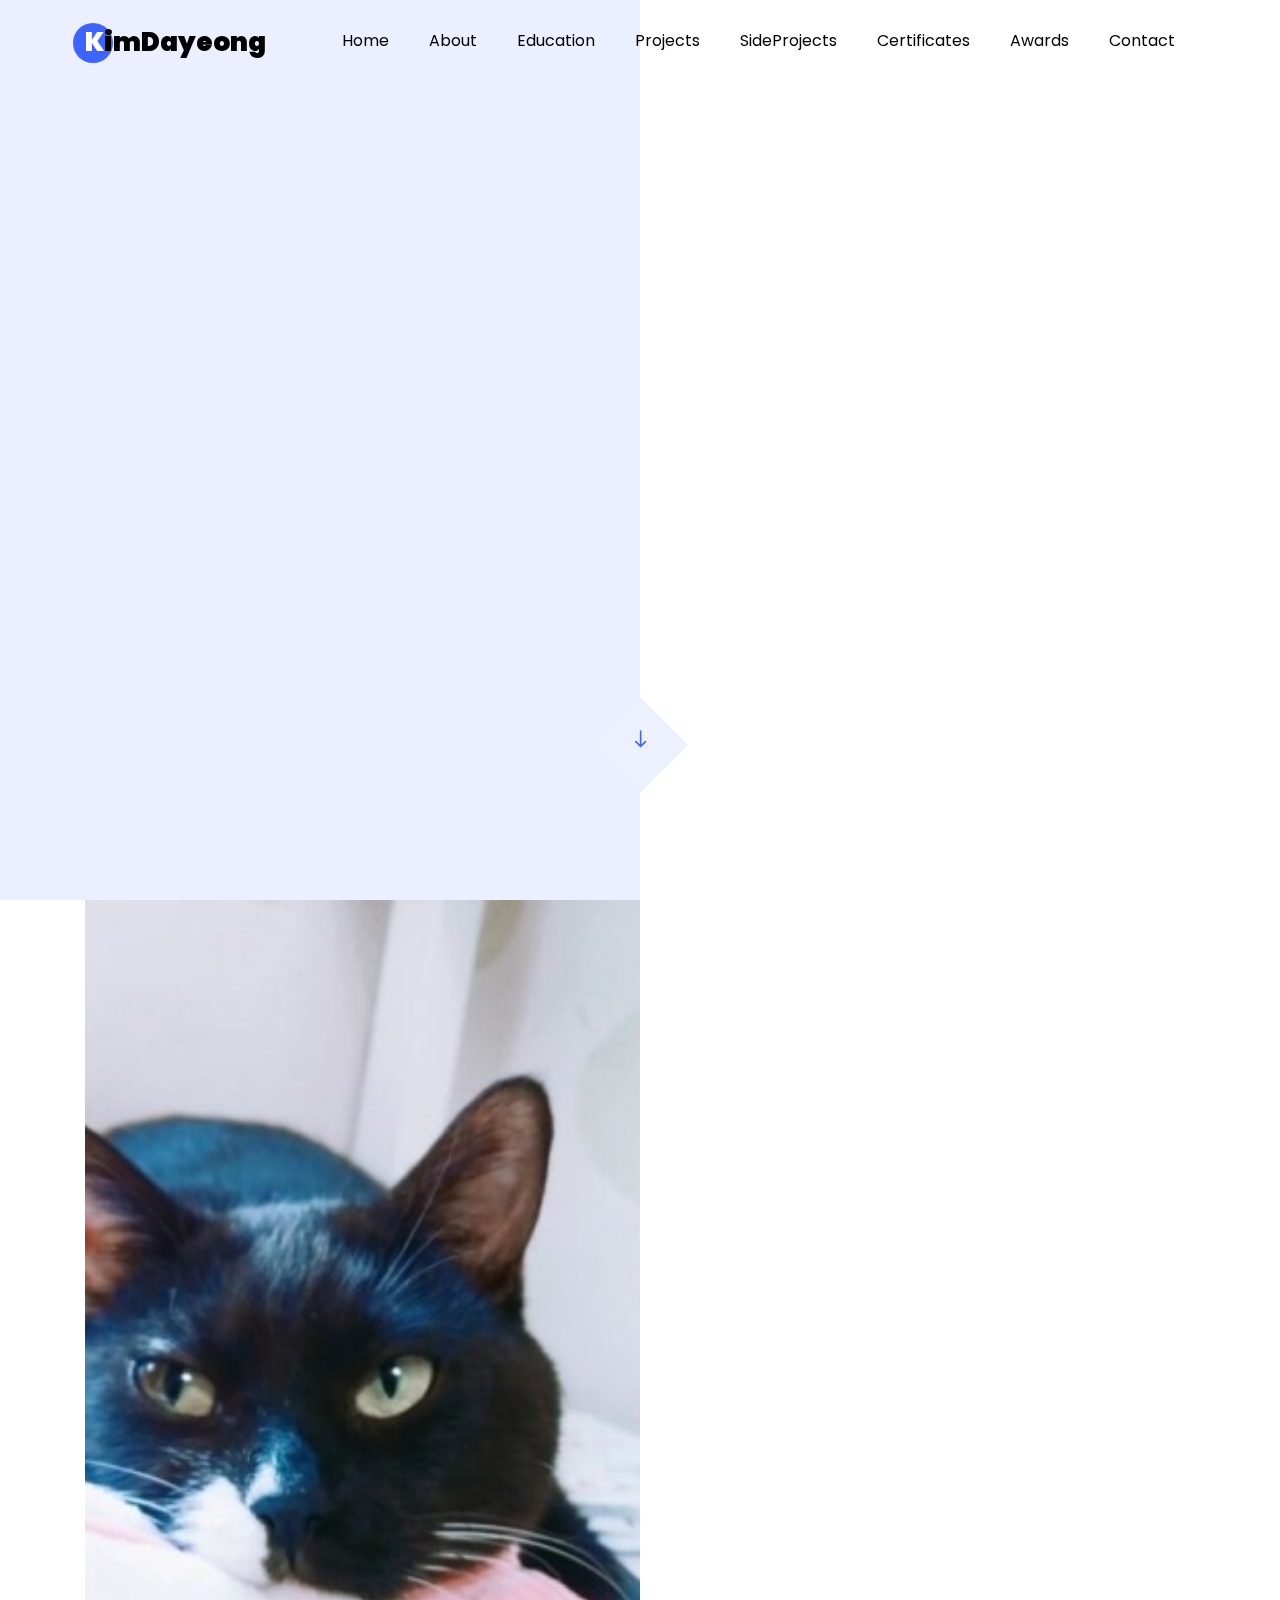
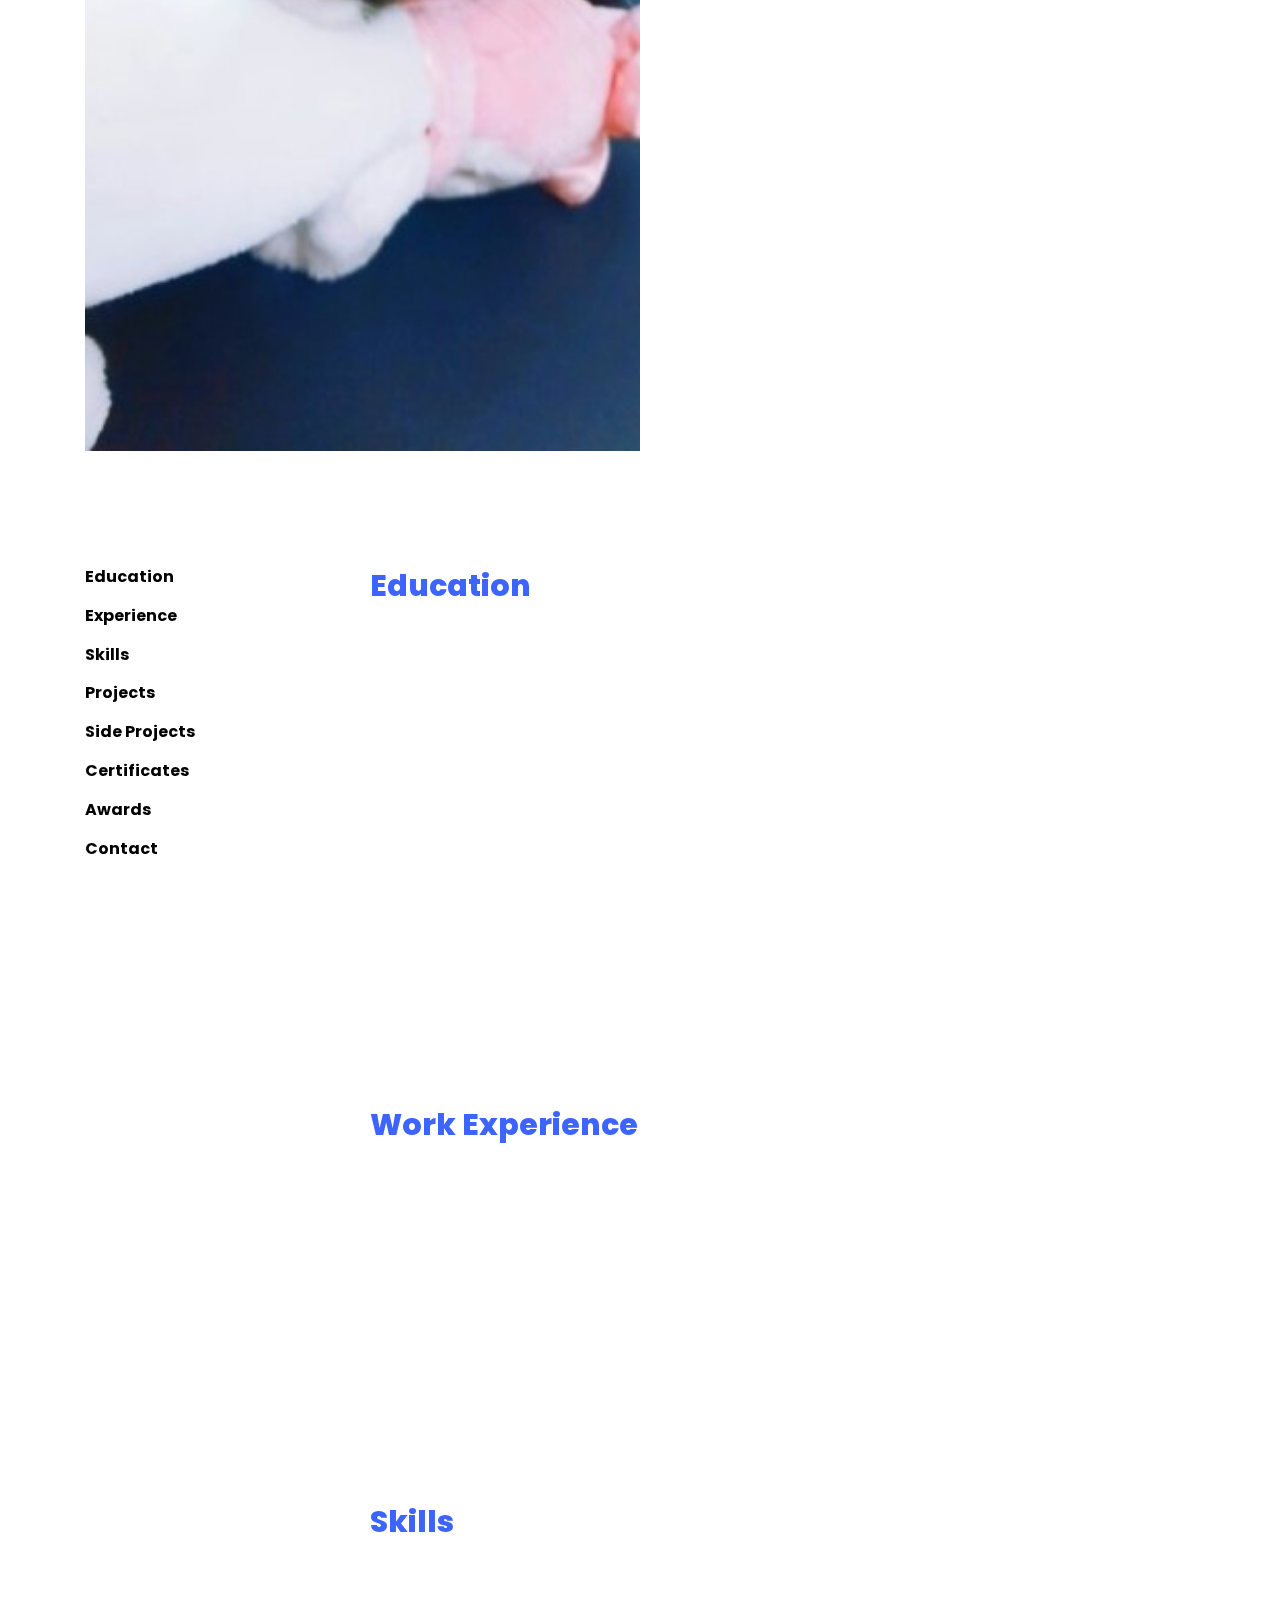
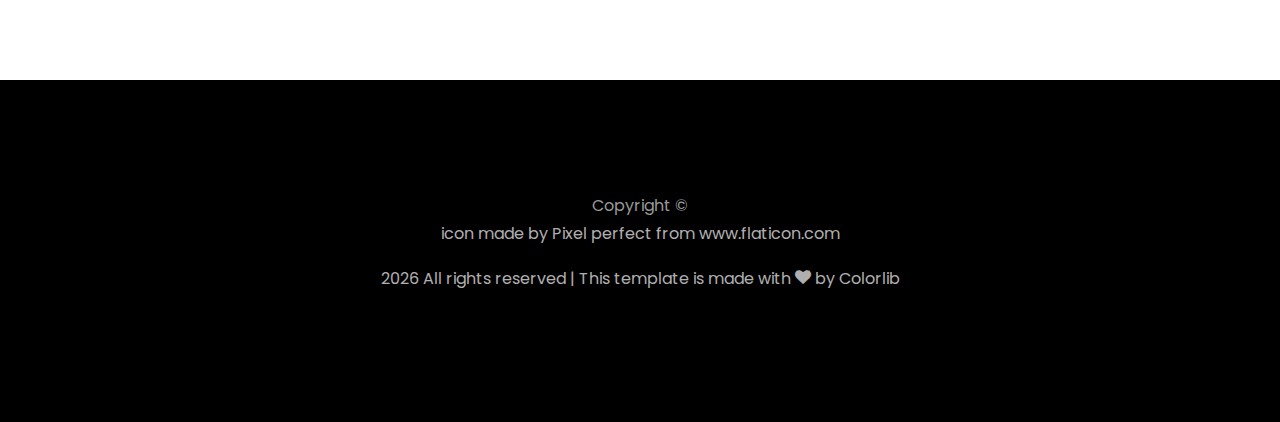
<file: index.html>
<!DOCTYPE html>
<html lang="en">

<head>
<title>金多英のポートフォリオ</title>
<meta charset="utf-8">
<meta name="viewport"
	content="width=device-width, initial-scale=1, shrink-to-fit=no">

<link
	href="https://fonts.googleapis.com/css?family=Poppins:100,200,300,400,500,600,700,800,900"
	rel="stylesheet">

<link rel="stylesheet" href="css/open-iconic-bootstrap.min.css">
<link rel="stylesheet" href="css/animate.css">

<link rel="stylesheet" href="css/owl.carousel.min.css">
<link rel="stylesheet" href="css/owl.theme.default.min.css">
<link rel="stylesheet" href="css/magnific-popup.css">

<link rel="stylesheet" href="css/aos.css">

<link rel="stylesheet" href="css/ionicons.min.css">

<link rel="stylesheet" href="css/flaticon.css">
<link rel="stylesheet" href="css/icomoon.css">
<link rel="stylesheet" href="css/style.css">
</head>

<body data-spy="scroll" data-target=".site-navbar-target"
	data-offset="300">


	<nav
		class="navbar navbar-expand-lg navbar-dark ftco_navbar ftco-navbar-light site-navbar-target"
		id="ftco-navbar">
		<div class="container">
			<a class="navbar-brand" href="index.html"><span>K</span>imDayeong</a>
			<button class="navbar-toggler js-fh5co-nav-toggle fh5co-nav-toggle"
				type="button" data-toggle="collapse" data-target="#ftco-nav"
				aria-controls="ftco-nav" aria-expanded="false"
				aria-label="Toggle navigation">
				<span class="oi oi-menu"></span> Menu
			</button>

			<div class="collapse navbar-collapse" id="ftco-nav">
				<ul class="navbar-nav nav ml-auto">
					<li class="nav-item"><a href="#home-section" class="nav-link"><span>Home</span></a></li>
					<li class="nav-item"><a href="#about-section" class="nav-link"><span>About</span></a></li>
					<li class="nav-item"><a href="#education-section"
						class="nav-link"><span>Education</span></a></li>
					<li class="nav-item"><a href="#projects-section"
						class="nav-link"><span>Projects</span></a></li>
					<li class="nav-item"><a href="#side-projects-section"
						class="nav-link"><span>SideProjects</span></a></li>
					<li class="nav-item"><a href="#certificates-section"
						class="nav-link"><span>Certificates</span></a></li>
					<li class="nav-item"><a href="#awards-section"
						class="nav-link"><span>Awards</span></a></li>
					<li class="nav-item"><a href="#contact-section"
						class="nav-link"><span>Contact</span></a></li>
				</ul>
			</div>
		</div>
	</nav>
	<section class="hero-wrap js-fullheight">
		<div class="overlay"></div>
		<div class="container">
			<div
				class="row no-gutters slider-text js-fullheight justify-content-center align-items-center">
				<div
					class="col-lg-8 col-md-6 ftco-animate d-flex align-items-center">
					<div class="text text-center">
						<span class="subheading">Welcome!</span>
						<h1>
							金多英's <b>ポートフォリオ</b>
						</h1>
						<h2>
							<span class="txt-rotate" data-period="500"
								data-rotate='["JAVA","JSP","PYTHON","JAVASCRIPT","SQL","HTML","CSS"]'></span>
						</h2>
					</div>
				</div>
			</div>
		</div>
		</div>
		<div class="mouse">
			<a href="#" class="mouse-icon">
				<div class="mouse-wheel">
					<span class="ion-ios-arrow-round-down"></span>
				</div>
			</a>
		</div>
	</section>

	<section class="ftco-about img ftco-section ftco-no-pt ftco-no-pb"
		id="about-section">
		<div class="container">
			<div class="row d-flex no-gutters">
				<div class="col-md-6 col-lg-6 d-flex">
					<div class="img-about img d-flex align-items-stretch">
						<div class="overlay"></div>
						<div class="img d-flex align-self-stretch align-items-center"
							style="background-image: url(images/about.jpg);"></div>
					</div>
				</div>
				<div class="col-md-6 col-lg-6 pl-md-5 py-5">
					<div class="row justify-content-start pb-3">
						<div class="col-md-12 heading-section ftco-animate">
							<h1 class="big">About</h1>
							<h2 class="mb-4">About Me</h2>
							<p>始めまして.現在韓国に位置する株式会社Globalinという学院で日本語とIT授業を受けながら日本への就職を準備しているキムダヨンと申します。
<br>&nbsp;&nbsp;&nbsp;日本語を勉強してから5ヶ月くらいになり、簡単なコミュニケーションが可能です。 毎日漢字を覚えて、日本語で制作されたYouTubeを見ながら勉強しています。 日本語がまだまだ足りないですが本当に一生懸命に勉強中ですのでよろしくお願いします！
<br>&nbsp;&nbsp;&nbsp;私はコンピュータ工学を専攻し、多数のチームプロジェクトを通じてさまざまなテクノロジースタックを経験しました。 プログラミングを通じてさまざまな問題を解決するのが好きです。 プログラマーとしての究極の目標は、人々が人間らしい仕事にもっと専念できるようにするプログラマーになりたいです。</p>
							<ul class="about-info mt-4 px-md-0 px-2">
								<li class="d-flex"><span>Name:</span> <span>金多英</span></li>
								<li class="d-flex"><span>Address:</span> <span>韓国
										ソウル特別市 道峰区</span></li>
								<li class="d-flex"><span>Email:</span> <span>da1599@naver.com</span></li>
								<li class="d-flex"><span>Hobby:</span> <span>ゲーム, 名探偵コナンを見る, ビールを飲みながらコーディングする</span></li>
								<li class="d-flex"><span>Interest:</span> <span>Recommender System, Data Analysis, Topic Modeling, Web/App Application develop</span></li>
								<li class="d-flex"><span>MBTI:</span> <span>ENTJ</span></li>
							</ul>
						</div>
					</div>
					<div class="counter-wrap ftco-animate d-flex mt-md-3">
						<div class="text">
							<p class="mb-4">
								<span class="number" data-number="7">0</span> <span>Projects
									completed</span>
							</p>
							<p class="mb-4">
								<span class="number" data-number="1">0</span> <span>Project
									is in progress</span>
							</p>
							<p class="mb-4">
								<span class="number" data-number="2">0</span> <span>Papers
									published</span>
							</p>
							<p>
								<a target="_blank" href="https://github.com/borikong"
									class="btn btn-primary py-3 px-3">GITHUB</a>
							</p>
						</div>
					</div>
				</div>
			</div>
		</div>
	</section>


	<section class="ftco-section ftco-no-pb goto-here" id="resume-section">
		<div class="container">
			<div class="row">
				<div class="col-md-3">
					<nav id="navi">
						<ul>
							<li><a href="#page-1">Education</a></li>
							<li><a href="#page-2">Experience</a></li>
							<li><a href="#page-3">Skills</a></li>
							<li><a href="#page-4">Projects</a></li>
							<li><a href="#page-5">Side Projects</a></li>
							<li><a href="#page-6">Certificates</a></li>
							<li><a href="#page-6">Awards</a></li>
							<li><a href="#page-7">Contact</a></li>
						</ul>
					</nav>
				</div>
				<!-- Education -->
				<div class="col-md-9" id="education-section">
					<div id="page-1" class="page one">
						<h2 class="heading">Education</h2>

						<div class="resume-wrap d-flex ftco-animate">
							<div
								class="icon d-flex align-items-center justify-content-center">
								<span class="flaticon-ideas"></span>
							</div>
							<div class="text pl-3">
								<span class="date">2015.3-2019.8</span>
								<h2>コンピュータ工学専攻</h2>
								<span class="position">德成女子大学校</span>
								<p>専攻深化, 教員資格取得課程履修(情報コンピュータ)</p>
							</div>
						</div>

						<!-- 						<div class="resume-wrap d-flex ftco-animate"> -->
						<!-- 							<div -->
						<!-- 								class="icon d-flex align-items-center justify-content-center"> -->
						<!-- 								<span class="flaticon-ideas"></span> -->
						<!-- 							</div> -->
						<!-- 							<div class="text pl-3"> -->
						<!-- 								<span class="date">2019.12-2019.12</span> -->
						<!-- 								<h2>セキュリティSW専門家コース</h2> -->
						<!-- 								<span class="position">韓国ITビジネス振興協会</span> -->
						<!-- 								<p>情報セキュリティに関する24時間教育課程修了</p> -->
						<!-- 							</div> -->
						<!-- 						</div> -->

						<div class="resume-wrap d-flex ftco-animate">
							<div
								class="icon d-flex align-items-center justify-content-center">
								<span class="flaticon-ideas"></span>
							</div>
							<div class="text pl-3">
								<span class="date">2022.10-2023.4</span>
								<h2>ITコース４期</h2>
								<span class="position">株式会社globalin 海外就職教育センター</span>
								<p>受講中</p>
							</div>
						</div>

					</div>

					<!-- Work Experience -->
					<div id="page-2" class="page two">
						<h2 class="heading">Work Experience</h2>
						<div class="resume-wrap d-flex ftco-animate">
							<div
								class="icon d-flex align-items-center justify-content-center">
								<span class="flaticon-flasks"></span>
							</div>
							<div class="text pl-3">
								<span class="date">2019.09-2021.12(2年4ヶ月)</span>
								<h2>德成女子大学校 産学協力団（研究所教育行政など）</h2>
								<span class="position">WISE CENTER 研究者</span>
								<p>
									<br />
								</p>
								<b class="text-primary">主な仕事 </b>
								<div>
									<div>- IT教育行政</div>
									<div>- 事業費管理</div>
									<div>- 教育プログラム研究/開発</div>
								</div>
								</p>
							</div>
						</div>
						<!--Skills-->
						<div id="page-3" class="page three">
							<h2 class="heading">Skills</h2>
							<div class="row">
								<div class="col-md-6 animate-box">
									<div class="progress-wrap ftco-animate">
										<h3>
											<img src="./images/python_logo.png" style="width: 20%">&nbsp;Python
										</h3>
										<div>
											<div></div>
										</div>
									</div>
								</div>
								<div class="col-md-6 animate-box">
									<div class="progress-wrap ftco-animate">
										<h3>
											<img src="./images/java.png" style="width: 20%">&nbsp;Java
										</h3>
										<div>
											<div>
												<span></span>
											</div>
										</div>
									</div>
								</div>
								<div class="col-md-6 animate-box">
									<div class="progress-wrap ftco-animate">
										<h3>
											<img src="./images/html.png" style="width: 20%">&nbsp;HTML
										</h3>
										<div>
											<div>
												<span></span>
											</div>
										</div>
									</div>
								</div>
								<div class="col-md-6 animate-box">
									<div class="progress-wrap ftco-animate">
										<h3>
											<img src="./images/css.png" style="width: 20%">&nbsp;css
										</h3>
										<div>
											<div>
												<span></span>
											</div>
										</div>
									</div>
								</div>
								<div class="col-md-6 animate-box">
									<div class="progress-wrap ftco-animate">
										<h3>
											<img src="./images/jsp.png" style="width: 20%">&nbsp;jsp
										</h3>
										<div>
											<div>
												<span></span>
											</div>
										</div>
									</div>
								</div>
								<div class="col-md-6 animate-box">
									<div class="progress-wrap ftco-animate">
										<h3>
											<img src="./images/javascript.png" style="width: 20%">&nbsp;javaxcript
										</h3>
										<div>
											<div>
												<span></span>
											</div>
										</div>
									</div>
								</div>
								<div class="col-md-6 animate-box">
									<div class="progress-wrap ftco-animate">
										<h3>
											<img src="./images/mysql.png" style="width: 20%">&nbsp;MySQL
										</h3>
										<div>
											<div>
												<span></span>
											</div>
										</div>
									</div>
								</div>

								<div class="col-md-6 animate-box">
									<div class="progress-wrap ftco-animate">
										<h3>
											<img src="./images/firebase.png" style="width: 15%">&nbsp;Firebase
										</h3>
										<div>
											<div>
												<span></span>
											</div>
										</div>
									</div>
								</div>

								<div class="col-md-6 animate-box">
									<div class="progress-wrap ftco-animate">
										<h3>
											<img src="./images/django.png" style="width: 15%">&nbsp;Django
										</h3>
										<div>
											<div>
												<span></span>
											</div>
										</div>
									</div>
								</div>

								<div class="col-md-6 animate-box">
									<div class="progress-wrap ftco-animate">
										<h3>
											<img src="./images/spring.png" style="width: 15%">&nbsp;Spring
											Framework
										</h3>
										<div>
											<div>
												<span></span>
											</div>
										</div>
									</div>
								</div>
							</div>
						</div>
						<!-- Projects -->
						<div id="page-4" class="page four">
							<h2 id="projects-section" class="heading">Projects</h2>

							<div class="resume-wrap d-flex ftco-animate">
								<div
									class="icon d-flex align-items-center justify-content-center">
									<span class="flaticon-ideas"></span>
								</div>
								<div class="text pl-3">
									<span class="date">2023.01-2023.03</span>
									<div class="d-flex">
										<h2>(進行中)旅行先レビュー分析による属性別評価予測ウェブサイト</h2>
									</div>
									<span class="position">
										<div>
											&nbsp;<a class="btn btn-outline-secondary" target="_blank"
												class="btn btn-outline-secondary"
												href="https://github.com/borikong/yogiproject">Github(WEB)</a>
											&nbsp;<a class="btn btn-outline-secondary" target="_blank"
												class="btn btn-outline-secondary"
												href="https://github.com/borikong/Analyze-reviews-to-predict-ratings-by-attribute">Github(Data
												Analysis)</a>
										</div>

									</span></br>
									<div>
										<b class="text-dark">Skills </b>: JAVA, JSP, Spring Framework,
										HTML, CSS, JavaScript, JQuery, Python, SQL
									</div>
									<div>
										<b class="text-dark">API/Tools </b>: Scikit-learn, Beautiful
										Soup, Octoparse, Tensorflow, Keras
									</div>
									<div>

										<b class="text-dark">主な機能</b> :
										trip.comでクローリングした旅行先のレビューを分析し、「費用」、「景色」、「面白さ」属性の項目別評点予測点数情報を提供,
										ユーザーベースのコラボレーションフィルタリング技術を活用して、おすすめの旅行先リストを提供, LDA(Latent
										Dirichlet Allocation)を活用してTopic Modeling後に自動的にタグを抽出,
										ユーザー掲示板、会員管理機能, 属性別の優先順位に応じて加重値を付け、旅行先を検索,
										コミュニティ掲示板、会員登録及びログイン
									</div>
									<div>
										<b class="text-dark">担当 </b>:
										チーム長、データクローリング、評点予測アルゴリズムの実装、優先順位検索機能の実装、推薦システムの実装
									</div>
								</div>
							</div>

							<div class="resume-wrap d-flex ftco-animate">
								<div
									class="icon d-flex align-items-center justify-content-center">
									<span class="flaticon-ideas"></span>
								</div>
								<div class="text pl-3">
									<span class="date">2018.04-2018.12</span>
									<div class="d-flex">
										<h2>チャットボットとルールベースの専門家システムを用いた愛犬健康管理システムの開発</h2>
									</div>
									<div>Development of Dog’s Health Care System Using
										Chatbot and Rule-based Expert System</div>
									<span class="position">
										<div>
											&nbsp;<a class="btn btn-outline-secondary" target="_blank"
												class="btn btn-outline-secondary"
												href="https://github.com/borikong/drmeong_web">Github(WEB)</a>
											<a class="btn btn-outline-secondary" target="_blank"
												class="btn btn-outline-secondary"
												href="https://github.com/borikong/drmeong_app">Github(APP)</a>&nbsp;
											<a class="btn btn-outline-secondary" target="_blank"
												href="https://www.kci.go.kr/kciportal/ci/sereArticleSearch/ciSereArtiView.kci?sereArticleSearchBean.artiId=ART002411734">論文</a>
											<a class="btn btn-outline-secondary" target="_blank"
												href="https://scienceon.kisti.re.kr/srch/selectPORSrchArticle.do?cn=NPAP12896838&dbt=NPAP">学術大会</a>
										</div>
									</span></br>
									<div>
										<b class="text-dark">Skills </b>: JAVA, JSP, HTML, CSS, C#,
										Python, Javascript MySQL, Firebase
									</div>
									<div>
										<b class="text-dark">API/Tools </b>: Microsoft Bot Framework,
										Microsoft LUIS, Microsoft Direct Line 3.0, Naver Clova Speech
										Recognition </b>
									</div>
									<div>
										<b class="text-dark">主な機能</b> : 専門家システム(Inference Engine,
										Knowledge Base, Explanation System),
										チャットボットによる自然言語入力後の疾患推論、犬種別のカスタマイズ情報を提供し、
										動物薬情報検索、ユーザーフィードバック、ユーザー情報検索ページ, webとappを同時に持つhybrid systemで実現
									</div>
									<div>
										<b class="text-dark">担当 </b>:
										チーム長、JSPウェブページ構築、データベース構築(mySQL、Firebase)、説明システム実装のための形態素分析アルゴリズム開発、MS
										Bot Frameworkを活用してチャットボット開発
									</div>
								</div>
							</div>
							<div class="resume-wrap d-flex ftco-animate">
								<div
									class="icon d-flex align-items-center justify-content-center">
									<span class="flaticon-ideas"></span>
								</div>
								<div class="text pl-3">
									<span class="date">2018.04-2018.11</span>
									<h2>面接を準備する就職準備生のための面接シミュレーションサービス(Android アプリベース）</h2>
									<span class="position">
										<div>
											&nbsp;<a class="btn btn-outline-secondary" target="_blank"
												class="btn btn-outline-secondary"
												href="https://github.com/borikong/hangyeol_app">Github</a>
										</div>
									</span></br>
									<div>
										<b class="text-dark">Skills </b>: JAVA, Firebase
									</div>
									<div>
										<b class="text-dark">API/Tools </b>: Naver Clova Speech
										Recognition, Microsoft Face Recognition </b>
									</div>
									<div>
										<b class="text-dark">主な機能</b> :
										デイリートレーニングによるスピーキングトレーニング、カメラの顔認識による感情分析
									</div>
									<div>
										<b class="text-dark">担当 </b>:
										チーム長、顔認識APIを利用して仮想面接機能の表情分析機能を実装、分析結果ページ実装、データベース構築
									</div>
								</div>
							</div>
							<div class="resume-wrap d-flex ftco-animate">
								<div
									class="icon d-flex align-items-center justify-content-center">
									<span class="flaticon-ideas"></span>
								</div>
								<div class="text pl-3">
									<span class="date">2017.03-2017.11</span>
									<h2>STT APIを活用した音声習慣分析アプリ（Android アプリベース）</h2>
									<span class="position">
										<div>
											&nbsp;<a class="btn btn-outline-secondary" target="_blank"
												class="btn btn-outline-secondary"
												href="https://github.com/borikong/Speech-Recognition">Github</a>
											<a class="btn btn-outline-secondary" target="_blank"
												href="https://www.koreascience.or.kr/article/CFKO201735553776388.view?orgId=anpor&hide=breadcrumb,journalinfo">学術大会</a>
										</div>
									</span></br>
									<div>
										<b class="text-dark">Skills : </b>JAVA
									</div>
									<div>
										<b class="text-dark">API/Tools </b>: Google Speech Recognition
									</div>
									<div>
										<b class="text-dark">主な機能</b> : 話す習慣分析
									</div>
									<div>
										<b class="text-dark">担当</b> : STT(Speech to Text)
										APIを利用してスピーキングスコア測定機能を実現
									</div>
								</div>
							</div>
							<div class="resume-wrap d-flex ftco-animate">
								<div
									class="icon d-flex align-items-center justify-content-center">
									<span class="flaticon-ideas"></span>
								</div>
								<div class="text pl-3">
									<span class="date">2018.04-2018.7</span>
									<h2>フェスティバル/パフォーマンス情報アラートサムスンビックスビカプセルチャレンジ</h2>
									<span class="position">
										<div>
											&nbsp;<a class="btn btn-outline-secondary" target="_blank"
												class="btn btn-outline-secondary"
												href="https://github.com/borikong/Bixby-Capsule">Github</a>
										</div>
									</span></br>
									<div>
										<b class="text-dark">Skills : </b>Javascript, bixby language
									</div>
									<div>
										<b class="text-dark">API/Tools </b>: Open Data Portal
									</div>
									<div>
										<b class="text-dark">主な機能</b> : ユーザー発話による祭り、公演情報提供
									</div>
									<div>
										<b class="text-dark">担当</b> : 企画、地域別祭り探し機能を実現
									</div>
								</div>
							</div>
							<div class="resume-wrap d-flex ftco-animate">
								<div
									class="icon d-flex align-items-center justify-content-center">
									<span class="flaticon-ideas"></span>
								</div>
								<div class="text pl-3">
									<span class="date">2021.11-2022.5</span>
									<h2>(論文)
										ユーザーベースのコラボレーションフィルタリングを活用した趣味活動物品レンタルプラットフォームにおける推薦システム</h2>
									<div>Recommender System for the Hobby-Activity-Item
										Rental Platform using User-based Collaborative Filtering</div>
									<span class="position">
										<div>
											&nbsp;<a class="btn btn-outline-secondary" target="_blank"
												class="btn btn-outline-secondary"
												href="http://journal.dcs.or.kr/_common/do.php?a=full&b=12&bidx=2991&aidx=33506">論文</a>
										</div>
									</span></br>
									<div>
										<b class="text-dark">2022年6月号掲載</b>
									</div>
								</div>
							</div>

						</div>
					</div>
				</div>
			</div>
		</div>
	</section>

	<!--side projects-->
	<section class="ftco-section ftco-project">
		<div id="page-5" class="page one">
			<div class="container-fluid px-md-0">
				<div class="row no-gutters justify-content-center pb-5">
					<div class="col-md-12 heading-section text-center ftco-animate">
						<h1 class="big big-2">Projects</h1>
						<h2 id="side-projects-section" class="mb-4">Side Projects</h2>
					</div>
				</div>
				<div class="row no-gutters">
					<div class="col-md-4">
						<div
							class="project img ftco-animate d-flex justify-content-center align-items-center"
							style="background-image: url(images/autocerti1.png);">
							<div class="overlay"></div>
							<div class="text text-center p-4">
								<h3>
									<a target="_blank"
										href="https://github.com/borikong/python_auto_certi">
										修了証発行の自動化 プログラム（発行、メーリング）</a>
								</h3>
								<span>Python</span>
							</div>
						</div>
					</div>
					<div class="col-md-4">
						<div
							class="project img ftco-animate d-flex justify-content-center align-items-center"
							style="background-image: url(images/webcerti.png);">
							<div class="overlay"></div>
							<div class="text text-center p-4">
								<h3>確認証発行ウェブページ</h3>
								<span>HTML, CSS, Javascript, Firebase</span>
							</div>
						</div>
					</div>

					<div class="col-md-4">
						<div
							class="project img ftco-animate d-flex justify-content-center align-items-center"
							style="background-image: url(images/autodocu.png);">
							<div class="overlay"></div>
							<div class="text text-center p-4">
								<h3>
									<a href="https://github.com/borikong/auto-pdf-split">事業費
										管理のための補助プログラム</a>
								</h3>
								<span>Python, OCR</span>
							</div>
						</div>
					</div>
				</div>
				<!--            <div class="row no-gutters">-->
				<!--                <div class="col-md-4">-->
				<!--                    <div class="project img ftco-animate d-flex justify-content-center align-items-center"-->
				<!--                         style="background-image: url(images/autocerti1.png);">-->
				<!--                        <div class="overlay"></div>-->
				<!--                        <div class="text text-center p-4">-->
				<!--                            <h3><a target="_blank" href="https://github.com/borikong/python_auto_certi">개인 블로그</a></h3>-->
				<!--                            <span>Python, Django</span>-->
				<!--                        </div>-->
				<!--                    </div>-->
				<!--                </div>-->
				<!--            </div>-->
			</div>
		</div>
	</section>

	<!--certificates-->
	<section class="ftco-section" id="certificates-section">
		<div id="page-6" class="page one">
			<div class="container">
				<div class="row justify-content-center mb-5 pb-5">
					<div class="col-md-7 heading-section text-center ftco-animate">
						<h1 class="big big-2">Certificates</h1>
						<h2 class="mb-4">Certificates</h2>
					</div>
				</div>
				<div class="row d-flex">
					<h2 class="heading">Certificates</h2>
					<div class="resume-wrap d-flex ftco-animate">
						<div class="icon d-flex align-items-center justify-content-center">
							<span class="flaticon-analysis"></span>
						</div>
						<div class="text pl-3">
							<span class="date">韓国産業人材工団</span>
							<h2>情報処理技士 合格</h2>
							<div>
								<b class="text-dark">2021.7</b>
							</div>
						</div>
					</div>
					<div class="resume-wrap d-flex ftco-animate">
						<div class="icon d-flex align-items-center justify-content-center">
							<span class="flaticon-analysis"></span>
						</div>
						<div class="text pl-3">
							<span class="date">韓国情報通信振興協会</span>
							<h2>Linuxマスター2級 合格</h2>
							<div>
								<b class="text-dark">2021.7</b>
							</div>
						</div>
					</div>
					<div class="resume-wrap d-flex ftco-animate">
						<div class="icon d-flex align-items-center justify-content-center">
							<span class="flaticon-analysis"></span>
						</div>
						<div class="text pl-3">
							<span class="date">韓国情報通信資格協会</span>
							<h2>ネットワーク管理者クラス2 級 合格</h2>
														<div>
								<b class="text-dark">2021.10</b>
							</div>
						</div>
					</div>
					<div class="resume-wrap d-flex ftco-animate">
						<div class="icon d-flex align-items-center justify-content-center">
							<span class="flaticon-analysis"></span>
						</div>
						<div class="text pl-3">
							<span class="date">教育省</span>
							<h2>中学校・高等学校教員資格（情報コンピュータ） 取得</h2>
														<div>
								<b class="text-dark">2019.8</b>
							</div>
						</div>
					</div>
				</div>
			</div>
		</div>
	</section>

	<section class="ftco-section" id="awards-section">
		<div id="page-7" class="page one">
			<div class="container">
				<div class="row justify-content-center mb-5 pb-5">
					<div class="col-md-7 heading-section text-center ftco-animate">
						<h1 class="big big-2">Awards</h1>
						<h2 class="mb-4">Awards</h2>
					</div>
				</div>
				<div class="row d-flex">
					<h2 class="heading">Awards</h2>
					<div class="resume-wrap d-flex ftco-animate">
						<div class="icon d-flex align-items-center justify-content-center">
							<span class="flaticon-ideas"></span>
						</div>
						<div class="text pl-3">
							<span class="date">SAMSUNG Bixby Developers</span>
							<h2>ビックスビーカプセルチャレンジ2019入選</h2>
							<div>
								<b class="text-dark">2019.7 - フェスティバル/パフォーマンス情報アラートカプセル</b>
							</div>
						</div>
					</div>
					<div class="resume-wrap d-flex ftco-animate">
						<div class="icon d-flex align-items-center justify-content-center">
							<span class="flaticon-ideas"></span>
						</div>
						<div class="text pl-3">
							<span class="date">韓国情報産業連合会</span>
							<h2>2018ハン・イウム(hanium)ICTコンテスト入選</h2>
							<div>
								<b class="text-dark">2018.11 - チャットボットを用いた犬の病気管理専門家システム</b>
							</div>
						</div>
					</div>
					<div class="resume-wrap d-flex ftco-animate">
						<div class="icon d-flex align-items-center justify-content-center">
							<span class="flaticon-ideas"></span>
						</div>
						<div class="text pl-3">
							<span class="date">韓国情報産業連合会</span>
							<h2>2018ハン・イウム(hanium)ICTコンテスト入選</h2>
							<div>
								<b class="text-dark">2018.11 - 面接を準備する就職準備生のためのAPP</b>
							</div>
						</div>
					</div>
					<div class="resume-wrap d-flex ftco-animate">
						<div class="icon d-flex align-items-center justify-content-center">
							<span class="flaticon-ideas"></span>
						</div>
						<div class="text pl-3">
							<span class="date">CODE CLUB 韓国委員会</span>
							<h2>SW教育寄付優秀賞</h2>
							<div>
								<b class="text-dark">2018.01 - コーディング教育コンテンツの開発と教育サービスの進行</b>
							</div>
						</div>
					</div>
				</div>
			</div>
		</div>
	</section>

	<section class="ftco-section contact-section ftco-no-pb"
		id="contact-section">
		<div class="container">
			<div class="row justify-content-center mb-5 pb-3">
				<div class="col-md-7 heading-section text-center ftco-animate">
					<h1 class="big big-2">Contact</h1>
					<h2 class="mb-4">Contact Me</h2>
					<h3>da1599@naver.com</h3>
				</div>
			</div>
		</div>
	</section>


	<footer class="ftco-footer ftco-section">
		<div class="container">
			<div class="row">
				<div class="col-md-12 text-center">
					Copyright &copy;
					<p>icon made by Pixel perfect from www.flaticon.com</p>
					<p>
						<script>
							document.write(new Date().getFullYear());
						</script>
						All rights reserved | This template is made with <i
							class="icon-heart color-danger" aria-hidden="true"></i> by <a
							href="https://colorlib.com" target="_blank">Colorlib</a>
						<!-- Link back to Colorlib can't be removed. Template is licensed under CC BY 3.0. -->
					</p>
				</div>
			</div>
		</div>
	</footer>


	<!-- loader -->
	<div id="ftco-loader" class="show fullscreen">
		<svg class="circular" width="48px" height="48px">
        <circle class="path-bg" cx="24" cy="24" r="22" fill="none"
				stroke-width="4" stroke="#eeeeee" />
        <circle class="path" cx="24" cy="24" r="22" fill="none"
				stroke-width="4" stroke-miterlimit="10" stroke="#F96D00" />
    </svg>
	</div>


	<script src="js/jquery.min.js"></script>
	<script src="js/jquery-migrate-3.0.1.min.js"></script>
	<script src="js/popper.min.js"></script>
	<script src="js/bootstrap.min.js"></script>
	<script src="js/jquery.easing.1.3.js"></script>
	<script src="js/jquery.waypoints.min.js"></script>
	<script src="js/jquery.stellar.min.js"></script>
	<script src="js/owl.carousel.min.js"></script>
	<script src="js/jquery.magnific-popup.min.js"></script>
	<script src="js/aos.js"></script>
	<script src="js/jquery.animateNumber.min.js"></script>
	<script src="js/scrollax.min.js"></script>

	<script src="js/main.js"></script>

</body>

</html>
</file>
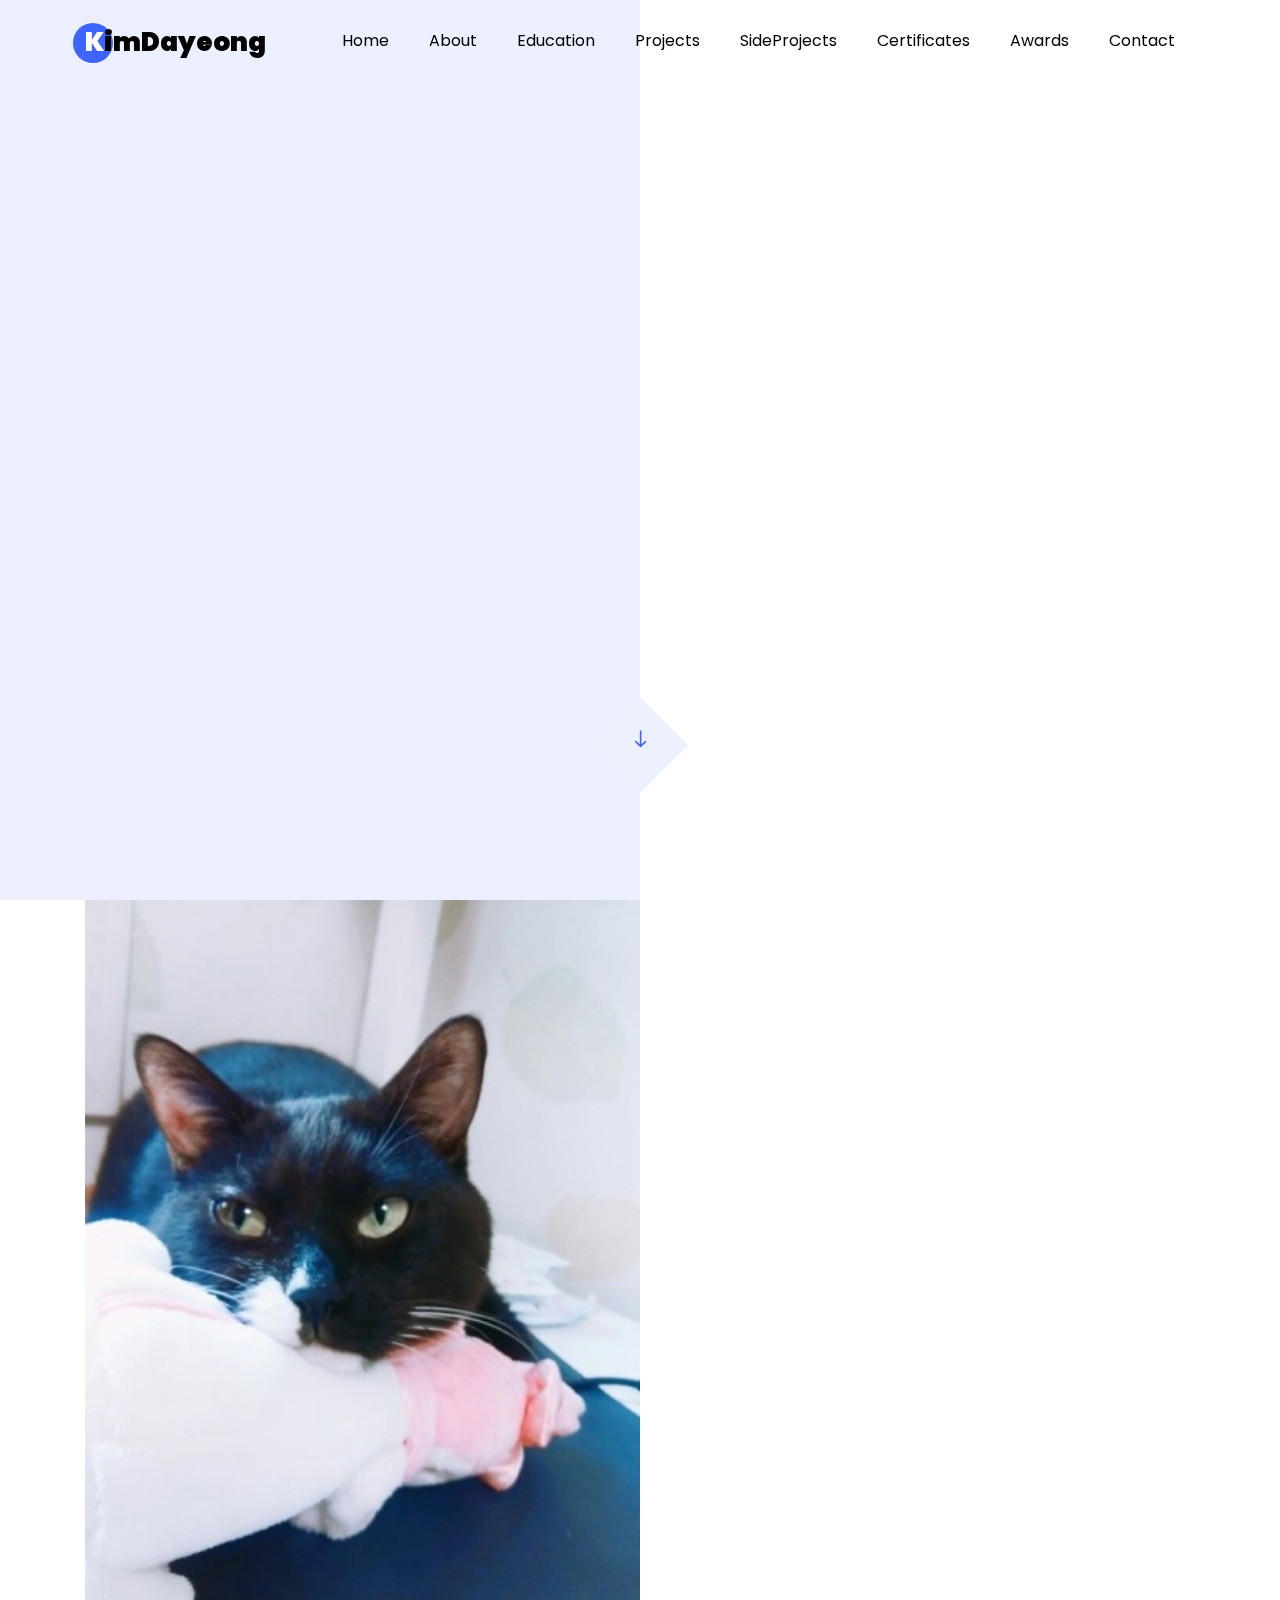
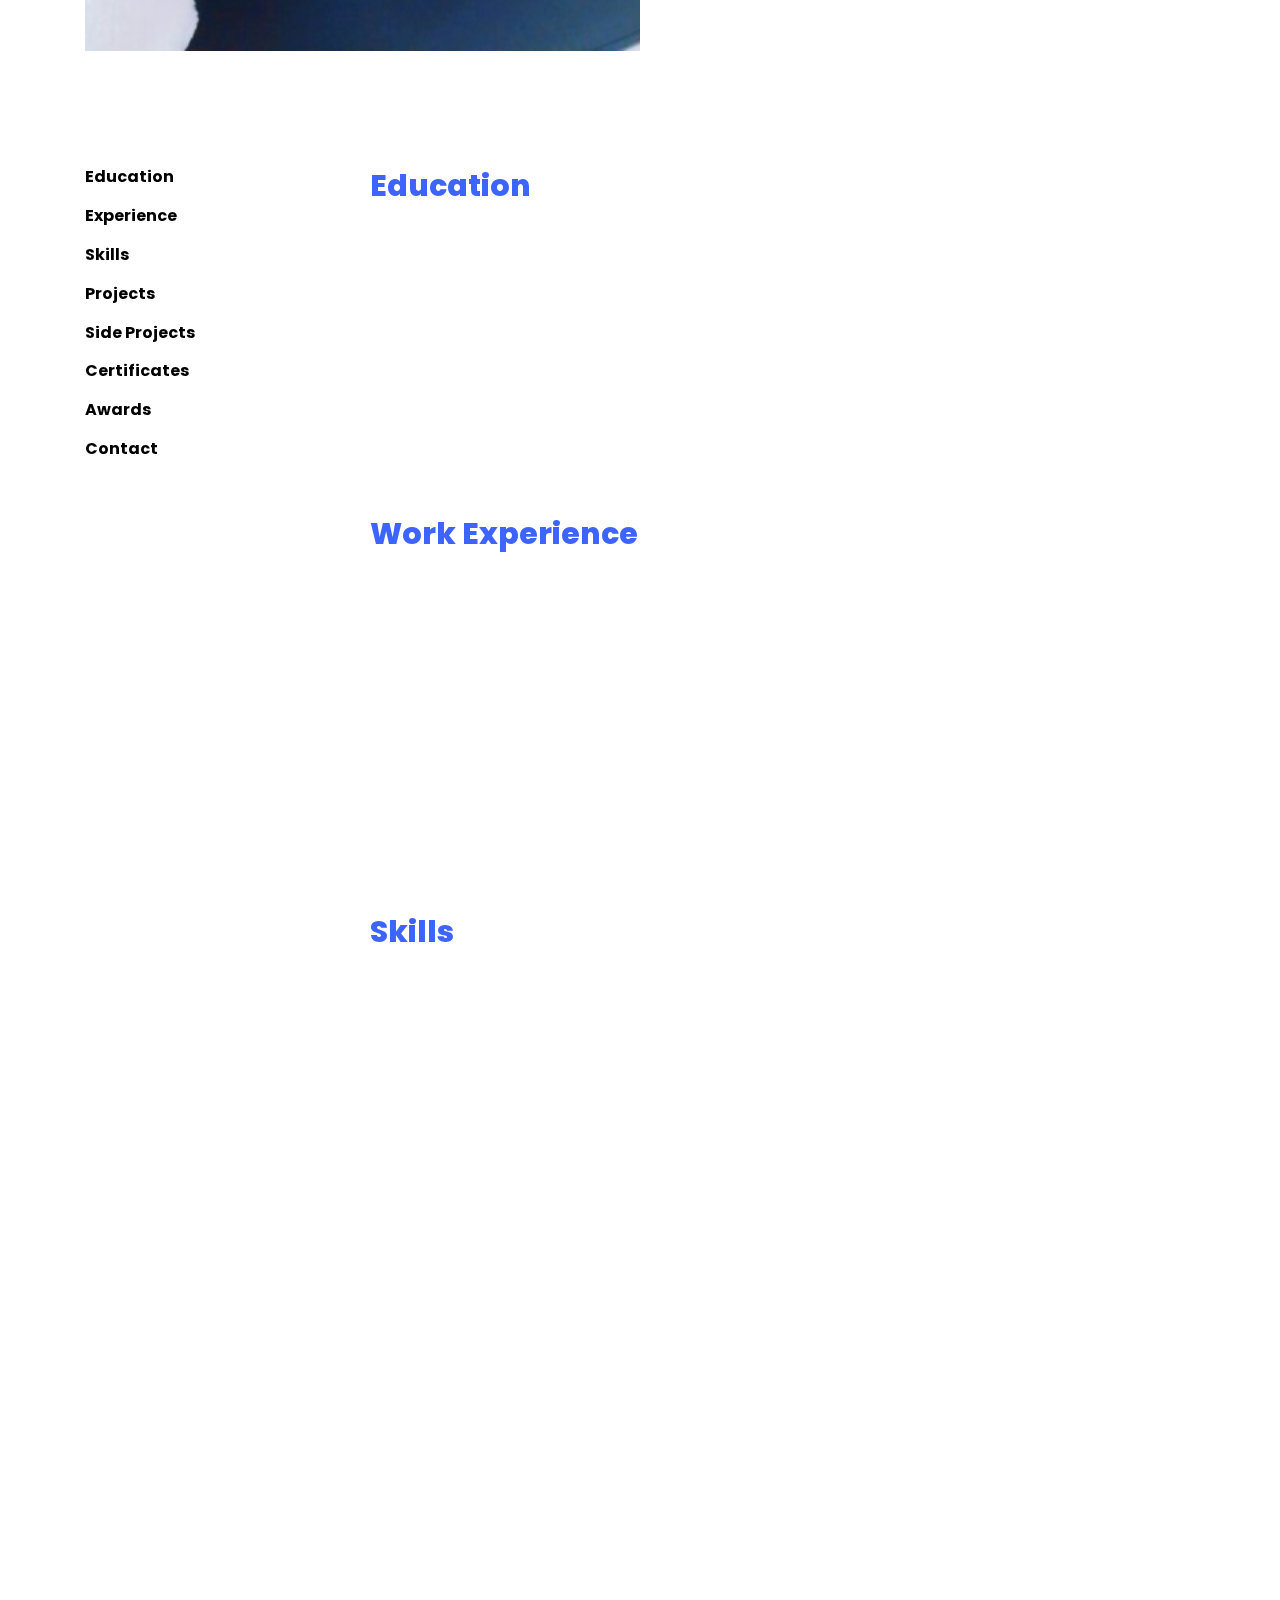
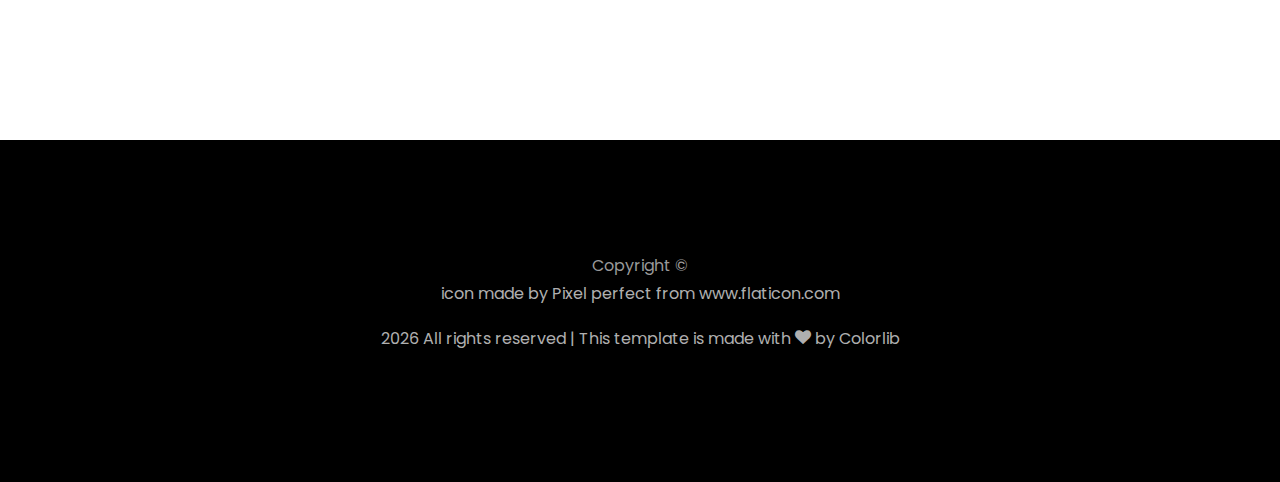
<file: index2.html>
<!DOCTYPE html>
<html lang="en">

<head>
    <title>개발자 김다영</title>
    <meta charset="utf-8">
    <meta name="viewport" content="width=device-width, initial-scale=1, shrink-to-fit=no">

    <link href="https://fonts.googleapis.com/css?family=Poppins:100,200,300,400,500,600,700,800,900" rel="stylesheet">

    <link rel="stylesheet" href="css/open-iconic-bootstrap.min.css">
    <link rel="stylesheet" href="css/animate.css">

    <link rel="stylesheet" href="css/owl.carousel.min.css">
    <link rel="stylesheet" href="css/owl.theme.default.min.css">
    <link rel="stylesheet" href="css/magnific-popup.css">

    <link rel="stylesheet" href="css/aos.css">

    <link rel="stylesheet" href="css/ionicons.min.css">

    <link rel="stylesheet" href="css/flaticon.css">
    <link rel="stylesheet" href="css/icomoon.css">
    <link rel="stylesheet" href="css/style.css">
</head>

<body data-spy="scroll" data-target=".site-navbar-target" data-offset="300">


<nav class="navbar navbar-expand-lg navbar-dark ftco_navbar ftco-navbar-light site-navbar-target" id="ftco-navbar">
    <div class="container">
        <a class="navbar-brand" href="index.html"><span>K</span>imDayeong</a>
        <button class="navbar-toggler js-fh5co-nav-toggle fh5co-nav-toggle" type="button" data-toggle="collapse"
                data-target="#ftco-nav" aria-controls="ftco-nav" aria-expanded="false" aria-label="Toggle navigation">
            <span class="oi oi-menu"></span> Menu
        </button>

        <div class="collapse navbar-collapse" id="ftco-nav">
            <ul class="navbar-nav nav ml-auto">
                <li class="nav-item"><a href="#home-section" class="nav-link"><span>Home</span></a></li>
                <li class="nav-item"><a href="#about-section" class="nav-link"><span>About</span></a></li>
                <li class="nav-item"><a href="#education-section" class="nav-link"><span>Education</span></a></li>
                <li class="nav-item"><a href="#projects-section" class="nav-link"><span>Projects</span></a></li>
                <li class="nav-item"><a href="#side-projects-section" class="nav-link"><span>SideProjects</span></a></li>
                <li class="nav-item"><a href="#certificates-section" class="nav-link"><span>Certificates</span></a></li>
                <li class="nav-item"><a href="#awards-section" class="nav-link"><span>Awards</span></a></li>
                <li class="nav-item"><a href="#contact-section" class="nav-link"><span>Contact</span></a></li>
            </ul>
        </div>
    </div>
</nav>
<section class="hero-wrap js-fullheight">
    <div class="overlay"></div>
    <div class="container">
        <div class="row no-gutters slider-text js-fullheight justify-content-center align-items-center">
            <div class="col-lg-8 col-md-6 ftco-animate d-flex align-items-center">
                <div class="text text-center">
<span class="subheading">Welcome!</span>
						<h1>김다영's</h1>
						<h2>
							<span class="txt-rotate" data-period="500"
								data-rotate='[  "포트폴리오"]'></span>
						</h2>
                </div>
            </div>
        </div>
    </div>
    </div>
    <div class="mouse">
        <a href="#" class="mouse-icon">
            <div class="mouse-wheel"><span class="ion-ios-arrow-round-down"></span></div>
        </a>
    </div>
</section>

<section class="ftco-about img ftco-section ftco-no-pt ftco-no-pb" id="about-section">
    <div class="container">
        <div class="row d-flex no-gutters">
            <div class="col-md-6 col-lg-6 d-flex">
                <div class="img-about img d-flex align-items-stretch">
                    <div class="overlay"></div>
                    <div class="img d-flex align-self-stretch align-items-center"
                         style="background-image:url(images/about.jpg);">
                    </div>
                </div>
            </div>
            <div class="col-md-6 col-lg-6 pl-md-5 py-5">
                <div class="row justify-content-start pb-3">
                    <div class="col-md-12 heading-section ftco-animate">
                        <h1 class="big">About</h1>
                        <h2 class="mb-4">About Me</h2>
                        <p>가치있는 사람이 되고 싶습니다.</br>어제보다 나은 오늘 하루를 위해!!</p>
                        <p class="hasht">#자기주도적 #능동적 #성취감 #열정</p>
                        <ul class="about-info mt-4 px-md-0 px-2">
                            <li class="d-flex"><span>Name:</span> <span>김다영</span></li>
                            <li class="d-flex"><span>Address:</span> <span>서울시 도봉구</span></li>
                            <li class="d-flex"><span>Email:</span> <span>da1599@naver.com</span></li>
                            <li class="d-flex"><span>Hobby:</span> <span>게임</span></li>
                            <li class="d-flex"><span>MBTI:</span> <span>ENTJ</span></li>
                        </ul>
                    </div>
                </div>
                <div class="counter-wrap ftco-animate d-flex mt-md-3">
                    <div class="text">
                        <p class="mb-4">
                            <span class="number" data-number="7">0</span>
                            <span>Projects completed</span>
                        </p>
                        <p class="mb-4">
                            <span class="number" data-number="2">0</span>
                            <span>Paper published</span>
                        </p>
                        <p><a target="_blank"
                              href="https://github.com/borikong"
                              class="btn btn-primary py-3 px-3">GITHUB</a></p>
                    </div>
                </div>
            </div>
        </div>
    </div>
</section>


<section class="ftco-section ftco-no-pb goto-here" id="resume-section">
    <div class="container">
        <div class="row">
            <div class="col-md-3">
                <nav id="navi">
                    <ul>
                        <li><a href="#page-1">Education</a></li>
                        <li><a href="#page-2">Experience</a></li>
                        <li><a href="#page-3">Skills</a></li>
                        <li><a href="#page-4">Projects</a></li>
                        <li><a href="#page-5">Side Projects</a></li>
                        <li><a href="#page-6">Certificates</a></li>
                        <li><a href="#page-6">Awards</a></li>
                        <li><a href="#page-7">Contact</a></li>
                    </ul>
                </nav>
            </div>
            <!-- Education -->
            <div class="col-md-9" id="education-section">
                <div id="page-1" class="page one">
                    <h2 class="heading">Education</h2>
                    <div class="resume-wrap d-flex ftco-animate">
                        <div class="icon d-flex align-items-center justify-content-center">
                            <span class="flaticon-ideas"></span>
                        </div>
                        <div class="text pl-3">
                            <span class="date">2015.3-2019.8</span>
                            <h2>컴퓨터 공학 전공</h2>
                            <span class="position">덕성여자대학교</span>
                            <p>전공 심화, 교직이수(정보·컴퓨터)</p>
                        </div>
                    </div>
                </div>

                <!-- Work Experience -->
                <div id="page-2" class="page two">
                    <h2 class="heading">Work Experience</h2>
                    <div class="resume-wrap d-flex ftco-animate">
                        <div class="icon d-flex align-items-center justify-content-center">
                            <span class="flaticon-flasks"></span>
                        </div>
                        <div class="text pl-3">
                            <span class="date">2019.09-2021.12(2년 4개월)</span>
                            <h2>덕성여자대학교 산학협력단</h2>
                            <span class="position">WISE센터 연구원</span>
                            <p><br/></p>
                            <b class="text-primary">주요 업무 </b>
                            <div>
                                <div> - IT 교육 행정</div>
                                <div> - 사업비 관리</div>
                                <div> - 교육 프로그램 연구/개발</div>
                            </div>
                            </p>
                        </div>
                    </div>
                    <!--Skills-->
                    <div id="page-3" class="page three">
                        <h2 class="heading">Skills</h2>
                        <div class="row">
                            <div class="col-md-6 animate-box">
                                <div class="progress-wrap ftco-animate">
                                    <h3><img src="./images/python_logo.png" style="width:20%">&nbsp;Python</h3>
                                    <div>
                                        <div>
                                        </div>
                                    </div>
                                </div>
                            </div>
                            <div class="col-md-6 animate-box">
                                <div class="progress-wrap ftco-animate">
                                    <h3><img src="./images/java.png" style="width:20%">&nbsp;Java</h3>
                                    <div>
                                        <div>
                                            <span></span>
                                        </div>
                                    </div>
                                </div>
                            </div>
                            <div class="col-md-6 animate-box">
                                <div class="progress-wrap ftco-animate">
                                    <h3><img src="./images/html.png" style="width:20%">&nbsp;HTML</h3>
                                    <div>
                                        <div>
                                            <span></span>
                                        </div>
                                    </div>
                                </div>
                            </div>
                            <div class="col-md-6 animate-box">
                                <div class="progress-wrap ftco-animate">
                                    <h3><img src="./images/css.png" style="width:20%">&nbsp;css</h3>
                                    <div>
                                        <div>
                                            <span></span>
                                        </div>
                                    </div>
                                </div>
                            </div>
                            <div class="col-md-6 animate-box">
                                <div class="progress-wrap ftco-animate">
                                    <h3><img src="./images/jsp.png" style="width:20%">&nbsp;jsp</h3>
                                    <div>
                                        <div>
                                            <span></span>
                                        </div>
                                    </div>
                                </div>
                            </div>
                            <div class="col-md-6 animate-box">
                                <div class="progress-wrap ftco-animate">
                                    <h3><img src="./images/javascript.png" style="width:20%">&nbsp;javaxcript</h3>
                                    <div>
                                        <div>
                                            <span></span>
                                        </div>
                                    </div>
                                </div>
                            </div>
                            <div class="col-md-6 animate-box">
                                <div class="progress-wrap ftco-animate">
                                    <h3><img src="./images/mysql.png" style="width:20%">&nbsp;MySQL</h3>
                                    <div>
                                        <div>
                                            <span></span>
                                        </div>
                                    </div>
                                </div>
                            </div>

                            <div class="col-md-6 animate-box">
                                <div class="progress-wrap ftco-animate">
                                    <h3><img src="./images/firebase.png" style="width:15%">&nbsp;Firebase</h3>
                                    <div>
                                        <div>
                                            <span></span>
                                        </div>
                                    </div>
                                </div>
                            </div>

                            <div class="col-md-6 animate-box">
                                <div class="progress-wrap ftco-animate">
                                    <h3><img src="./images/django.png" style="width:15%">&nbsp;Django</h3>
                                    <div>
                                        <div>
                                            <span></span>
                                        </div>
                                    </div>
                                </div>
                            </div>
                        </div>
                    </div>
                    <!-- Projects -->
                    <div id="page-4" class="page four">
                        <h2 id="projects-section" class="heading">Projects</h2>
                        <div class="resume-wrap d-flex ftco-animate">
                            <div class="icon d-flex align-items-center justify-content-center">
                                <span class="flaticon-ideas"></span>
                            </div>
                            <div class="text pl-3">
                                <span class="date">2018.04-2018.12</span>
                                <div class="d-flex">
                                    <h2>챗봇과 규칙기반 전문가시스템을 이용한 애견 건강관리 시스템</h2>
                                </div>
                                <span class="position">
									<div>&nbsp;<a class="btn btn-outline-secondary" target="_blank"
                                                  class="btn btn-outline-secondary"
                                                  href="https://github.com/borikong/drmeong_web">Github(WEB)</a>
										<a class="btn btn-outline-secondary" target="_blank"
                                           class="btn btn-outline-secondary"
                                           href="https://github.com/borikong/drmeong_app">Github(APP)</a>&nbsp;
										<a
                                                class="btn btn-outline-secondary" target="_blank"
                                                href="https://www.kci.go.kr/kciportal/ci/sereArticleSearch/ciSereArtiView.kci?sereArticleSearchBean.artiId=ART002411734">논문</a>
									<a
                                            class="btn btn-outline-secondary" target="_blank"
                                            href="https://scienceon.kisti.re.kr/srch/selectPORSrchArticle.do?cn=NPAP12896838&dbt=NPAP">학술대회</a>
									</div>
								</span></br>
                                <div><b class="text-dark">Skills </b>: JAVA, JSP, HTML, CSS, C#, Python, Javascript
                                    MySQL, Firebase
                                </div>
                                <div><b class="text-dark">API </b>: Microsoft Bot Framework, Microsoft LUIS, Microsoft
                                    Direct Line 3.0, Naver Clova Speech Recognition </b></div>
                                <div><b class="text-dark">주요 기능</b> : 전문가 시스템(Inference Engine, Knowledge Base,
                                    Explanation System), 챗봇을 통한 자연어 입력 후 질병 추론, 견종별 맞춤형 정보 제공, 동물 약품 정보 검색, 사용자 피드백, 사용자
                                    페이지
                                </div>
                            </div>
                        </div>
                        <div class="resume-wrap d-flex ftco-animate">
                            <div class="icon d-flex align-items-center justify-content-center">
                                <span class="flaticon-ideas"></span>
                            </div>
                            <div class="text pl-3">
                                <span class="date">2018.04-2018.11</span>
                                <h2>면접을 준비하는 취업준비생을 위한 APP(Android)</h2>
                                <span class="position">
									<div>&nbsp;<a class="btn btn-outline-secondary" target="_blank"
                                                  class="btn btn-outline-secondary"
                                                  href="https://github.com/borikong/hangyeol_app">Github</a>
									</div>
								</span></br>
                                <div><b class="text-dark">Skills </b>: JAVA, Firebase</div>
                                <div><b class="text-dark">API</b> : Naver Clova Speech Recognition, Microsoft Face
                                    Recognition </b></div>
                                <div><b class="text-dark">주요 기능</b> : 데일리 트레이닝을 통한 말하기 훈련, 카메라 얼굴인식을 통해 감정 분석</div>
                            </div>
                        </div>
                        <div class="resume-wrap d-flex ftco-animate">
                            <div class="icon d-flex align-items-center justify-content-center">
                                <span class="flaticon-ideas"></span>
                            </div>
                            <div class="text pl-3">
                                <span class="date">2017.03-2017.11</span>
                                <h2>STT를 활용한 음성 습관 분석 APP(Android)</h2>
                                <span class="position">
									<div>&nbsp;<a class="btn btn-outline-secondary" target="_blank"
                                                  class="btn btn-outline-secondary"
                                                  href="https://github.com/borikong/Speech-Recognition">Github</a>
										<a
                                                class="btn btn-outline-secondary" target="_blank"
                                                href="https://www.koreascience.or.kr/article/CFKO201735553776388.view?orgId=anpor&hide=breadcrumb,journalinfo">학술대회</a>
									</div>
								</span></br>
                                <div><b class="text-dark">Skills : </b>JAVA</div>
                                <div><b class="text-dark">API</b> : Google Speech Recognition</div>
                                <div><b class="text-dark">주요 기능</b> : 말하기 습관 분석</div>
                            </div>
                        </div>
                        <div class="resume-wrap d-flex ftco-animate">
                            <div class="icon d-flex align-items-center justify-content-center">
                                <span class="flaticon-ideas"></span>
                            </div>
                            <div class="text pl-3">
                                <span class="date">2018.04-2018.7</span>
                                <h2>축제/공연 정보 알리미 빅스비 캡슐 챌린지</h2>
                                <span class="position">
									<div>&nbsp;<a class="btn btn-outline-secondary" target="_blank"
                                                  class="btn btn-outline-secondary"
                                                  href="https://github.com/borikong/Bixby-Capsule">Github</a>
									</div>
								</span></br>
                                <div><b class="text-dark">Skills : </b>Javascript</div>
                                <div><b class="text-dark">API</b> : 공공데이터(공연전시정보조회서비스)</div>
                                <div><b class="text-dark">주요 기능</b> : 사용자 발화에 따른 축제,공연 정보 제공</div>
                            </div>
                        </div>
                        <div class="resume-wrap d-flex ftco-animate">
                            <div class="icon d-flex align-items-center justify-content-center">
                                <span class="flaticon-ideas"></span>
                            </div>
                            <div class="text pl-3">
                                <span class="date">2021.11-2022.5</span>
                                <h2>(논문) 사용자 기반 협업 필터링을 활용한 취미 활동 물품 대여 플랫폼에서의 추천 시스템</h2>
                                                                <span class="position">
									<div>&nbsp;<a class="btn btn-outline-secondary" target="_blank"
                                                  class="btn btn-outline-secondary"
                                                  href="http://journal.dcs.or.kr/_common/do.php?a=full&b=12&bidx=2991&aidx=33506">논문</a>
									</div>
								</span></br>
                                <div><b class="text-dark">2022년 6월호 게재</b></div>
                            </div>
                        </div>

                    </div>
                </div>
            </div>
        </div>
    </div>
</section>

<!--side projects-->
<section class="ftco-section ftco-project">
    <div id="page-5" class="page one">
        <div class="container-fluid px-md-0">
            <div class="row no-gutters justify-content-center pb-5">
                <div class="col-md-12 heading-section text-center ftco-animate">
                    <h1 class="big big-2">Projects</h1>
                    <h2 id="side-projects-section" class="mb-4">Side Projects</h2>
                </div>
            </div>
            <div class="row no-gutters">
                <div class="col-md-4">
                    <div class="project img ftco-animate d-flex justify-content-center align-items-center"
                         style="background-image: url(images/autocerti1.png);">
                        <div class="overlay"></div>
                        <div class="text text-center p-4">
                            <h3><a target="_blank" href="https://github.com/borikong/python_auto_certi">수료증 발급 자동화
                                프로그램(발급, 메일링)</a></h3>
                            <span>Python</span>
                        </div>
                    </div>
                </div>
                <div class="col-md-4">
                    <div class="project img ftco-animate d-flex justify-content-center align-items-center"
                         style="background-image: url(images/webcerti.png);">
                        <div class="overlay"></div>
                        <div class="text text-center p-4">
                            <h3>확인증 발급 웹 페이지</h3>
                            <span>HTML, CSS, Javascript, Firebase</span>
                        </div>
                    </div>
                </div>

                <div class="col-md-4">
                    <div class="project img ftco-animate d-flex justify-content-center align-items-center"
                         style="background-image: url(images/autodocu.png);">
                        <div class="overlay"></div>
                        <div class="text text-center p-4">
                            <h3><a href="https://github.com/borikong/auto-pdf-split">사업비 관리를 위한 보조 프로그램</a></h3>
                            <span>Python, OCR</span>
                        </div>
                    </div>
                </div>
            </div>
<!--            <div class="row no-gutters">-->
<!--                <div class="col-md-4">-->
<!--                    <div class="project img ftco-animate d-flex justify-content-center align-items-center"-->
<!--                         style="background-image: url(images/autocerti1.png);">-->
<!--                        <div class="overlay"></div>-->
<!--                        <div class="text text-center p-4">-->
<!--                            <h3><a target="_blank" href="https://github.com/borikong/python_auto_certi">개인 블로그</a></h3>-->
<!--                            <span>Python, Django</span>-->
<!--                        </div>-->
<!--                    </div>-->
<!--                </div>-->
<!--            </div>-->
        </div>
    </div>
</section>

<!--certificates-->
<section class="ftco-section" id="certificates-section">
    <div id="page-6" class="page one">
        <div class="container">
            <div class="row justify-content-center mb-5 pb-5">
                <div class="col-md-7 heading-section text-center ftco-animate">
                    <h1 class="big big-2">Certificates</h1>
                    <h2 class="mb-4">Certificates</h2>
                </div>
            </div>
            <div class="row d-flex">
                <h2 class="heading">Certificates</h2>
                <div class="resume-wrap d-flex ftco-animate">
                    <div class="icon d-flex align-items-center justify-content-center">
                        <span class="flaticon-analysis"></span>
                    </div>
                    <div class="text pl-3">
                        <span class="date">한국산업인력공단</span>
                        <h2>정보처리기사</h2>
                    </div>
                </div>
                <div class="resume-wrap d-flex ftco-animate">
                    <div class="icon d-flex align-items-center justify-content-center">
                        <span class="flaticon-analysis"></span>
                    </div>
                    <div class="text pl-3">
                        <span class="date">한국정보통신진흥협회</span>
                        <h2>리눅스마스터 2급</h2>
                    </div>
                </div>
                <div class="resume-wrap d-flex ftco-animate">
                    <div class="icon d-flex align-items-center justify-content-center">
                        <span class="flaticon-analysis"></span>
                    </div>
                    <div class="text pl-3">
                        <span class="date">한국정보통신자격협회</span>
                        <h2>네트워크관리사 2급</h2>
                    </div>
                </div>
                <div class="resume-wrap d-flex ftco-animate">
                    <div class="icon d-flex align-items-center justify-content-center">
                        <span class="flaticon-analysis"></span>
                    </div>
                    <div class="text pl-3">
                        <span class="date">교육부</span>
                        <h2>교원자격증</h2>
                    </div>
                </div>
            </div>
        </div>
    </div>
</section>

<section class="ftco-section" id="awards-section">
    <div id="page-7" class="page one">
        <div class="container">
            <div class="row justify-content-center mb-5 pb-5">
                <div class="col-md-7 heading-section text-center ftco-animate">
                    <h1 class="big big-2">Awards</h1>
                    <h2 class="mb-4">Awards</h2>
                </div>
            </div>
            <div class="row d-flex">
                <h2 class="heading">Awards</h2>
                        <div class="resume-wrap d-flex ftco-animate">
                            <div class="icon d-flex align-items-center justify-content-center">
                                <span class="flaticon-ideas"></span>
                            </div>
                            <div class="text pl-3">
                                <span class="date">삼성 Bixby Developers</span>
                                <h2>빅스비 캡슐 챌린지 2019 입선</h2>
                                <div><b class="text-dark">2019.7 - 축제/공연 정보 알리미 캡슐</b></div>
                            </div>
                        </div>
                <div class="resume-wrap d-flex ftco-animate">
                            <div class="icon d-flex align-items-center justify-content-center">
                                <span class="flaticon-ideas"></span>
                            </div>
                            <div class="text pl-3">
                                <span class="date">한국정보산업연합회</span>
                                <h2>2018 한이음 ICT 공모전 입선</h2>
                                <div><b class="text-dark">2018.11 - 챗봇을 이용한 강아지 질병관리 전문가 시스템</b></div>
                            </div>
                        </div>
                <div class="resume-wrap d-flex ftco-animate">
                            <div class="icon d-flex align-items-center justify-content-center">
                                <span class="flaticon-ideas"></span>
                            </div>
                            <div class="text pl-3">
                                <span class="date">한국정보산업연합회</span>
                                <h2>2018 한이음 ICT 공모전 입선</h2>
                                <div><b class="text-dark">2018.11 - 면접을 준비하는 취업준비생을 위한 APP</b></div>
                            </div>
                        </div>
                <div class="resume-wrap d-flex ftco-animate">
                            <div class="icon d-flex align-items-center justify-content-center">
                                <span class="flaticon-ideas"></span>
                            </div>
                            <div class="text pl-3">
                                <span class="date">코드클럽한국위원회</span>
                                <h2>SW교육기부우수상</h2>
                                <div><b class="text-dark">2018.01 - 코딩 교육 콘텐츠 개발 및 교육 봉사 진행</b></div>
                            </div>
                        </div>
            </div>
        </div>
    </div>
</section>

<section class="ftco-section contact-section ftco-no-pb" id="contact-section">
    <div class="container">
        <div class="row justify-content-center mb-5 pb-3">
            <div class="col-md-7 heading-section text-center ftco-animate">
                <h1 class="big big-2">Contact</h1>
                <h2 class="mb-4">Contact Me</h2>
                <h3 > da1599@naver.com</h3>
            </div>
        </div>
    </div>
</section>


<footer class="ftco-footer ftco-section">
    <div class="container">
        <div class="row">
            <div class="col-md-12 text-center">
                Copyright &copy;
                <p> icon made by Pixel perfect from www.flaticon.com</p>
                <p>
                    <script>document.write(new Date().getFullYear());</script>
                    All rights reserved | This template is made with <i class="icon-heart color-danger"
                                                                        aria-hidden="true"></i> by <a
                        href="https://colorlib.com" target="_blank">Colorlib</a>
                    <!-- Link back to Colorlib can't be removed. Template is licensed under CC BY 3.0. -->
                </p>
            </div>
        </div>
    </div>
</footer>


<!-- loader -->
<div id="ftco-loader" class="show fullscreen">
    <svg class="circular" width="48px" height="48px">
        <circle class="path-bg" cx="24" cy="24" r="22" fill="none" stroke-width="4" stroke="#eeeeee"/>
        <circle class="path" cx="24" cy="24" r="22" fill="none" stroke-width="4" stroke-miterlimit="10"
                stroke="#F96D00"/>
    </svg>
</div>


<script src="js/jquery.min.js"></script>
<script src="js/jquery-migrate-3.0.1.min.js"></script>
<script src="js/popper.min.js"></script>
<script src="js/bootstrap.min.js"></script>
<script src="js/jquery.easing.1.3.js"></script>
<script src="js/jquery.waypoints.min.js"></script>
<script src="js/jquery.stellar.min.js"></script>
<script src="js/owl.carousel.min.js"></script>
<script src="js/jquery.magnific-popup.min.js"></script>
<script src="js/aos.js"></script>
<script src="js/jquery.animateNumber.min.js"></script>
<script src="js/scrollax.min.js"></script>

<script src="js/main.js"></script>

</body>

</html>
</file>
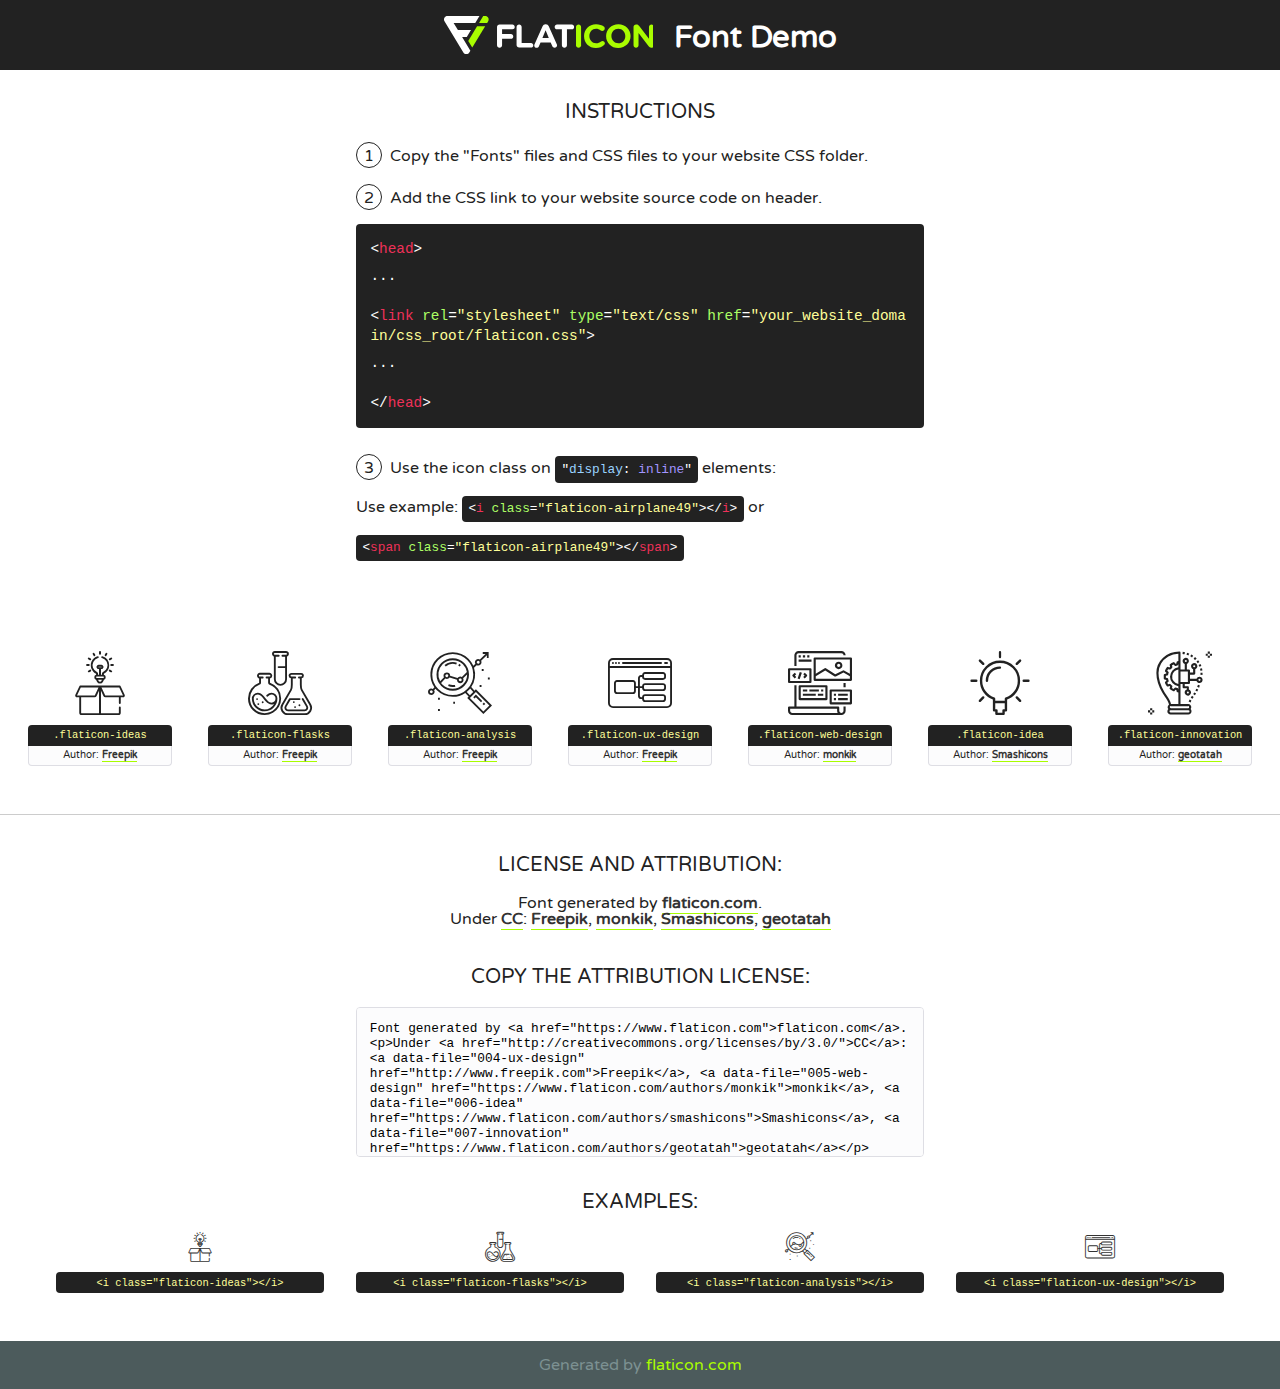
<file: fonts/flaticon/font/flaticon.html>
<!DOCTYPE html>
<!--
  Flaticon icon font: Flaticon
  Creation date: 20/03/2019 02:18
-->
<html>
<!DOCTYPE html>
<html>

<head>
    <title>Flaticon WebFont</title>
    <link href="http://fonts.googleapis.com/css?family=Varela+Round" rel="stylesheet" type="text/css" />
    <link rel="stylesheet" type="text/css" href="flaticon.css">
    <meta charset="UTF-8">
    <style>
    html, body, div, span, applet, object, iframe,
    h1, h2, h3, h4, h5, h6, p, blockquote, pre,
    a, abbr, acronym, address, big, cite, code,
    del, dfn, em, img, ins, kbd, q, s, samp,
    small, strike, strong, sub, sup, tt, var,
    b, u, i, center,
    dl, dt, dd, ol, ul, li,
    fieldset, form, label, legend,
    table, caption, tbody, tfoot, thead, tr, th, td,
    article, aside, canvas, details, embed, 
    figure, figcaption, footer, header, hgroup, 
    menu, nav, output, ruby, section, summary,
    time, mark, audio, video {
        margin: 0;
        padding: 0;
        border: 0;
        font-size: 100%;
        font: inherit;
        vertical-align: baseline;
    }
    /* HTML5 display-role reset for older browsers */
    article, aside, details, figcaption, figure, 
    footer, header, hgroup, menu, nav, section {
        display: block;
    }
    body {
        line-height: 1;
    }
    ol, ul {
        list-style: none;
    }
    blockquote, q {
        quotes: none;
    }
    blockquote:before, blockquote:after,
    q:before, q:after {
        content: '';
        content: none;
    }
    table {
        border-collapse: collapse;
        border-spacing: 0;
    }
    body {
        font-family: 'Varela Round', Helvetica, Arial, sans-serif;
        font-size: 16px;
        color: #222;
    }
    a {
        color: #333;
        border-bottom: 1px solid #a9fd00;
        font-weight: bold;
        text-decoration: none;
    }
    * {
        -moz-box-sizing: border-box;
        -webkit-box-sizing: border-box;
        box-sizing: border-box;
        margin: 0;
        padding: 0;
    }
    [class^="flaticon-"]:before, [class*=" flaticon-"]:before, [class^="flaticon-"]:after, [class*=" flaticon-"]:after {
        font-family: Flaticon;
        font-size: 30px;
        font-style: normal;
        margin-left: 20px;
        color: #333;
    }
    .wrapper {
        max-width: 600px;
        margin: auto;
        padding: 0 1em;
    }
    .title {
        font-size: 1.25em;
        text-align: center;
        margin-bottom: 1em;
        text-transform: uppercase;
    }
    header {
        text-align: center;
        background-color: #222;
        color: #fff;
        padding: 1em;
    }
    header .logo {
        width: 210px;
        height: 38px;
        display: inline-block;
        vertical-align: middle;
        margin-right: 1em;
        border: none;
    }
    header strong {
        font-size: 1.95em;
        font-weight: bold;
        vertical-align: middle;
        margin-top: 5px;
        display: inline-block;
    }
    .demo {
        margin: 2em auto;
        line-height: 1.25em;
    }
    .demo ul li {
        margin-bottom: 1em;
    }
    .demo ul li .num {
        color: #222;
        border-radius: 20px;
        display: inline-block;
        width: 26px;
        padding: 3px;
        height: 26px;
        text-align: center;
        margin-right: 0.5em;
        border: 1px solid #222;
    }
    .demo ul li code {
        background-color: #222;
        border-radius: 4px;
        padding: 0.25em 0.5em;
        display: inline-block;
        color: #fff;
        font-family: Consolas,Monaco,Lucida Console,Liberation Mono,DejaVu Sans Mono,Bitstream Vera Sans Mono,Courier New, monospace;
        font-weight: lighter;
        margin-top: 1em;
        font-size: 0.8em;
        word-break: break-all;
    }
    .demo ul li code.big {
        padding: 1em;
        font-size: 0.9em;
    }
    .demo ul li code .red {
        color: #EF3159;
    }
    .demo ul li code .green {
        color: #ACFF65;
    }
    .demo ul li code .yellow {
        color: #FFFF99;
    }
    .demo ul li code .blue {
        color: #99D3FF;
    }
    .demo ul li code .purple {
        color: #A295FF;
    }
    .demo ul li code .dots {
        margin-top: 0.5em;
        display: block;
    }
    #glyphs {
        border-bottom: 1px solid #ccc;
        padding: 2em 0;
        text-align: center;
    }
    .glyph {
        display: inline-block;
        width: 9em;
        margin: 1em;
        text-align: center;
        vertical-align: top;
        background: #FFF;
    }
    .glyph .glyph-icon {
        padding: 10px;
        display: block;
        font-family:"Flaticon";
        font-size: 64px;
        line-height: 1;
    }
    .glyph .glyph-icon:before {
        font-size: 64px;
        color: #222;
        margin-left: 0;
    }
    .class-name {
        font-size: 0.65em;
        background-color: #222;
        color: #fff;
        border-radius: 4px 4px 0 0;
        padding: 0.5em;
        color: #FFFF99;
        font-family: Consolas,Monaco,Lucida Console,Liberation Mono,DejaVu Sans Mono,Bitstream Vera Sans Mono,Courier New, monospace;
    }
    .author-name {
        font-size: 0.6em;
        background-color: #fcfcfd;
        border: 1px solid #DEDEE4;
        border-top: 0;
        border-radius: 0 0 4px 4px;
        padding: 0.5em;
    }
    .class-name:last-child {
        font-size: 10px;
        color:#888;
    }
    .class-name:last-child a {
        font-size: 10px;
        color:#555;
    }
    .class-name:last-child a:hover {
        color:#a9fd00;
    }
    .glyph > input {
        display: block;
        width: 100px;
        margin: 5px auto;
        text-align: center;
        font-size: 12px;
        cursor: text;
    }
    .glyph > input.icon-input {
        font-family:"Flaticon";
        font-size: 16px;
        margin-bottom: 10px;
    }
    .attribution .title {
        margin-top: 2em;
    }
    .attribution textarea {
        background-color: #fcfcfd;
        padding: 1em;
        border: none;
        box-shadow: none;
        border: 1px solid #DEDEE4;
        border-radius: 4px;
        resize: none;
        width: 100%;
        height: 150px;
        font-size: 0.8em;
        font-family: Consolas,Monaco,Lucida Console,Liberation Mono,DejaVu Sans Mono,Bitstream Vera Sans Mono,Courier New, monospace;
        -webkit-appearance: none;
    }
    .iconsuse {
        margin: 2em auto;
        text-align: center;
        max-width: 1200px;
    }
    .iconsuse:after {
        content: '';
        display: table;
        clear: both;
    }
    .iconsuse .image {
        float: left;
        width: 25%;
        padding: 0 1em;
    }
    .iconsuse .image p {
        margin-bottom: 1em;
    }
    .iconsuse .image span {
        display: block;
        font-size: 0.65em;
        background-color: #222;
        color: #fff;
        border-radius: 4px;
        padding: 0.5em;
        color: #FFFF99;
        margin-top: 1em;
        font-family: Consolas,Monaco,Lucida Console,Liberation Mono,DejaVu Sans Mono,Bitstream Vera Sans Mono,Courier New, monospace;
    }
    #footer {
        text-align: center;
        background-color: #4C5B5C;
        color: #7c9192;
        padding: 1em;
    }
    #footer a {
        border: none;
        color: #a9fd00;
        font-weight: normal;
    }
    @media (max-width: 960px) {
        .iconsuse .image {
            width: 50%;
        }
    }
    @media (max-width: 560px) {
        .iconsuse .image {
            width: 100%;
        }
    }
    </style>
</head>

<body class="characters-off">

    <header>
        <a href="https://www.flaticon.com" target="_blank" class="logo">
            <svg version="1.1" xmlns="http://www.w3.org/2000/svg" xmlns:xlink="http://www.w3.org/1999/xlink" xmlns:a="http://ns.adobe.com/AdobeSVGViewerExtensions/3.0/" viewBox="0 0 560.875 102.036" enable-background="new 0 0 560.875 102.036" xml:space="preserve">
                <defs>
                </defs>
                <g>
                    <g class="letters">
                        <path fill="#ffffff" d="M141.596,29.675c0-3.777,2.985-6.767,6.764-6.767h34.438c3.426,0,6.15,2.728,6.15,6.15
                        c0,3.43-2.724,6.149-6.15,6.149h-27.674v13.091h23.719c3.429,0,6.151,2.724,6.151,6.15c0,3.43-2.723,6.149-6.151,6.149h-23.719
                        v17.574c0,3.773-2.986,6.761-6.764,6.761c-3.779,0-6.764-2.989-6.764-6.761V29.675z"></path>
                        <path fill="#ffffff" d="M193.844,29.149c0-3.781,2.985-6.767,6.764-6.767c3.776,0,6.763,2.985,6.763,6.767v42.957h25.039
                        c3.426,0,6.149,2.726,6.149,6.153c0,3.425-2.723,6.15-6.149,6.15h-31.802c-3.779,0-6.764-2.986-6.764-6.768V29.149z"></path>
                        <path fill="#ffffff" d="M241.891,75.71l21.438-48.407c1.492-3.341,4.215-5.357,7.906-5.357h0.792
                        c3.686,0,6.323,2.017,7.815,5.357l21.439,48.407c0.436,0.967,0.701,1.845,0.701,2.723c0,3.602-2.809,6.501-6.414,6.501
                        c-3.161,0-5.269-1.845-6.499-4.655l-4.132-9.661h-27.059l-4.301,10.102c-1.144,2.631-3.426,4.214-6.237,4.214
                        c-3.517,0-6.24-2.81-6.24-6.325C241.1,77.64,241.451,76.677,241.891,75.71z M279.932,58.666l-8.521-20.297l-8.526,20.297H279.932
                        z"></path>
                        <path fill="#ffffff" d="M314.864,35.387H301.86c-3.429,0-6.239-2.813-6.239-6.238c0-3.429,2.811-6.24,6.239-6.24h39.533
                        c3.426,0,6.237,2.811,6.237,6.24c0,3.425-2.811,6.238-6.237,6.238h-13.001v42.785c0,3.773-2.99,6.761-6.764,6.761
                        c-3.779,0-6.764-2.989-6.764-6.761V35.387z"></path>
                        <path fill="#A9FD00" d="M352.615,29.149c0-3.781,2.985-6.767,6.767-6.767c3.774,0,6.761,2.985,6.761,6.767v49.024
                        c0,3.773-2.987,6.761-6.761,6.761c-3.781,0-6.767-2.989-6.767-6.761V29.149z"></path>
                        <path fill="#A9FD00" d="M374.132,53.836v-0.179c0-17.481,13.178-31.801,32.065-31.801c9.22,0,15.459,2.458,20.557,6.238
                        c1.402,1.054,2.637,2.985,2.637,5.357c0,3.692-2.985,6.59-6.681,6.59c-1.845,0-3.071-0.702-4.044-1.319
                        c-3.776-2.813-7.729-4.393-12.562-4.393c-10.364,0-17.831,8.611-17.831,19.154v0.173c0,10.542,7.291,19.329,17.831,19.329
                        c5.715,0,9.492-1.756,13.359-4.834c1.049-0.874,2.458-1.491,4.039-1.491c3.429,0,6.325,2.813,6.325,6.236
                        c0,2.106-1.056,3.78-2.282,4.834c-5.539,4.834-12.036,7.733-21.878,7.733C387.572,85.464,374.132,71.493,374.132,53.836z"></path>
                        <path fill="#A9FD00" d="M433.009,53.836v-0.179c0-17.481,13.79-31.801,32.766-31.801c18.981,0,32.592,14.143,32.592,31.628v0.173
                        c0,17.483-13.785,31.807-32.769,31.807C446.625,85.464,433.009,71.32,433.009,53.836z M484.224,53.836v-0.179
                        c0-10.539-7.725-19.326-18.626-19.326c-10.893,0-18.449,8.611-18.449,19.154v0.173c0,10.542,7.73,19.329,18.626,19.329
                        C476.676,72.986,484.224,64.378,484.224,53.836z"></path>
                        <path fill="#A9FD00" d="M506.233,29.321c0-3.774,2.99-6.763,6.767-6.763h1.401c3.252,0,5.183,1.583,7.029,3.953l26.093,34.265
                        V29.059c0-3.692,2.99-6.677,6.681-6.677c3.683,0,6.671,2.985,6.671,6.677v48.934c0,3.78-2.987,6.765-6.764,6.765h-0.436
                        c-3.257,0-5.188-1.581-7.034-3.953l-27.056-35.492v32.944c0,3.687-2.985,6.676-6.678,6.676c-3.683,0-6.673-2.989-6.673-6.676
                        V29.321z"></path>
                    </g>
                    <g class="insignia">
                        <path fill="#ffffff" d="M48.372,56.137h12.517l11.156-18.537H37.186L25.688,18.539h57.825L94.668,0H9.271
                        C5.925,0,2.842,1.801,1.198,4.716c-1.644,2.907-1.593,6.482,0.134,9.343l50.38,83.501c1.678,2.781,4.689,4.476,7.938,4.476
                        c3.246,0,6.257-1.695,7.935-4.476l2.898-4.804L48.372,56.137z"></path>
                        <g class="i">
                            <path fill="#A9FD00" d="M93.575,18.539h0.031v0.004l21.652,0.004l2.705-4.488c1.727-2.861,1.778-6.436,0.133-9.343
                            C116.454,1.801,113.371,0,110.026,0h-5.294L93.575,18.539z"></path>
                            <polygon fill="#A9FD00" points="88.291,27.356 64.725,66.486 75.519,84.404 109.942,27.356"></polygon>
                        </g>
                    </g>
                </g>
            </svg>
        </a>
        <strong>Font Demo</strong>
    </header>


    <section class="demo wrapper">

        <p class="title">Instructions</p>

        <ul>
            <li>
                <span class="num">1</span>Copy the "Fonts" files and CSS files to your website CSS folder.
            </li>
            <li>
                <span class="num">2</span>Add the CSS link to your website source code on header.
                <code class="big">
                    &lt;<span class="red">head</span>&gt;
                    <br/><span class="dots">...</span>
                    <br/>&lt;<span class="red">link</span> <span class="green">rel</span>=<span class="yellow">"stylesheet"</span> <span class="green">type</span>=<span class="yellow">"text/css"</span> <span class="green">href</span>=<span class="yellow">"your_website_domain/css_root/flaticon.css"</span>&gt;
                    <br/><span class="dots">...</span>
                    <br/>&lt;/<span class="red">head</span>&gt;
                </code>
            </li>

            <li>
                <p>
                    <span class="num">3</span>Use the icon class on <code>"<span class="blue">display</span>:<span class="purple"> inline</span>"</code> elements:
                    <br />
                    Use example: <code>&lt;<span class="red">i</span> <span class="green">class</span>=<span class="yellow">&quot;flaticon-airplane49&quot;</span>&gt;&lt;/<span class="red">i</span>&gt;</code> or <code>&lt;<span class="red">span</span> <span class="green">class</span>=<span class="yellow">&quot;flaticon-airplane49&quot;</span>&gt;&lt;/<span class="red">span</span>&gt;</code>
            </li>
        </ul>

    </section>




   <section id="glyphs">          
    
      
        <div class="glyph"><div class="glyph-icon flaticon-ideas"></div>
            <div class="class-name">.flaticon-ideas</div>
            <div class="author-name">Author: <a data-file="001-ideas" href="http://www.freepik.com">Freepik</a> </div> 
        </div>        
        
        <div class="glyph"><div class="glyph-icon flaticon-flasks"></div>
            <div class="class-name">.flaticon-flasks</div>
            <div class="author-name">Author: <a data-file="002-flasks" href="http://www.freepik.com">Freepik</a> </div> 
        </div>        
        
        <div class="glyph"><div class="glyph-icon flaticon-analysis"></div>
            <div class="class-name">.flaticon-analysis</div>
            <div class="author-name">Author: <a data-file="003-analysis" href="http://www.freepik.com">Freepik</a> </div> 
        </div>        
        
        <div class="glyph"><div class="glyph-icon flaticon-ux-design"></div>
            <div class="class-name">.flaticon-ux-design</div>
            <div class="author-name">Author: <a data-file="004-ux-design" href="http://www.freepik.com">Freepik</a> </div> 
        </div>        
        
        <div class="glyph"><div class="glyph-icon flaticon-web-design"></div>
            <div class="class-name">.flaticon-web-design</div>
            <div class="author-name">Author: <a data-file="005-web-design" href="https://www.flaticon.com/authors/monkik">monkik</a> </div> 
        </div>        
        
        <div class="glyph"><div class="glyph-icon flaticon-idea"></div>
            <div class="class-name">.flaticon-idea</div>
            <div class="author-name">Author: <a data-file="006-idea" href="https://www.flaticon.com/authors/smashicons">Smashicons</a> </div> 
        </div>        
        
        <div class="glyph"><div class="glyph-icon flaticon-innovation"></div>
            <div class="class-name">.flaticon-innovation</div>
            <div class="author-name">Author: <a data-file="007-innovation" href="https://www.flaticon.com/authors/geotatah">geotatah</a> </div> 
        </div>        
        

    </section>



    <section class="attribution wrapper"   style="text-align:center;">

      <div class="title">License and attribution:</div><div class="attrDiv">Font generated by <a href="https://www.flaticon.com">flaticon.com</a>. <div><p>Under <a href="http://creativecommons.org/licenses/by/3.0/">CC</a>: <a data-file="004-ux-design" href="http://www.freepik.com">Freepik</a>, <a data-file="005-web-design" href="https://www.flaticon.com/authors/monkik">monkik</a>, <a data-file="006-idea" href="https://www.flaticon.com/authors/smashicons">Smashicons</a>, <a data-file="007-innovation" href="https://www.flaticon.com/authors/geotatah">geotatah</a></p>  </div>
      </div>
      <div class="title">Copy the Attribution License:</div>

    <textarea onclick="this.focus();this.select();">Font generated by &lt;a href=&quot;https://www.flaticon.com&quot;&gt;flaticon.com&lt;/a&gt;. <p>Under <a href="http://creativecommons.org/licenses/by/3.0/">CC</a>: <a data-file="004-ux-design" href="http://www.freepik.com">Freepik</a>, <a data-file="005-web-design" href="https://www.flaticon.com/authors/monkik">monkik</a>, <a data-file="006-idea" href="https://www.flaticon.com/authors/smashicons">Smashicons</a>, <a data-file="007-innovation" href="https://www.flaticon.com/authors/geotatah">geotatah</a></p>  
     </textarea>

    </section>

    <section class="iconsuse">

          <div class="title">Examples:</div>            
             
            <div class="image">
                <p>
                    <i class="glyph-icon flaticon-ideas"></i> 
                    <span>&lt;i class=&quot;flaticon-ideas&quot;&gt;&lt;/i&gt;</span>
                </p>
            </div>
            
            <div class="image">
                <p>
                    <i class="glyph-icon flaticon-flasks"></i> 
                    <span>&lt;i class=&quot;flaticon-flasks&quot;&gt;&lt;/i&gt;</span>
                </p>
            </div>
            
            <div class="image">
                <p>
                    <i class="glyph-icon flaticon-analysis"></i> 
                    <span>&lt;i class=&quot;flaticon-analysis&quot;&gt;&lt;/i&gt;</span>
                </p>
            </div>
            
            <div class="image">
                <p>
                    <i class="glyph-icon flaticon-ux-design"></i> 
                    <span>&lt;i class=&quot;flaticon-ux-design&quot;&gt;&lt;/i&gt;</span>
                </p>
            </div>
                       
        </div>
                            
    </section>

<div id="footer">
    <div>Generated by <a href="https://www.flaticon.com">flaticon.com</a>
    </div>
</div>



</body>
</html>
</file>
<file: css/flaticon.css>
/*
  	Flaticon icon font: Flaticon
  	Creation date: 04/01/2019 13:45
  	*/


@font-face {
  font-family: "Flaticon";
  src: url("../fonts/flaticon/font/Flaticon.eot");
  src: url("../fonts/flaticon/font/Flaticon.eot?#iefix") format("embedded-opentype"),
       url("../fonts/flaticon/font/Flaticon.woff") format("woff"),
       url("../fonts/flaticon/font/Flaticon.ttf") format("truetype"),
       url("../fonts/flaticon/font/Flaticon.svg#Flaticon") format("svg");
  font-weight: normal;
  font-style: normal;
}

@media screen and (-webkit-min-device-pixel-ratio:0) {
  @font-face {
    font-family: "Flaticon";
    src: url("../fonts/flaticon/font/Flaticon.svg#Flaticon") format("svg");
  }
}

[class^="flaticon-"]:before, [class*=" flaticon-"]:before,
[class^="flaticon-"]:after, [class*=" flaticon-"]:after {   
  font-family: Flaticon;
  font-style: normal;
  font-weight: normal;
  font-variant: normal;
  text-transform: none;
  line-height: 1;

  /* Better Font Rendering =========== */
  -webkit-font-smoothing: antialiased;
  -moz-osx-font-smoothing: grayscale;
}

.flaticon-ideas:before { content: "\f100"; }
.flaticon-flasks:before { content: "\f101"; }
.flaticon-analysis:before { content: "\f102"; }
.flaticon-ux-design:before { content: "\f103"; }
.flaticon-web-design:before { content: "\f104"; }
.flaticon-idea:before { content: "\f105"; }
.flaticon-innovation:before { content: "\f106"; }
</file>
<file: css/icomoon.css>
@font-face {
  font-family: 'icomoon';
  src:  url('../fonts/icomoon/icomoon.eot?6tt51o');
  src:  url('../fonts/icomoon/icomoon.eot?6tt51o#iefix') format('embedded-opentype'),
    url('../fonts/icomoon/icomoon.ttf?6tt51o') format('truetype'),
    url('../fonts/icomoon/icomoon.woff?6tt51o') format('woff'),
    url('../fonts/icomoon/icomoon.svg?6tt51o#icomoon') format('svg');
  font-weight: normal;
  font-style: normal;
}

[class^="icon-"], [class*=" icon-"] {
  /* use !important to prevent issues with browser extensions that change fonts */
  font-family: 'icomoon' !important;
  speak: none;
  font-style: normal;
  font-weight: normal;
  font-variant: normal;
  text-transform: none;
  line-height: 1;

  /* Better Font Rendering =========== */
  -webkit-font-smoothing: antialiased;
  -moz-osx-font-smoothing: grayscale;
}

.icon-asterisk:before {
  content: "\f069";
}
.icon-plus:before {
  content: "\f067";
}
.icon-question:before {
  content: "\f128";
}
.icon-minus:before {
  content: "\f068";
}
.icon-glass:before {
  content: "\f000";
}
.icon-music:before {
  content: "\f001";
}
.icon-search:before {
  content: "\f002";
}
.icon-envelope-o:before {
  content: "\f003";
}
.icon-heart:before {
  content: "\f004";
}
.icon-star:before {
  content: "\f005";
}
.icon-star-o:before {
  content: "\f006";
}
.icon-user:before {
  content: "\f007";
}
.icon-film:before {
  content: "\f008";
}
.icon-th-large:before {
  content: "\f009";
}
.icon-th:before {
  content: "\f00a";
}
.icon-th-list:before {
  content: "\f00b";
}
.icon-check:before {
  content: "\f00c";
}
.icon-close:before {
  content: "\f00d";
}
.icon-remove:before {
  content: "\f00d";
}
.icon-times:before {
  content: "\f00d";
}
.icon-search-plus:before {
  content: "\f00e";
}
.icon-search-minus:before {
  content: "\f010";
}
.icon-power-off:before {
  content: "\f011";
}
.icon-signal:before {
  content: "\f012";
}
.icon-cog:before {
  content: "\f013";
}
.icon-gear:before {
  content: "\f013";
}
.icon-trash-o:before {
  content: "\f014";
}
.icon-home:before {
  content: "\f015";
}
.icon-file-o:before {
  content: "\f016";
}
.icon-clock-o:before {
  content: "\f017";
}
.icon-road:before {
  content: "\f018";
}
.icon-download:before {
  content: "\f019";
}
.icon-arrow-circle-o-down:before {
  content: "\f01a";
}
.icon-arrow-circle-o-up:before {
  content: "\f01b";
}
.icon-inbox:before {
  content: "\f01c";
}
.icon-play-circle-o:before {
  content: "\f01d";
}
.icon-repeat:before {
  content: "\f01e";
}
.icon-rotate-right:before {
  content: "\f01e";
}
.icon-refresh:before {
  content: "\f021";
}
.icon-list-alt:before {
  content: "\f022";
}
.icon-lock:before {
  content: "\f023";
}
.icon-flag:before {
  content: "\f024";
}
.icon-headphones:before {
  content: "\f025";
}
.icon-volume-off:before {
  content: "\f026";
}
.icon-volume-down:before {
  content: "\f027";
}
.icon-volume-up:before {
  content: "\f028";
}
.icon-qrcode:before {
  content: "\f029";
}
.icon-barcode:before {
  content: "\f02a";
}
.icon-tag:before {
  content: "\f02b";
}
.icon-tags:before {
  content: "\f02c";
}
.icon-book:before {
  content: "\f02d";
}
.icon-bookmark:before {
  content: "\f02e";
}
.icon-print:before {
  content: "\f02f";
}
.icon-camera:before {
  content: "\f030";
}
.icon-font:before {
  content: "\f031";
}
.icon-bold:before {
  content: "\f032";
}
.icon-italic:before {
  content: "\f033";
}
.icon-text-height:before {
  content: "\f034";
}
.icon-text-width:before {
  content: "\f035";
}
.icon-align-left:before {
  content: "\f036";
}
.icon-align-center:before {
  content: "\f037";
}
.icon-align-right:before {
  content: "\f038";
}
.icon-align-justify:before {
  content: "\f039";
}
.icon-list:before {
  content: "\f03a";
}
.icon-dedent:before {
  content: "\f03b";
}
.icon-outdent:before {
  content: "\f03b";
}
.icon-indent:before {
  content: "\f03c";
}
.icon-video-camera:before {
  content: "\f03d";
}
.icon-image:before {
  content: "\f03e";
}
.icon-photo:before {
  content: "\f03e";
}
.icon-picture-o:before {
  content: "\f03e";
}
.icon-pencil:before {
  content: "\f040";
}
.icon-map-marker:before {
  content: "\f041";
}
.icon-adjust:before {
  content: "\f042";
}
.icon-tint:before {
  content: "\f043";
}
.icon-edit:before {
  content: "\f044";
}
.icon-pencil-square-o:before {
  content: "\f044";
}
.icon-share-square-o:before {
  content: "\f045";
}
.icon-check-square-o:before {
  content: "\f046";
}
.icon-arrows:before {
  content: "\f047";
}
.icon-step-backward:before {
  content: "\f048";
}
.icon-fast-backward:before {
  content: "\f049";
}
.icon-backward:before {
  content: "\f04a";
}
.icon-play:before {
  content: "\f04b";
}
.icon-pause:before {
  content: "\f04c";
}
.icon-stop:before {
  content: "\f04d";
}
.icon-forward:before {
  content: "\f04e";
}
.icon-fast-forward:before {
  content: "\f050";
}
.icon-step-forward:before {
  content: "\f051";
}
.icon-eject:before {
  content: "\f052";
}
.icon-chevron-left:before {
  content: "\f053";
}
.icon-chevron-right:before {
  content: "\f054";
}
.icon-plus-circle:before {
  content: "\f055";
}
.icon-minus-circle:before {
  content: "\f056";
}
.icon-times-circle:before {
  content: "\f057";
}
.icon-check-circle:before {
  content: "\f058";
}
.icon-question-circle:before {
  content: "\f059";
}
.icon-info-circle:before {
  content: "\f05a";
}
.icon-crosshairs:before {
  content: "\f05b";
}
.icon-times-circle-o:before {
  content: "\f05c";
}
.icon-check-circle-o:before {
  content: "\f05d";
}
.icon-ban:before {
  content: "\f05e";
}
.icon-arrow-left:before {
  content: "\f060";
}
.icon-arrow-right:before {
  content: "\f061";
}
.icon-arrow-up:before {
  content: "\f062";
}
.icon-arrow-down:before {
  content: "\f063";
}
.icon-mail-forward:before {
  content: "\f064";
}
.icon-share:before {
  content: "\f064";
}
.icon-expand:before {
  content: "\f065";
}
.icon-compress:before {
  content: "\f066";
}
.icon-exclamation-circle:before {
  content: "\f06a";
}
.icon-gift:before {
  content: "\f06b";
}
.icon-leaf:before {
  content: "\f06c";
}
.icon-fire:before {
  content: "\f06d";
}
.icon-eye:before {
  content: "\f06e";
}
.icon-eye-slash:before {
  content: "\f070";
}
.icon-exclamation-triangle:before {
  content: "\f071";
}
.icon-warning:before {
  content: "\f071";
}
.icon-plane:before {
  content: "\f072";
}
.icon-calendar:before {
  content: "\f073";
}
.icon-random:before {
  content: "\f074";
}
.icon-comment:before {
  content: "\f075";
}
.icon-magnet:before {
  content: "\f076";
}
.icon-chevron-up:before {
  content: "\f077";
}
.icon-chevron-down:before {
  content: "\f078";
}
.icon-retweet:before {
  content: "\f079";
}
.icon-shopping-cart:before {
  content: "\f07a";
}
.icon-folder:before {
  content: "\f07b";
}
.icon-folder-open:before {
  content: "\f07c";
}
.icon-arrows-v:before {
  content: "\f07d";
}
.icon-arrows-h:before {
  content: "\f07e";
}
.icon-bar-chart:before {
  content: "\f080";
}
.icon-bar-chart-o:before {
  content: "\f080";
}
.icon-twitter-square:before {
  content: "\f081";
}
.icon-facebook-square:before {
  content: "\f082";
}
.icon-camera-retro:before {
  content: "\f083";
}
.icon-key:before {
  content: "\f084";
}
.icon-cogs:before {
  content: "\f085";
}
.icon-gears:before {
  content: "\f085";
}
.icon-comments:before {
  content: "\f086";
}
.icon-thumbs-o-up:before {
  content: "\f087";
}
.icon-thumbs-o-down:before {
  content: "\f088";
}
.icon-star-half:before {
  content: "\f089";
}
.icon-heart-o:before {
  content: "\f08a";
}
.icon-sign-out:before {
  content: "\f08b";
}
.icon-linkedin-square:before {
  content: "\f08c";
}
.icon-thumb-tack:before {
  content: "\f08d";
}
.icon-external-link:before {
  content: "\f08e";
}
.icon-sign-in:before {
  content: "\f090";
}
.icon-trophy:before {
  content: "\f091";
}
.icon-github-square:before {
  content: "\f092";
}
.icon-upload:before {
  content: "\f093";
}
.icon-lemon-o:before {
  content: "\f094";
}
.icon-phone:before {
  content: "\f095";
}
.icon-square-o:before {
  content: "\f096";
}
.icon-bookmark-o:before {
  content: "\f097";
}
.icon-phone-square:before {
  content: "\f098";
}
.icon-twitter:before {
  content: "\f099";
}
.icon-facebook:before {
  content: "\f09a";
}
.icon-facebook-f:before {
  content: "\f09a";
}
.icon-github:before {
  content: "\f09b";
}
.icon-unlock:before {
  content: "\f09c";
}
.icon-credit-card:before {
  content: "\f09d";
}
.icon-feed:before {
  content: "\f09e";
}
.icon-rss:before {
  content: "\f09e";
}
.icon-hdd-o:before {
  content: "\f0a0";
}
.icon-bullhorn:before {
  content: "\f0a1";
}
.icon-bell-o:before {
  content: "\f0a2";
}
.icon-certificate:before {
  content: "\f0a3";
}
.icon-hand-o-right:before {
  content: "\f0a4";
}
.icon-hand-o-left:before {
  content: "\f0a5";
}
.icon-hand-o-up:before {
  content: "\f0a6";
}
.icon-hand-o-down:before {
  content: "\f0a7";
}
.icon-arrow-circle-left:before {
  content: "\f0a8";
}
.icon-arrow-circle-right:before {
  content: "\f0a9";
}
.icon-arrow-circle-up:before {
  content: "\f0aa";
}
.icon-arrow-circle-down:before {
  content: "\f0ab";
}
.icon-globe:before {
  content: "\f0ac";
}
.icon-wrench:before {
  content: "\f0ad";
}
.icon-tasks:before {
  content: "\f0ae";
}
.icon-filter:before {
  content: "\f0b0";
}
.icon-briefcase:before {
  content: "\f0b1";
}
.icon-arrows-alt:before {
  content: "\f0b2";
}
.icon-group:before {
  content: "\f0c0";
}
.icon-users:before {
  content: "\f0c0";
}
.icon-chain:before {
  content: "\f0c1";
}
.icon-link:before {
  content: "\f0c1";
}
.icon-cloud:before {
  content: "\f0c2";
}
.icon-flask:before {
  content: "\f0c3";
}
.icon-cut:before {
  content: "\f0c4";
}
.icon-scissors:before {
  content: "\f0c4";
}
.icon-copy:before {
  content: "\f0c5";
}
.icon-files-o:before {
  content: "\f0c5";
}
.icon-paperclip:before {
  content: "\f0c6";
}
.icon-floppy-o:before {
  content: "\f0c7";
}
.icon-save:before {
  content: "\f0c7";
}
.icon-square:before {
  content: "\f0c8";
}
.icon-bars:before {
  content: "\f0c9";
}
.icon-navicon:before {
  content: "\f0c9";
}
.icon-reorder:before {
  content: "\f0c9";
}
.icon-list-ul:before {
  content: "\f0ca";
}
.icon-list-ol:before {
  content: "\f0cb";
}
.icon-strikethrough:before {
  content: "\f0cc";
}
.icon-underline:before {
  content: "\f0cd";
}
.icon-table:before {
  content: "\f0ce";
}
.icon-magic:before {
  content: "\f0d0";
}
.icon-truck:before {
  content: "\f0d1";
}
.icon-pinterest:before {
  content: "\f0d2";
}
.icon-pinterest-square:before {
  content: "\f0d3";
}
.icon-google-plus-square:before {
  content: "\f0d4";
}
.icon-google-plus:before {
  content: "\f0d5";
}
.icon-money:before {
  content: "\f0d6";
}
.icon-caret-down:before {
  content: "\f0d7";
}
.icon-caret-up:before {
  content: "\f0d8";
}
.icon-caret-left:before {
  content: "\f0d9";
}
.icon-caret-right:before {
  content: "\f0da";
}
.icon-columns:before {
  content: "\f0db";
}
.icon-sort:before {
  content: "\f0dc";
}
.icon-unsorted:before {
  content: "\f0dc";
}
.icon-sort-desc:before {
  content: "\f0dd";
}
.icon-sort-down:before {
  content: "\f0dd";
}
.icon-sort-asc:before {
  content: "\f0de";
}
.icon-sort-up:before {
  content: "\f0de";
}
.icon-envelope:before {
  content: "\f0e0";
}
.icon-linkedin:before {
  content: "\f0e1";
}
.icon-rotate-left:before {
  content: "\f0e2";
}
.icon-undo:before {
  content: "\f0e2";
}
.icon-gavel:before {
  content: "\f0e3";
}
.icon-legal:before {
  content: "\f0e3";
}
.icon-dashboard:before {
  content: "\f0e4";
}
.icon-tachometer:before {
  content: "\f0e4";
}
.icon-comment-o:before {
  content: "\f0e5";
}
.icon-comments-o:before {
  content: "\f0e6";
}
.icon-bolt:before {
  content: "\f0e7";
}
.icon-flash:before {
  content: "\f0e7";
}
.icon-sitemap:before {
  content: "\f0e8";
}
.icon-umbrella:before {
  content: "\f0e9";
}
.icon-clipboard:before {
  content: "\f0ea";
}
.icon-paste:before {
  content: "\f0ea";
}
.icon-lightbulb-o:before {
  content: "\f0eb";
}
.icon-exchange:before {
  content: "\f0ec";
}
.icon-cloud-download:before {
  content: "\f0ed";
}
.icon-cloud-upload:before {
  content: "\f0ee";
}
.icon-user-md:before {
  content: "\f0f0";
}
.icon-stethoscope:before {
  content: "\f0f1";
}
.icon-suitcase:before {
  content: "\f0f2";
}
.icon-bell:before {
  content: "\f0f3";
}
.icon-coffee:before {
  content: "\f0f4";
}
.icon-cutlery:before {
  content: "\f0f5";
}
.icon-file-text-o:before {
  content: "\f0f6";
}
.icon-building-o:before {
  content: "\f0f7";
}
.icon-hospital-o:before {
  content: "\f0f8";
}
.icon-ambulance:before {
  content: "\f0f9";
}
.icon-medkit:before {
  content: "\f0fa";
}
.icon-fighter-jet:before {
  content: "\f0fb";
}
.icon-beer:before {
  content: "\f0fc";
}
.icon-h-square:before {
  content: "\f0fd";
}
.icon-plus-square:before {
  content: "\f0fe";
}
.icon-angle-double-left:before {
  content: "\f100";
}
.icon-angle-double-right:before {
  content: "\f101";
}
.icon-angle-double-up:before {
  content: "\f102";
}
.icon-angle-double-down:before {
  content: "\f103";
}
.icon-angle-left:before {
  content: "\f104";
}
.icon-angle-right:before {
  content: "\f105";
}
.icon-angle-up:before {
  content: "\f106";
}
.icon-angle-down:before {
  content: "\f107";
}
.icon-desktop:before {
  content: "\f108";
}
.icon-laptop:before {
  content: "\f109";
}
.icon-tablet:before {
  content: "\f10a";
}
.icon-mobile:before {
  content: "\f10b";
}
.icon-mobile-phone:before {
  content: "\f10b";
}
.icon-circle-o:before {
  content: "\f10c";
}
.icon-quote-left:before {
  content: "\f10d";
}
.icon-quote-right:before {
  content: "\f10e";
}
.icon-spinner:before {
  content: "\f110";
}
.icon-circle:before {
  content: "\f111";
}
.icon-mail-reply:before {
  content: "\f112";
}
.icon-reply:before {
  content: "\f112";
}
.icon-github-alt:before {
  content: "\f113";
}
.icon-folder-o:before {
  content: "\f114";
}
.icon-folder-open-o:before {
  content: "\f115";
}
.icon-smile-o:before {
  content: "\f118";
}
.icon-frown-o:before {
  content: "\f119";
}
.icon-meh-o:before {
  content: "\f11a";
}
.icon-gamepad:before {
  content: "\f11b";
}
.icon-keyboard-o:before {
  content: "\f11c";
}
.icon-flag-o:before {
  content: "\f11d";
}
.icon-flag-checkered:before {
  content: "\f11e";
}
.icon-terminal:before {
  content: "\f120";
}
.icon-code:before {
  content: "\f121";
}
.icon-mail-reply-all:before {
  content: "\f122";
}
.icon-reply-all:before {
  content: "\f122";
}
.icon-star-half-empty:before {
  content: "\f123";
}
.icon-star-half-full:before {
  content: "\f123";
}
.icon-star-half-o:before {
  content: "\f123";
}
.icon-location-arrow:before {
  content: "\f124";
}
.icon-crop:before {
  content: "\f125";
}
.icon-code-fork:before {
  content: "\f126";
}
.icon-chain-broken:before {
  content: "\f127";
}
.icon-unlink:before {
  content: "\f127";
}
.icon-info:before {
  content: "\f129";
}
.icon-exclamation:before {
  content: "\f12a";
}
.icon-superscript:before {
  content: "\f12b";
}
.icon-subscript:before {
  content: "\f12c";
}
.icon-eraser:before {
  content: "\f12d";
}
.icon-puzzle-piece:before {
  content: "\f12e";
}
.icon-microphone:before {
  content: "\f130";
}
.icon-microphone-slash:before {
  content: "\f131";
}
.icon-shield:before {
  content: "\f132";
}
.icon-calendar-o:before {
  content: "\f133";
}
.icon-fire-extinguisher:before {
  content: "\f134";
}
.icon-rocket:before {
  content: "\f135";
}
.icon-maxcdn:before {
  content: "\f136";
}
.icon-chevron-circle-left:before {
  content: "\f137";
}
.icon-chevron-circle-right:before {
  content: "\f138";
}
.icon-chevron-circle-up:before {
  content: "\f139";
}
.icon-chevron-circle-down:before {
  content: "\f13a";
}
.icon-html5:before {
  content: "\f13b";
}
.icon-css3:before {
  content: "\f13c";
}
.icon-anchor:before {
  content: "\f13d";
}
.icon-unlock-alt:before {
  content: "\f13e";
}
.icon-bullseye:before {
  content: "\f140";
}
.icon-ellipsis-h:before {
  content: "\f141";
}
.icon-ellipsis-v:before {
  content: "\f142";
}
.icon-rss-square:before {
  content: "\f143";
}
.icon-play-circle:before {
  content: "\f144";
}
.icon-ticket:before {
  content: "\f145";
}
.icon-minus-square:before {
  content: "\f146";
}
.icon-minus-square-o:before {
  content: "\f147";
}
.icon-level-up:before {
  content: "\f148";
}
.icon-level-down:before {
  content: "\f149";
}
.icon-check-square:before {
  content: "\f14a";
}
.icon-pencil-square:before {
  content: "\f14b";
}
.icon-external-link-square:before {
  content: "\f14c";
}
.icon-share-square:before {
  content: "\f14d";
}
.icon-compass:before {
  content: "\f14e";
}
.icon-caret-square-o-down:before {
  content: "\f150";
}
.icon-toggle-down:before {
  content: "\f150";
}
.icon-caret-square-o-up:before {
  content: "\f151";
}
.icon-toggle-up:before {
  content: "\f151";
}
.icon-caret-square-o-right:before {
  content: "\f152";
}
.icon-toggle-right:before {
  content: "\f152";
}
.icon-eur:before {
  content: "\f153";
}
.icon-euro:before {
  content: "\f153";
}
.icon-gbp:before {
  content: "\f154";
}
.icon-dollar:before {
  content: "\f155";
}
.icon-usd:before {
  content: "\f155";
}
.icon-inr:before {
  content: "\f156";
}
.icon-rupee:before {
  content: "\f156";
}
.icon-cny:before {
  content: "\f157";
}
.icon-jpy:before {
  content: "\f157";
}
.icon-rmb:before {
  content: "\f157";
}
.icon-yen:before {
  content: "\f157";
}
.icon-rouble:before {
  content: "\f158";
}
.icon-rub:before {
  content: "\f158";
}
.icon-ruble:before {
  content: "\f158";
}
.icon-krw:before {
  content: "\f159";
}
.icon-won:before {
  content: "\f159";
}
.icon-bitcoin:before {
  content: "\f15a";
}
.icon-btc:before {
  content: "\f15a";
}
.icon-file:before {
  content: "\f15b";
}
.icon-file-text:before {
  content: "\f15c";
}
.icon-sort-alpha-asc:before {
  content: "\f15d";
}
.icon-sort-alpha-desc:before {
  content: "\f15e";
}
.icon-sort-amount-asc:before {
  content: "\f160";
}
.icon-sort-amount-desc:before {
  content: "\f161";
}
.icon-sort-numeric-asc:before {
  content: "\f162";
}
.icon-sort-numeric-desc:before {
  content: "\f163";
}
.icon-thumbs-up:before {
  content: "\f164";
}
.icon-thumbs-down:before {
  content: "\f165";
}
.icon-youtube-square:before {
  content: "\f166";
}
.icon-youtube:before {
  content: "\f167";
}
.icon-xing:before {
  content: "\f168";
}
.icon-xing-square:before {
  content: "\f169";
}
.icon-youtube-play:before {
  content: "\f16a";
}
.icon-dropbox:before {
  content: "\f16b";
}
.icon-stack-overflow:before {
  content: "\f16c";
}
.icon-instagram:before {
  content: "\f16d";
}
.icon-flickr:before {
  content: "\f16e";
}
.icon-adn:before {
  content: "\f170";
}
.icon-bitbucket:before {
  content: "\f171";
}
.icon-bitbucket-square:before {
  content: "\f172";
}
.icon-tumblr:before {
  content: "\f173";
}
.icon-tumblr-square:before {
  content: "\f174";
}
.icon-long-arrow-down:before {
  content: "\f175";
}
.icon-long-arrow-up:before {
  content: "\f176";
}
.icon-long-arrow-left:before {
  content: "\f177";
}
.icon-long-arrow-right:before {
  content: "\f178";
}
.icon-apple:before {
  content: "\f179";
}
.icon-windows:before {
  content: "\f17a";
}
.icon-android:before {
  content: "\f17b";
}
.icon-linux:before {
  content: "\f17c";
}
.icon-dribbble:before {
  content: "\f17d";
}
.icon-skype:before {
  content: "\f17e";
}
.icon-foursquare:before {
  content: "\f180";
}
.icon-trello:before {
  content: "\f181";
}
.icon-female:before {
  content: "\f182";
}
.icon-male:before {
  content: "\f183";
}
.icon-gittip:before {
  content: "\f184";
}
.icon-gratipay:before {
  content: "\f184";
}
.icon-sun-o:before {
  content: "\f185";
}
.icon-moon-o:before {
  content: "\f186";
}
.icon-archive:before {
  content: "\f187";
}
.icon-bug:before {
  content: "\f188";
}
.icon-vk:before {
  content: "\f189";
}
.icon-weibo:before {
  content: "\f18a";
}
.icon-renren:before {
  content: "\f18b";
}
.icon-pagelines:before {
  content: "\f18c";
}
.icon-stack-exchange:before {
  content: "\f18d";
}
.icon-arrow-circle-o-right:before {
  content: "\f18e";
}
.icon-arrow-circle-o-left:before {
  content: "\f190";
}
.icon-caret-square-o-left:before {
  content: "\f191";
}
.icon-toggle-left:before {
  content: "\f191";
}
.icon-dot-circle-o:before {
  content: "\f192";
}
.icon-wheelchair:before {
  content: "\f193";
}
.icon-vimeo-square:before {
  content: "\f194";
}
.icon-try:before {
  content: "\f195";
}
.icon-turkish-lira:before {
  content: "\f195";
}
.icon-plus-square-o:before {
  content: "\f196";
}
.icon-space-shuttle:before {
  content: "\f197";
}
.icon-slack:before {
  content: "\f198";
}
.icon-envelope-square:before {
  content: "\f199";
}
.icon-wordpress:before {
  content: "\f19a";
}
.icon-openid:before {
  content: "\f19b";
}
.icon-bank:before {
  content: "\f19c";
}
.icon-institution:before {
  content: "\f19c";
}
.icon-university:before {
  content: "\f19c";
}
.icon-graduation-cap:before {
  content: "\f19d";
}
.icon-mortar-board:before {
  content: "\f19d";
}
.icon-yahoo:before {
  content: "\f19e";
}
.icon-google:before {
  content: "\f1a0";
}
.icon-reddit:before {
  content: "\f1a1";
}
.icon-reddit-square:before {
  content: "\f1a2";
}
.icon-stumbleupon-circle:before {
  content: "\f1a3";
}
.icon-stumbleupon:before {
  content: "\f1a4";
}
.icon-delicious:before {
  content: "\f1a5";
}
.icon-digg:before {
  content: "\f1a6";
}
.icon-pied-piper-pp:before {
  content: "\f1a7";
}
.icon-pied-piper-alt:before {
  content: "\f1a8";
}
.icon-drupal:before {
  content: "\f1a9";
}
.icon-joomla:before {
  content: "\f1aa";
}
.icon-language:before {
  content: "\f1ab";
}
.icon-fax:before {
  content: "\f1ac";
}
.icon-building:before {
  content: "\f1ad";
}
.icon-child:before {
  content: "\f1ae";
}
.icon-paw:before {
  content: "\f1b0";
}
.icon-spoon:before {
  content: "\f1b1";
}
.icon-cube:before {
  content: "\f1b2";
}
.icon-cubes:before {
  content: "\f1b3";
}
.icon-behance:before {
  content: "\f1b4";
}
.icon-behance-square:before {
  content: "\f1b5";
}
.icon-steam:before {
  content: "\f1b6";
}
.icon-steam-square:before {
  content: "\f1b7";
}
.icon-recycle:before {
  content: "\f1b8";
}
.icon-automobile:before {
  content: "\f1b9";
}
.icon-car:before {
  content: "\f1b9";
}
.icon-cab:before {
  content: "\f1ba";
}
.icon-taxi:before {
  content: "\f1ba";
}
.icon-tree:before {
  content: "\f1bb";
}
.icon-spotify:before {
  content: "\f1bc";
}
.icon-deviantart:before {
  content: "\f1bd";
}
.icon-soundcloud:before {
  content: "\f1be";
}
.icon-database:before {
  content: "\f1c0";
}
.icon-file-pdf-o:before {
  content: "\f1c1";
}
.icon-file-word-o:before {
  content: "\f1c2";
}
.icon-file-excel-o:before {
  content: "\f1c3";
}
.icon-file-powerpoint-o:before {
  content: "\f1c4";
}
.icon-file-image-o:before {
  content: "\f1c5";
}
.icon-file-photo-o:before {
  content: "\f1c5";
}
.icon-file-picture-o:before {
  content: "\f1c5";
}
.icon-file-archive-o:before {
  content: "\f1c6";
}
.icon-file-zip-o:before {
  content: "\f1c6";
}
.icon-file-audio-o:before {
  content: "\f1c7";
}
.icon-file-sound-o:before {
  content: "\f1c7";
}
.icon-file-movie-o:before {
  content: "\f1c8";
}
.icon-file-video-o:before {
  content: "\f1c8";
}
.icon-file-code-o:before {
  content: "\f1c9";
}
.icon-vine:before {
  content: "\f1ca";
}
.icon-codepen:before {
  content: "\f1cb";
}
.icon-jsfiddle:before {
  content: "\f1cc";
}
.icon-life-bouy:before {
  content: "\f1cd";
}
.icon-life-buoy:before {
  content: "\f1cd";
}
.icon-life-ring:before {
  content: "\f1cd";
}
.icon-life-saver:before {
  content: "\f1cd";
}
.icon-support:before {
  content: "\f1cd";
}
.icon-circle-o-notch:before {
  content: "\f1ce";
}
.icon-ra:before {
  content: "\f1d0";
}
.icon-rebel:before {
  content: "\f1d0";
}
.icon-resistance:before {
  content: "\f1d0";
}
.icon-empire:before {
  content: "\f1d1";
}
.icon-ge:before {
  content: "\f1d1";
}
.icon-git-square:before {
  content: "\f1d2";
}
.icon-git:before {
  content: "\f1d3";
}
.icon-hacker-news:before {
  content: "\f1d4";
}
.icon-y-combinator-square:before {
  content: "\f1d4";
}
.icon-yc-square:before {
  content: "\f1d4";
}
.icon-tencent-weibo:before {
  content: "\f1d5";
}
.icon-qq:before {
  content: "\f1d6";
}
.icon-wechat:before {
  content: "\f1d7";
}
.icon-weixin:before {
  content: "\f1d7";
}
.icon-paper-plane:before {
  content: "\f1d8";
}
.icon-send:before {
  content: "\f1d8";
}
.icon-paper-plane-o:before {
  content: "\f1d9";
}
.icon-send-o:before {
  content: "\f1d9";
}
.icon-history:before {
  content: "\f1da";
}
.icon-circle-thin:before {
  content: "\f1db";
}
.icon-header:before {
  content: "\f1dc";
}
.icon-paragraph:before {
  content: "\f1dd";
}
.icon-sliders:before {
  content: "\f1de";
}
.icon-share-alt:before {
  content: "\f1e0";
}
.icon-share-alt-square:before {
  content: "\f1e1";
}
.icon-bomb:before {
  content: "\f1e2";
}
.icon-futbol-o:before {
  content: "\f1e3";
}
.icon-soccer-ball-o:before {
  content: "\f1e3";
}
.icon-tty:before {
  content: "\f1e4";
}
.icon-binoculars:before {
  content: "\f1e5";
}
.icon-plug:before {
  content: "\f1e6";
}
.icon-slideshare:before {
  content: "\f1e7";
}
.icon-twitch:before {
  content: "\f1e8";
}
.icon-yelp:before {
  content: "\f1e9";
}
.icon-newspaper-o:before {
  content: "\f1ea";
}
.icon-wifi:before {
  content: "\f1eb";
}
.icon-calculator:before {
  content: "\f1ec";
}
.icon-paypal:before {
  content: "\f1ed";
}
.icon-google-wallet:before {
  content: "\f1ee";
}
.icon-cc-visa:before {
  content: "\f1f0";
}
.icon-cc-mastercard:before {
  content: "\f1f1";
}
.icon-cc-discover:before {
  content: "\f1f2";
}
.icon-cc-amex:before {
  content: "\f1f3";
}
.icon-cc-paypal:before {
  content: "\f1f4";
}
.icon-cc-stripe:before {
  content: "\f1f5";
}
.icon-bell-slash:before {
  content: "\f1f6";
}
.icon-bell-slash-o:before {
  content: "\f1f7";
}
.icon-trash:before {
  content: "\f1f8";
}
.icon-copyright:before {
  content: "\f1f9";
}
.icon-at:before {
  content: "\f1fa";
}
.icon-eyedropper:before {
  content: "\f1fb";
}
.icon-paint-brush:before {
  content: "\f1fc";
}
.icon-birthday-cake:before {
  content: "\f1fd";
}
.icon-area-chart:before {
  content: "\f1fe";
}
.icon-pie-chart:before {
  content: "\f200";
}
.icon-line-chart:before {
  content: "\f201";
}
.icon-lastfm:before {
  content: "\f202";
}
.icon-lastfm-square:before {
  content: "\f203";
}
.icon-toggle-off:before {
  content: "\f204";
}
.icon-toggle-on:before {
  content: "\f205";
}
.icon-bicycle:before {
  content: "\f206";
}
.icon-bus:before {
  content: "\f207";
}
.icon-ioxhost:before {
  content: "\f208";
}
.icon-angellist:before {
  content: "\f209";
}
.icon-cc:before {
  content: "\f20a";
}
.icon-ils:before {
  content: "\f20b";
}
.icon-shekel:before {
  content: "\f20b";
}
.icon-sheqel:before {
  content: "\f20b";
}
.icon-meanpath:before {
  content: "\f20c";
}
.icon-buysellads:before {
  content: "\f20d";
}
.icon-connectdevelop:before {
  content: "\f20e";
}
.icon-dashcube:before {
  content: "\f210";
}
.icon-forumbee:before {
  content: "\f211";
}
.icon-leanpub:before {
  content: "\f212";
}
.icon-sellsy:before {
  content: "\f213";
}
.icon-shirtsinbulk:before {
  content: "\f214";
}
.icon-simplybuilt:before {
  content: "\f215";
}
.icon-skyatlas:before {
  content: "\f216";
}
.icon-cart-plus:before {
  content: "\f217";
}
.icon-cart-arrow-down:before {
  content: "\f218";
}
.icon-diamond:before {
  content: "\f219";
}
.icon-ship:before {
  content: "\f21a";
}
.icon-user-secret:before {
  content: "\f21b";
}
.icon-motorcycle:before {
  content: "\f21c";
}
.icon-street-view:before {
  content: "\f21d";
}
.icon-heartbeat:before {
  content: "\f21e";
}
.icon-venus:before {
  content: "\f221";
}
.icon-mars:before {
  content: "\f222";
}
.icon-mercury:before {
  content: "\f223";
}
.icon-intersex:before {
  content: "\f224";
}
.icon-transgender:before {
  content: "\f224";
}
.icon-transgender-alt:before {
  content: "\f225";
}
.icon-venus-double:before {
  content: "\f226";
}
.icon-mars-double:before {
  content: "\f227";
}
.icon-venus-mars:before {
  content: "\f228";
}
.icon-mars-stroke:before {
  content: "\f229";
}
.icon-mars-stroke-v:before {
  content: "\f22a";
}
.icon-mars-stroke-h:before {
  content: "\f22b";
}
.icon-neuter:before {
  content: "\f22c";
}
.icon-genderless:before {
  content: "\f22d";
}
.icon-facebook-official:before {
  content: "\f230";
}
.icon-pinterest-p:before {
  content: "\f231";
}
.icon-whatsapp:before {
  content: "\f232";
}
.icon-server:before {
  content: "\f233";
}
.icon-user-plus:before {
  content: "\f234";
}
.icon-user-times:before {
  content: "\f235";
}
.icon-bed:before {
  content: "\f236";
}
.icon-hotel:before {
  content: "\f236";
}
.icon-viacoin:before {
  content: "\f237";
}
.icon-train:before {
  content: "\f238";
}
.icon-subway:before {
  content: "\f239";
}
.icon-medium:before {
  content: "\f23a";
}
.icon-y-combinator:before {
  content: "\f23b";
}
.icon-yc:before {
  content: "\f23b";
}
.icon-optin-monster:before {
  content: "\f23c";
}
.icon-opencart:before {
  content: "\f23d";
}
.icon-expeditedssl:before {
  content: "\f23e";
}
.icon-battery:before {
  content: "\f240";
}
.icon-battery-4:before {
  content: "\f240";
}
.icon-battery-full:before {
  content: "\f240";
}
.icon-battery-3:before {
  content: "\f241";
}
.icon-battery-three-quarters:before {
  content: "\f241";
}
.icon-battery-2:before {
  content: "\f242";
}
.icon-battery-half:before {
  content: "\f242";
}
.icon-battery-1:before {
  content: "\f243";
}
.icon-battery-quarter:before {
  content: "\f243";
}
.icon-battery-0:before {
  content: "\f244";
}
.icon-battery-empty:before {
  content: "\f244";
}
.icon-mouse-pointer:before {
  content: "\f245";
}
.icon-i-cursor:before {
  content: "\f246";
}
.icon-object-group:before {
  content: "\f247";
}
.icon-object-ungroup:before {
  content: "\f248";
}
.icon-sticky-note:before {
  content: "\f249";
}
.icon-sticky-note-o:before {
  content: "\f24a";
}
.icon-cc-jcb:before {
  content: "\f24b";
}
.icon-cc-diners-club:before {
  content: "\f24c";
}
.icon-clone:before {
  content: "\f24d";
}
.icon-balance-scale:before {
  content: "\f24e";
}
.icon-hourglass-o:before {
  content: "\f250";
}
.icon-hourglass-1:before {
  content: "\f251";
}
.icon-hourglass-start:before {
  content: "\f251";
}
.icon-hourglass-2:before {
  content: "\f252";
}
.icon-hourglass-half:before {
  content: "\f252";
}
.icon-hourglass-3:before {
  content: "\f253";
}
.icon-hourglass-end:before {
  content: "\f253";
}
.icon-hourglass:before {
  content: "\f254";
}
.icon-hand-grab-o:before {
  content: "\f255";
}
.icon-hand-rock-o:before {
  content: "\f255";
}
.icon-hand-paper-o:before {
  content: "\f256";
}
.icon-hand-stop-o:before {
  content: "\f256";
}
.icon-hand-scissors-o:before {
  content: "\f257";
}
.icon-hand-lizard-o:before {
  content: "\f258";
}
.icon-hand-spock-o:before {
  content: "\f259";
}
.icon-hand-pointer-o:before {
  content: "\f25a";
}
.icon-hand-peace-o:before {
  content: "\f25b";
}
.icon-trademark:before {
  content: "\f25c";
}
.icon-registered:before {
  content: "\f25d";
}
.icon-creative-commons:before {
  content: "\f25e";
}
.icon-gg:before {
  content: "\f260";
}
.icon-gg-circle:before {
  content: "\f261";
}
.icon-tripadvisor:before {
  content: "\f262";
}
.icon-odnoklassniki:before {
  content: "\f263";
}
.icon-odnoklassniki-square:before {
  content: "\f264";
}
.icon-get-pocket:before {
  content: "\f265";
}
.icon-wikipedia-w:before {
  content: "\f266";
}
.icon-safari:before {
  content: "\f267";
}
.icon-chrome:before {
  content: "\f268";
}
.icon-firefox:before {
  content: "\f269";
}
.icon-opera:before {
  content: "\f26a";
}
.icon-internet-explorer:before {
  content: "\f26b";
}
.icon-television:before {
  content: "\f26c";
}
.icon-tv:before {
  content: "\f26c";
}
.icon-contao:before {
  content: "\f26d";
}
.icon-500px:before {
  content: "\f26e";
}
.icon-amazon:before {
  content: "\f270";
}
.icon-calendar-plus-o:before {
  content: "\f271";
}
.icon-calendar-minus-o:before {
  content: "\f272";
}
.icon-calendar-times-o:before {
  content: "\f273";
}
.icon-calendar-check-o:before {
  content: "\f274";
}
.icon-industry:before {
  content: "\f275";
}
.icon-map-pin:before {
  content: "\f276";
}
.icon-map-signs:before {
  content: "\f277";
}
.icon-map-o:before {
  content: "\f278";
}
.icon-map:before {
  content: "\f279";
}
.icon-commenting:before {
  content: "\f27a";
}
.icon-commenting-o:before {
  content: "\f27b";
}
.icon-houzz:before {
  content: "\f27c";
}
.icon-vimeo:before {
  content: "\f27d";
}
.icon-black-tie:before {
  content: "\f27e";
}
.icon-fonticons:before {
  content: "\f280";
}
.icon-reddit-alien:before {
  content: "\f281";
}
.icon-edge:before {
  content: "\f282";
}
.icon-credit-card-alt:before {
  content: "\f283";
}
.icon-codiepie:before {
  content: "\f284";
}
.icon-modx:before {
  content: "\f285";
}
.icon-fort-awesome:before {
  content: "\f286";
}
.icon-usb:before {
  content: "\f287";
}
.icon-product-hunt:before {
  content: "\f288";
}
.icon-mixcloud:before {
  content: "\f289";
}
.icon-scribd:before {
  content: "\f28a";
}
.icon-pause-circle:before {
  content: "\f28b";
}
.icon-pause-circle-o:before {
  content: "\f28c";
}
.icon-stop-circle:before {
  content: "\f28d";
}
.icon-stop-circle-o:before {
  content: "\f28e";
}
.icon-shopping-bag:before {
  content: "\f290";
}
.icon-shopping-basket:before {
  content: "\f291";
}
.icon-hashtag:before {
  content: "\f292";
}
.icon-bluetooth:before {
  content: "\f293";
}
.icon-bluetooth-b:before {
  content: "\f294";
}
.icon-percent:before {
  content: "\f295";
}
.icon-gitlab:before {
  content: "\f296";
}
.icon-wpbeginner:before {
  content: "\f297";
}
.icon-wpforms:before {
  content: "\f298";
}
.icon-envira:before {
  content: "\f299";
}
.icon-universal-access:before {
  content: "\f29a";
}
.icon-wheelchair-alt:before {
  content: "\f29b";
}
.icon-question-circle-o:before {
  content: "\f29c";
}
.icon-blind:before {
  content: "\f29d";
}
.icon-audio-description:before {
  content: "\f29e";
}
.icon-volume-control-phone:before {
  content: "\f2a0";
}
.icon-braille:before {
  content: "\f2a1";
}
.icon-assistive-listening-systems:before {
  content: "\f2a2";
}
.icon-american-sign-language-interpreting:before {
  content: "\f2a3";
}
.icon-asl-interpreting:before {
  content: "\f2a3";
}
.icon-deaf:before {
  content: "\f2a4";
}
.icon-deafness:before {
  content: "\f2a4";
}
.icon-hard-of-hearing:before {
  content: "\f2a4";
}
.icon-glide:before {
  content: "\f2a5";
}
.icon-glide-g:before {
  content: "\f2a6";
}
.icon-sign-language:before {
  content: "\f2a7";
}
.icon-signing:before {
  content: "\f2a7";
}
.icon-low-vision:before {
  content: "\f2a8";
}
.icon-viadeo:before {
  content: "\f2a9";
}
.icon-viadeo-square:before {
  content: "\f2aa";
}
.icon-snapchat:before {
  content: "\f2ab";
}
.icon-snapchat-ghost:before {
  content: "\f2ac";
}
.icon-snapchat-square:before {
  content: "\f2ad";
}
.icon-pied-piper:before {
  content: "\f2ae";
}
.icon-first-order:before {
  content: "\f2b0";
}
.icon-yoast:before {
  content: "\f2b1";
}
.icon-themeisle:before {
  content: "\f2b2";
}
.icon-google-plus-circle:before {
  content: "\f2b3";
}
.icon-google-plus-official:before {
  content: "\f2b3";
}
.icon-fa:before {
  content: "\f2b4";
}
.icon-font-awesome:before {
  content: "\f2b4";
}
.icon-handshake-o:before {
  content: "\f2b5";
}
.icon-envelope-open:before {
  content: "\f2b6";
}
.icon-envelope-open-o:before {
  content: "\f2b7";
}
.icon-linode:before {
  content: "\f2b8";
}
.icon-address-book:before {
  content: "\f2b9";
}
.icon-address-book-o:before {
  content: "\f2ba";
}
.icon-address-card:before {
  content: "\f2bb";
}
.icon-vcard:before {
  content: "\f2bb";
}
.icon-address-card-o:before {
  content: "\f2bc";
}
.icon-vcard-o:before {
  content: "\f2bc";
}
.icon-user-circle:before {
  content: "\f2bd";
}
.icon-user-circle-o:before {
  content: "\f2be";
}
.icon-user-o:before {
  content: "\f2c0";
}
.icon-id-badge:before {
  content: "\f2c1";
}
.icon-drivers-license:before {
  content: "\f2c2";
}
.icon-id-card:before {
  content: "\f2c2";
}
.icon-drivers-license-o:before {
  content: "\f2c3";
}
.icon-id-card-o:before {
  content: "\f2c3";
}
.icon-quora:before {
  content: "\f2c4";
}
.icon-free-code-camp:before {
  content: "\f2c5";
}
.icon-telegram:before {
  content: "\f2c6";
}
.icon-thermometer:before {
  content: "\f2c7";
}
.icon-thermometer-4:before {
  content: "\f2c7";
}
.icon-thermometer-full:before {
  content: "\f2c7";
}
.icon-thermometer-3:before {
  content: "\f2c8";
}
.icon-thermometer-three-quarters:before {
  content: "\f2c8";
}
.icon-thermometer-2:before {
  content: "\f2c9";
}
.icon-thermometer-half:before {
  content: "\f2c9";
}
.icon-thermometer-1:before {
  content: "\f2ca";
}
.icon-thermometer-quarter:before {
  content: "\f2ca";
}
.icon-thermometer-0:before {
  content: "\f2cb";
}
.icon-thermometer-empty:before {
  content: "\f2cb";
}
.icon-shower:before {
  content: "\f2cc";
}
.icon-bath:before {
  content: "\f2cd";
}
.icon-bathtub:before {
  content: "\f2cd";
}
.icon-s15:before {
  content: "\f2cd";
}
.icon-podcast:before {
  content: "\f2ce";
}
.icon-window-maximize:before {
  content: "\f2d0";
}
.icon-window-minimize:before {
  content: "\f2d1";
}
.icon-window-restore:before {
  content: "\f2d2";
}
.icon-times-rectangle:before {
  content: "\f2d3";
}
.icon-window-close:before {
  content: "\f2d3";
}
.icon-times-rectangle-o:before {
  content: "\f2d4";
}
.icon-window-close-o:before {
  content: "\f2d4";
}
.icon-bandcamp:before {
  content: "\f2d5";
}
.icon-grav:before {
  content: "\f2d6";
}
.icon-etsy:before {
  content: "\f2d7";
}
.icon-imdb:before {
  content: "\f2d8";
}
.icon-ravelry:before {
  content: "\f2d9";
}
.icon-eercast:before {
  content: "\f2da";
}
.icon-microchip:before {
  content: "\f2db";
}
.icon-snowflake-o:before {
  content: "\f2dc";
}
.icon-superpowers:before {
  content: "\f2dd";
}
.icon-wpexplorer:before {
  content: "\f2de";
}
.icon-meetup:before {
  content: "\f2e0";
}
.icon-3d_rotation:before {
  content: "\e84d";
}
.icon-ac_unit:before {
  content: "\eb3b";
}
.icon-alarm:before {
  content: "\e855";
}
.icon-access_alarms:before {
  content: "\e191";
}
.icon-schedule:before {
  content: "\e8b5";
}
.icon-accessibility:before {
  content: "\e84e";
}
.icon-accessible:before {
  content: "\e914";
}
.icon-account_balance:before {
  content: "\e84f";
}
.icon-account_balance_wallet:before {
  content: "\e850";
}
.icon-account_box:before {
  content: "\e851";
}
.icon-account_circle:before {
  content: "\e853";
}
.icon-adb:before {
  content: "\e60e";
}
.icon-add:before {
  content: "\e145";
}
.icon-add_a_photo:before {
  content: "\e439";
}
.icon-alarm_add:before {
  content: "\e856";
}
.icon-add_alert:before {
  content: "\e003";
}
.icon-add_box:before {
  content: "\e146";
}
.icon-add_circle:before {
  content: "\e147";
}
.icon-control_point:before {
  content: "\e3ba";
}
.icon-add_location:before {
  content: "\e567";
}
.icon-add_shopping_cart:before {
  content: "\e854";
}
.icon-queue:before {
  content: "\e03c";
}
.icon-add_to_queue:before {
  content: "\e05c";
}
.icon-adjust2:before {
  content: "\e39e";
}
.icon-airline_seat_flat:before {
  content: "\e630";
}
.icon-airline_seat_flat_angled:before {
  content: "\e631";
}
.icon-airline_seat_individual_suite:before {
  content: "\e632";
}
.icon-airline_seat_legroom_extra:before {
  content: "\e633";
}
.icon-airline_seat_legroom_normal:before {
  content: "\e634";
}
.icon-airline_seat_legroom_reduced:before {
  content: "\e635";
}
.icon-airline_seat_recline_extra:before {
  content: "\e636";
}
.icon-airline_seat_recline_normal:before {
  content: "\e637";
}
.icon-flight:before {
  content: "\e539";
}
.icon-airplanemode_inactive:before {
  content: "\e194";
}
.icon-airplay:before {
  content: "\e055";
}
.icon-airport_shuttle:before {
  content: "\eb3c";
}
.icon-alarm_off:before {
  content: "\e857";
}
.icon-alarm_on:before {
  content: "\e858";
}
.icon-album:before {
  content: "\e019";
}
.icon-all_inclusive:before {
  content: "\eb3d";
}
.icon-all_out:before {
  content: "\e90b";
}
.icon-android2:before {
  content: "\e859";
}
.icon-announcement:before {
  content: "\e85a";
}
.icon-apps:before {
  content: "\e5c3";
}
.icon-archive2:before {
  content: "\e149";
}
.icon-arrow_back:before {
  content: "\e5c4";
}
.icon-arrow_downward:before {
  content: "\e5db";
}
.icon-arrow_drop_down:before {
  content: "\e5c5";
}
.icon-arrow_drop_down_circle:before {
  content: "\e5c6";
}
.icon-arrow_drop_up:before {
  content: "\e5c7";
}
.icon-arrow_forward:before {
  content: "\e5c8";
}
.icon-arrow_upward:before {
  content: "\e5d8";
}
.icon-art_track:before {
  content: "\e060";
}
.icon-aspect_ratio:before {
  content: "\e85b";
}
.icon-poll:before {
  content: "\e801";
}
.icon-assignment:before {
  content: "\e85d";
}
.icon-assignment_ind:before {
  content: "\e85e";
}
.icon-assignment_late:before {
  content: "\e85f";
}
.icon-assignment_return:before {
  content: "\e860";
}
.icon-assignment_returned:before {
  content: "\e861";
}
.icon-assignment_turned_in:before {
  content: "\e862";
}
.icon-assistant:before {
  content: "\e39f";
}
.icon-flag2:before {
  content: "\e153";
}
.icon-attach_file:before {
  content: "\e226";
}
.icon-attach_money:before {
  content: "\e227";
}
.icon-attachment:before {
  content: "\e2bc";
}
.icon-audiotrack:before {
  content: "\e3a1";
}
.icon-autorenew:before {
  content: "\e863";
}
.icon-av_timer:before {
  content: "\e01b";
}
.icon-backspace:before {
  content: "\e14a";
}
.icon-cloud_upload:before {
  content: "\e2c3";
}
.icon-battery_alert:before {
  content: "\e19c";
}
.icon-battery_charging_full:before {
  content: "\e1a3";
}
.icon-battery_std:before {
  content: "\e1a5";
}
.icon-battery_unknown:before {
  content: "\e1a6";
}
.icon-beach_access:before {
  content: "\eb3e";
}
.icon-beenhere:before {
  content: "\e52d";
}
.icon-block:before {
  content: "\e14b";
}
.icon-bluetooth2:before {
  content: "\e1a7";
}
.icon-bluetooth_searching:before {
  content: "\e1aa";
}
.icon-bluetooth_connected:before {
  content: "\e1a8";
}
.icon-bluetooth_disabled:before {
  content: "\e1a9";
}
.icon-blur_circular:before {
  content: "\e3a2";
}
.icon-blur_linear:before {
  content: "\e3a3";
}
.icon-blur_off:before {
  content: "\e3a4";
}
.icon-blur_on:before {
  content: "\e3a5";
}
.icon-class:before {
  content: "\e86e";
}
.icon-turned_in:before {
  content: "\e8e6";
}
.icon-turned_in_not:before {
  content: "\e8e7";
}
.icon-border_all:before {
  content: "\e228";
}
.icon-border_bottom:before {
  content: "\e229";
}
.icon-border_clear:before {
  content: "\e22a";
}
.icon-border_color:before {
  content: "\e22b";
}
.icon-border_horizontal:before {
  content: "\e22c";
}
.icon-border_inner:before {
  content: "\e22d";
}
.icon-border_left:before {
  content: "\e22e";
}
.icon-border_outer:before {
  content: "\e22f";
}
.icon-border_right:before {
  content: "\e230";
}
.icon-border_style:before {
  content: "\e231";
}
.icon-border_top:before {
  content: "\e232";
}
.icon-border_vertical:before {
  content: "\e233";
}
.icon-branding_watermark:before {
  content: "\e06b";
}
.icon-brightness_1:before {
  content: "\e3a6";
}
.icon-brightness_2:before {
  content: "\e3a7";
}
.icon-brightness_3:before {
  content: "\e3a8";
}
.icon-brightness_4:before {
  content: "\e3a9";
}
.icon-brightness_low:before {
  content: "\e1ad";
}
.icon-brightness_medium:before {
  content: "\e1ae";
}
.icon-brightness_high:before {
  content: "\e1ac";
}
.icon-brightness_auto:before {
  content: "\e1ab";
}
.icon-broken_image:before {
  content: "\e3ad";
}
.icon-brush:before {
  content: "\e3ae";
}
.icon-bubble_chart:before {
  content: "\e6dd";
}
.icon-bug_report:before {
  content: "\e868";
}
.icon-build:before {
  content: "\e869";
}
.icon-burst_mode:before {
  content: "\e43c";
}
.icon-domain:before {
  content: "\e7ee";
}
.icon-business_center:before {
  content: "\eb3f";
}
.icon-cached:before {
  content: "\e86a";
}
.icon-cake:before {
  content: "\e7e9";
}
.icon-phone2:before {
  content: "\e0cd";
}
.icon-call_end:before {
  content: "\e0b1";
}
.icon-call_made:before {
  content: "\e0b2";
}
.icon-merge_type:before {
  content: "\e252";
}
.icon-call_missed:before {
  content: "\e0b4";
}
.icon-call_missed_outgoing:before {
  content: "\e0e4";
}
.icon-call_received:before {
  content: "\e0b5";
}
.icon-call_split:before {
  content: "\e0b6";
}
.icon-call_to_action:before {
  content: "\e06c";
}
.icon-camera2:before {
  content: "\e3af";
}
.icon-photo_camera:before {
  content: "\e412";
}
.icon-camera_enhance:before {
  content: "\e8fc";
}
.icon-camera_front:before {
  content: "\e3b1";
}
.icon-camera_rear:before {
  content: "\e3b2";
}
.icon-camera_roll:before {
  content: "\e3b3";
}
.icon-cancel:before {
  content: "\e5c9";
}
.icon-redeem:before {
  content: "\e8b1";
}
.icon-card_membership:before {
  content: "\e8f7";
}
.icon-card_travel:before {
  content: "\e8f8";
}
.icon-casino:before {
  content: "\eb40";
}
.icon-cast:before {
  content: "\e307";
}
.icon-cast_connected:before {
  content: "\e308";
}
.icon-center_focus_strong:before {
  content: "\e3b4";
}
.icon-center_focus_weak:before {
  content: "\e3b5";
}
.icon-change_history:before {
  content: "\e86b";
}
.icon-chat:before {
  content: "\e0b7";
}
.icon-chat_bubble:before {
  content: "\e0ca";
}
.icon-chat_bubble_outline:before {
  content: "\e0cb";
}
.icon-check2:before {
  content: "\e5ca";
}
.icon-check_box:before {
  content: "\e834";
}
.icon-check_box_outline_blank:before {
  content: "\e835";
}
.icon-check_circle:before {
  content: "\e86c";
}
.icon-navigate_before:before {
  content: "\e408";
}
.icon-navigate_next:before {
  content: "\e409";
}
.icon-child_care:before {
  content: "\eb41";
}
.icon-child_friendly:before {
  content: "\eb42";
}
.icon-chrome_reader_mode:before {
  content: "\e86d";
}
.icon-close2:before {
  content: "\e5cd";
}
.icon-clear_all:before {
  content: "\e0b8";
}
.icon-closed_caption:before {
  content: "\e01c";
}
.icon-wb_cloudy:before {
  content: "\e42d";
}
.icon-cloud_circle:before {
  content: "\e2be";
}
.icon-cloud_done:before {
  content: "\e2bf";
}
.icon-cloud_download:before {
  content: "\e2c0";
}
.icon-cloud_off:before {
  content: "\e2c1";
}
.icon-cloud_queue:before {
  content: "\e2c2";
}
.icon-code2:before {
  content: "\e86f";
}
.icon-photo_library:before {
  content: "\e413";
}
.icon-collections_bookmark:before {
  content: "\e431";
}
.icon-palette:before {
  content: "\e40a";
}
.icon-colorize:before {
  content: "\e3b8";
}
.icon-comment2:before {
  content: "\e0b9";
}
.icon-compare:before {
  content: "\e3b9";
}
.icon-compare_arrows:before {
  content: "\e915";
}
.icon-laptop2:before {
  content: "\e31e";
}
.icon-confirmation_number:before {
  content: "\e638";
}
.icon-contact_mail:before {
  content: "\e0d0";
}
.icon-contact_phone:before {
  content: "\e0cf";
}
.icon-contacts:before {
  content: "\e0ba";
}
.icon-content_copy:before {
  content: "\e14d";
}
.icon-content_cut:before {
  content: "\e14e";
}
.icon-content_paste:before {
  content: "\e14f";
}
.icon-control_point_duplicate:before {
  content: "\e3bb";
}
.icon-copyright2:before {
  content: "\e90c";
}
.icon-mode_edit:before {
  content: "\e254";
}
.icon-create_new_folder:before {
  content: "\e2cc";
}
.icon-payment:before {
  content: "\e8a1";
}
.icon-crop2:before {
  content: "\e3be";
}
.icon-crop_16_9:before {
  content: "\e3bc";
}
.icon-crop_3_2:before {
  content: "\e3bd";
}
.icon-crop_landscape:before {
  content: "\e3c3";
}
.icon-crop_7_5:before {
  content: "\e3c0";
}
.icon-crop_din:before {
  content: "\e3c1";
}
.icon-crop_free:before {
  content: "\e3c2";
}
.icon-crop_original:before {
  content: "\e3c4";
}
.icon-crop_portrait:before {
  content: "\e3c5";
}
.icon-crop_rotate:before {
  content: "\e437";
}
.icon-crop_square:before {
  content: "\e3c6";
}
.icon-dashboard2:before {
  content: "\e871";
}
.icon-data_usage:before {
  content: "\e1af";
}
.icon-date_range:before {
  content: "\e916";
}
.icon-dehaze:before {
  content: "\e3c7";
}
.icon-delete:before {
  content: "\e872";
}
.icon-delete_forever:before {
  content: "\e92b";
}
.icon-delete_sweep:before {
  content: "\e16c";
}
.icon-description:before {
  content: "\e873";
}
.icon-desktop_mac:before {
  content: "\e30b";
}
.icon-desktop_windows:before {
  content: "\e30c";
}
.icon-details:before {
  content: "\e3c8";
}
.icon-developer_board:before {
  content: "\e30d";
}
.icon-developer_mode:before {
  content: "\e1b0";
}
.icon-device_hub:before {
  content: "\e335";
}
.icon-phonelink:before {
  content: "\e326";
}
.icon-devices_other:before {
  content: "\e337";
}
.icon-dialer_sip:before {
  content: "\e0bb";
}
.icon-dialpad:before {
  content: "\e0bc";
}
.icon-directions:before {
  content: "\e52e";
}
.icon-directions_bike:before {
  content: "\e52f";
}
.icon-directions_boat:before {
  content: "\e532";
}
.icon-directions_bus:before {
  content: "\e530";
}
.icon-directions_car:before {
  content: "\e531";
}
.icon-directions_railway:before {
  content: "\e534";
}
.icon-directions_run:before {
  content: "\e566";
}
.icon-directions_transit:before {
  content: "\e535";
}
.icon-directions_walk:before {
  content: "\e536";
}
.icon-disc_full:before {
  content: "\e610";
}
.icon-dns:before {
  content: "\e875";
}
.icon-not_interested:before {
  content: "\e033";
}
.icon-do_not_disturb_alt:before {
  content: "\e611";
}
.icon-do_not_disturb_off:before {
  content: "\e643";
}
.icon-remove_circle:before {
  content: "\e15c";
}
.icon-dock:before {
  content: "\e30e";
}
.icon-done:before {
  content: "\e876";
}
.icon-done_all:before {
  content: "\e877";
}
.icon-donut_large:before {
  content: "\e917";
}
.icon-donut_small:before {
  content: "\e918";
}
.icon-drafts:before {
  content: "\e151";
}
.icon-drag_handle:before {
  content: "\e25d";
}
.icon-time_to_leave:before {
  content: "\e62c";
}
.icon-dvr:before {
  content: "\e1b2";
}
.icon-edit_location:before {
  content: "\e568";
}
.icon-eject2:before {
  content: "\e8fb";
}
.icon-markunread:before {
  content: "\e159";
}
.icon-enhanced_encryption:before {
  content: "\e63f";
}
.icon-equalizer:before {
  content: "\e01d";
}
.icon-error:before {
  content: "\e000";
}
.icon-error_outline:before {
  content: "\e001";
}
.icon-euro_symbol:before {
  content: "\e926";
}
.icon-ev_station:before {
  content: "\e56d";
}
.icon-insert_invitation:before {
  content: "\e24f";
}
.icon-event_available:before {
  content: "\e614";
}
.icon-event_busy:before {
  content: "\e615";
}
.icon-event_note:before {
  content: "\e616";
}
.icon-event_seat:before {
  content: "\e903";
}
.icon-exit_to_app:before {
  content: "\e879";
}
.icon-expand_less:before {
  content: "\e5ce";
}
.icon-expand_more:before {
  content: "\e5cf";
}
.icon-explicit:before {
  content: "\e01e";
}
.icon-explore:before {
  content: "\e87a";
}
.icon-exposure:before {
  content: "\e3ca";
}
.icon-exposure_neg_1:before {
  content: "\e3cb";
}
.icon-exposure_neg_2:before {
  content: "\e3cc";
}
.icon-exposure_plus_1:before {
  content: "\e3cd";
}
.icon-exposure_plus_2:before {
  content: "\e3ce";
}
.icon-exposure_zero:before {
  content: "\e3cf";
}
.icon-extension:before {
  content: "\e87b";
}
.icon-face:before {
  content: "\e87c";
}
.icon-fast_forward:before {
  content: "\e01f";
}
.icon-fast_rewind:before {
  content: "\e020";
}
.icon-favorite:before {
  content: "\e87d";
}
.icon-favorite_border:before {
  content: "\e87e";
}
.icon-featured_play_list:before {
  content: "\e06d";
}
.icon-featured_video:before {
  content: "\e06e";
}
.icon-sms_failed:before {
  content: "\e626";
}
.icon-fiber_dvr:before {
  content: "\e05d";
}
.icon-fiber_manual_record:before {
  content: "\e061";
}
.icon-fiber_new:before {
  content: "\e05e";
}
.icon-fiber_pin:before {
  content: "\e06a";
}
.icon-fiber_smart_record:before {
  content: "\e062";
}
.icon-get_app:before {
  content: "\e884";
}
.icon-file_upload:before {
  content: "\e2c6";
}
.icon-filter2:before {
  content: "\e3d3";
}
.icon-filter_1:before {
  content: "\e3d0";
}
.icon-filter_2:before {
  content: "\e3d1";
}
.icon-filter_3:before {
  content: "\e3d2";
}
.icon-filter_4:before {
  content: "\e3d4";
}
.icon-filter_5:before {
  content: "\e3d5";
}
.icon-filter_6:before {
  content: "\e3d6";
}
.icon-filter_7:before {
  content: "\e3d7";
}
.icon-filter_8:before {
  content: "\e3d8";
}
.icon-filter_9:before {
  content: "\e3d9";
}
.icon-filter_9_plus:before {
  content: "\e3da";
}
.icon-filter_b_and_w:before {
  content: "\e3db";
}
.icon-filter_center_focus:before {
  content: "\e3dc";
}
.icon-filter_drama:before {
  content: "\e3dd";
}
.icon-filter_frames:before {
  content: "\e3de";
}
.icon-terrain:before {
  content: "\e564";
}
.icon-filter_list:before {
  content: "\e152";
}
.icon-filter_none:before {
  content: "\e3e0";
}
.icon-filter_tilt_shift:before {
  content: "\e3e2";
}
.icon-filter_vintage:before {
  content: "\e3e3";
}
.icon-find_in_page:before {
  content: "\e880";
}
.icon-find_replace:before {
  content: "\e881";
}
.icon-fingerprint:before {
  content: "\e90d";
}
.icon-first_page:before {
  content: "\e5dc";
}
.icon-fitness_center:before {
  content: "\eb43";
}
.icon-flare:before {
  content: "\e3e4";
}
.icon-flash_auto:before {
  content: "\e3e5";
}
.icon-flash_off:before {
  content: "\e3e6";
}
.icon-flash_on:before {
  content: "\e3e7";
}
.icon-flight_land:before {
  content: "\e904";
}
.icon-flight_takeoff:before {
  content: "\e905";
}
.icon-flip:before {
  content: "\e3e8";
}
.icon-flip_to_back:before {
  content: "\e882";
}
.icon-flip_to_front:before {
  content: "\e883";
}
.icon-folder2:before {
  content: "\e2c7";
}
.icon-folder_open:before {
  content: "\e2c8";
}
.icon-folder_shared:before {
  content: "\e2c9";
}
.icon-folder_special:before {
  content: "\e617";
}
.icon-font_download:before {
  content: "\e167";
}
.icon-format_align_center:before {
  content: "\e234";
}
.icon-format_align_justify:before {
  content: "\e235";
}
.icon-format_align_left:before {
  content: "\e236";
}
.icon-format_align_right:before {
  content: "\e237";
}
.icon-format_bold:before {
  content: "\e238";
}
.icon-format_clear:before {
  content: "\e239";
}
.icon-format_color_fill:before {
  content: "\e23a";
}
.icon-format_color_reset:before {
  content: "\e23b";
}
.icon-format_color_text:before {
  content: "\e23c";
}
.icon-format_indent_decrease:before {
  content: "\e23d";
}
.icon-format_indent_increase:before {
  content: "\e23e";
}
.icon-format_italic:before {
  content: "\e23f";
}
.icon-format_line_spacing:before {
  content: "\e240";
}
.icon-format_list_bulleted:before {
  content: "\e241";
}
.icon-format_list_numbered:before {
  content: "\e242";
}
.icon-format_paint:before {
  content: "\e243";
}
.icon-format_quote:before {
  content: "\e244";
}
.icon-format_shapes:before {
  content: "\e25e";
}
.icon-format_size:before {
  content: "\e245";
}
.icon-format_strikethrough:before {
  content: "\e246";
}
.icon-format_textdirection_l_to_r:before {
  content: "\e247";
}
.icon-format_textdirection_r_to_l:before {
  content: "\e248";
}
.icon-format_underlined:before {
  content: "\e249";
}
.icon-question_answer:before {
  content: "\e8af";
}
.icon-forward2:before {
  content: "\e154";
}
.icon-forward_10:before {
  content: "\e056";
}
.icon-forward_30:before {
  content: "\e057";
}
.icon-forward_5:before {
  content: "\e058";
}
.icon-free_breakfast:before {
  content: "\eb44";
}
.icon-fullscreen:before {
  content: "\e5d0";
}
.icon-fullscreen_exit:before {
  content: "\e5d1";
}
.icon-functions:before {
  content: "\e24a";
}
.icon-g_translate:before {
  content: "\e927";
}
.icon-games:before {
  content: "\e021";
}
.icon-gavel2:before {
  content: "\e90e";
}
.icon-gesture:before {
  content: "\e155";
}
.icon-gif:before {
  content: "\e908";
}
.icon-goat:before {
  content: "\e900";
}
.icon-golf_course:before {
  content: "\eb45";
}
.icon-my_location:before {
  content: "\e55c";
}
.icon-location_searching:before {
  content: "\e1b7";
}
.icon-location_disabled:before {
  content: "\e1b6";
}
.icon-star2:before {
  content: "\e838";
}
.icon-gradient:before {
  content: "\e3e9";
}
.icon-grain:before {
  content: "\e3ea";
}
.icon-graphic_eq:before {
  content: "\e1b8";
}
.icon-grid_off:before {
  content: "\e3eb";
}
.icon-grid_on:before {
  content: "\e3ec";
}
.icon-people:before {
  content: "\e7fb";
}
.icon-group_add:before {
  content: "\e7f0";
}
.icon-group_work:before {
  content: "\e886";
}
.icon-hd:before {
  content: "\e052";
}
.icon-hdr_off:before {
  content: "\e3ed";
}
.icon-hdr_on:before {
  content: "\e3ee";
}
.icon-hdr_strong:before {
  content: "\e3f1";
}
.icon-hdr_weak:before {
  content: "\e3f2";
}
.icon-headset:before {
  content: "\e310";
}
.icon-headset_mic:before {
  content: "\e311";
}
.icon-healing:before {
  content: "\e3f3";
}
.icon-hearing:before {
  content: "\e023";
}
.icon-help:before {
  content: "\e887";
}
.icon-help_outline:before {
  content: "\e8fd";
}
.icon-high_quality:before {
  content: "\e024";
}
.icon-highlight:before {
  content: "\e25f";
}
.icon-highlight_off:before {
  content: "\e888";
}
.icon-restore:before {
  content: "\e8b3";
}
.icon-home2:before {
  content: "\e88a";
}
.icon-hot_tub:before {
  content: "\eb46";
}
.icon-local_hotel:before {
  content: "\e549";
}
.icon-hourglass_empty:before {
  content: "\e88b";
}
.icon-hourglass_full:before {
  content: "\e88c";
}
.icon-http:before {
  content: "\e902";
}
.icon-lock2:before {
  content: "\e897";
}
.icon-photo2:before {
  content: "\e410";
}
.icon-image_aspect_ratio:before {
  content: "\e3f5";
}
.icon-import_contacts:before {
  content: "\e0e0";
}
.icon-import_export:before {
  content: "\e0c3";
}
.icon-important_devices:before {
  content: "\e912";
}
.icon-inbox2:before {
  content: "\e156";
}
.icon-indeterminate_check_box:before {
  content: "\e909";
}
.icon-info2:before {
  content: "\e88e";
}
.icon-info_outline:before {
  content: "\e88f";
}
.icon-input:before {
  content: "\e890";
}
.icon-insert_comment:before {
  content: "\e24c";
}
.icon-insert_drive_file:before {
  content: "\e24d";
}
.icon-tag_faces:before {
  content: "\e420";
}
.icon-link2:before {
  content: "\e157";
}
.icon-invert_colors:before {
  content: "\e891";
}
.icon-invert_colors_off:before {
  content: "\e0c4";
}
.icon-iso:before {
  content: "\e3f6";
}
.icon-keyboard:before {
  content: "\e312";
}
.icon-keyboard_arrow_down:before {
  content: "\e313";
}
.icon-keyboard_arrow_left:before {
  content: "\e314";
}
.icon-keyboard_arrow_right:before {
  content: "\e315";
}
.icon-keyboard_arrow_up:before {
  content: "\e316";
}
.icon-keyboard_backspace:before {
  content: "\e317";
}
.icon-keyboard_capslock:before {
  content: "\e318";
}
.icon-keyboard_hide:before {
  content: "\e31a";
}
.icon-keyboard_return:before {
  content: "\e31b";
}
.icon-keyboard_tab:before {
  content: "\e31c";
}
.icon-keyboard_voice:before {
  content: "\e31d";
}
.icon-kitchen:before {
  content: "\eb47";
}
.icon-label:before {
  content: "\e892";
}
.icon-label_outline:before {
  content: "\e893";
}
.icon-language2:before {
  content: "\e894";
}
.icon-laptop_chromebook:before {
  content: "\e31f";
}
.icon-laptop_mac:before {
  content: "\e320";
}
.icon-laptop_windows:before {
  content: "\e321";
}
.icon-last_page:before {
  content: "\e5dd";
}
.icon-open_in_new:before {
  content: "\e89e";
}
.icon-layers:before {
  content: "\e53b";
}
.icon-layers_clear:before {
  content: "\e53c";
}
.icon-leak_add:before {
  content: "\e3f8";
}
.icon-leak_remove:before {
  content: "\e3f9";
}
.icon-lens:before {
  content: "\e3fa";
}
.icon-library_books:before {
  content: "\e02f";
}
.icon-library_music:before {
  content: "\e030";
}
.icon-lightbulb_outline:before {
  content: "\e90f";
}
.icon-line_style:before {
  content: "\e919";
}
.icon-line_weight:before {
  content: "\e91a";
}
.icon-linear_scale:before {
  content: "\e260";
}
.icon-linked_camera:before {
  content: "\e438";
}
.icon-list2:before {
  content: "\e896";
}
.icon-live_help:before {
  content: "\e0c6";
}
.icon-live_tv:before {
  content: "\e639";
}
.icon-local_play:before {
  content: "\e553";
}
.icon-local_airport:before {
  content: "\e53d";
}
.icon-local_atm:before {
  content: "\e53e";
}
.icon-local_bar:before {
  content: "\e540";
}
.icon-local_cafe:before {
  content: "\e541";
}
.icon-local_car_wash:before {
  content: "\e542";
}
.icon-local_convenience_store:before {
  content: "\e543";
}
.icon-restaurant_menu:before {
  content: "\e561";
}
.icon-local_drink:before {
  content: "\e544";
}
.icon-local_florist:before {
  content: "\e545";
}
.icon-local_gas_station:before {
  content: "\e546";
}
.icon-shopping_cart:before {
  content: "\e8cc";
}
.icon-local_hospital:before {
  content: "\e548";
}
.icon-local_laundry_service:before {
  content: "\e54a";
}
.icon-local_library:before {
  content: "\e54b";
}
.icon-local_mall:before {
  content: "\e54c";
}
.icon-theaters:before {
  content: "\e8da";
}
.icon-local_offer:before {
  content: "\e54e";
}
.icon-local_parking:before {
  content: "\e54f";
}
.icon-local_pharmacy:before {
  content: "\e550";
}
.icon-local_pizza:before {
  content: "\e552";
}
.icon-print2:before {
  content: "\e8ad";
}
.icon-local_shipping:before {
  content: "\e558";
}
.icon-local_taxi:before {
  content: "\e559";
}
.icon-location_city:before {
  content: "\e7f1";
}
.icon-location_off:before {
  content: "\e0c7";
}
.icon-room:before {
  content: "\e8b4";
}
.icon-lock_open:before {
  content: "\e898";
}
.icon-lock_outline:before {
  content: "\e899";
}
.icon-looks:before {
  content: "\e3fc";
}
.icon-looks_3:before {
  content: "\e3fb";
}
.icon-looks_4:before {
  content: "\e3fd";
}
.icon-looks_5:before {
  content: "\e3fe";
}
.icon-looks_6:before {
  content: "\e3ff";
}
.icon-looks_one:before {
  content: "\e400";
}
.icon-looks_two:before {
  content: "\e401";
}
.icon-sync:before {
  content: "\e627";
}
.icon-loupe:before {
  content: "\e402";
}
.icon-low_priority:before {
  content: "\e16d";
}
.icon-loyalty:before {
  content: "\e89a";
}
.icon-mail_outline:before {
  content: "\e0e1";
}
.icon-map2:before {
  content: "\e55b";
}
.icon-markunread_mailbox:before {
  content: "\e89b";
}
.icon-memory:before {
  content: "\e322";
}
.icon-menu:before {
  content: "\e5d2";
}
.icon-message:before {
  content: "\e0c9";
}
.icon-mic:before {
  content: "\e029";
}
.icon-mic_none:before {
  content: "\e02a";
}
.icon-mic_off:before {
  content: "\e02b";
}
.icon-mms:before {
  content: "\e618";
}
.icon-mode_comment:before {
  content: "\e253";
}
.icon-monetization_on:before {
  content: "\e263";
}
.icon-money_off:before {
  content: "\e25c";
}
.icon-monochrome_photos:before {
  content: "\e403";
}
.icon-mood_bad:before {
  content: "\e7f3";
}
.icon-more:before {
  content: "\e619";
}
.icon-more_horiz:before {
  content: "\e5d3";
}
.icon-more_vert:before {
  content: "\e5d4";
}
.icon-motorcycle2:before {
  content: "\e91b";
}
.icon-mouse:before {
  content: "\e323";
}
.icon-move_to_inbox:before {
  content: "\e168";
}
.icon-movie_creation:before {
  content: "\e404";
}
.icon-movie_filter:before {
  content: "\e43a";
}
.icon-multiline_chart:before {
  content: "\e6df";
}
.icon-music_note:before {
  content: "\e405";
}
.icon-music_video:before {
  content: "\e063";
}
.icon-nature:before {
  content: "\e406";
}
.icon-nature_people:before {
  content: "\e407";
}
.icon-navigation:before {
  content: "\e55d";
}
.icon-near_me:before {
  content: "\e569";
}
.icon-network_cell:before {
  content: "\e1b9";
}
.icon-network_check:before {
  content: "\e640";
}
.icon-network_locked:before {
  content: "\e61a";
}
.icon-network_wifi:before {
  content: "\e1ba";
}
.icon-new_releases:before {
  content: "\e031";
}
.icon-next_week:before {
  content: "\e16a";
}
.icon-nfc:before {
  content: "\e1bb";
}
.icon-no_encryption:before {
  content: "\e641";
}
.icon-signal_cellular_no_sim:before {
  content: "\e1ce";
}
.icon-note:before {
  content: "\e06f";
}
.icon-note_add:before {
  content: "\e89c";
}
.icon-notifications:before {
  content: "\e7f4";
}
.icon-notifications_active:before {
  content: "\e7f7";
}
.icon-notifications_none:before {
  content: "\e7f5";
}
.icon-notifications_off:before {
  content: "\e7f6";
}
.icon-notifications_paused:before {
  content: "\e7f8";
}
.icon-offline_pin:before {
  content: "\e90a";
}
.icon-ondemand_video:before {
  content: "\e63a";
}
.icon-opacity:before {
  content: "\e91c";
}
.icon-open_in_browser:before {
  content: "\e89d";
}
.icon-open_with:before {
  content: "\e89f";
}
.icon-pages:before {
  content: "\e7f9";
}
.icon-pageview:before {
  content: "\e8a0";
}
.icon-pan_tool:before {
  content: "\e925";
}
.icon-panorama:before {
  content: "\e40b";
}
.icon-radio_button_unchecked:before {
  content: "\e836";
}
.icon-panorama_horizontal:before {
  content: "\e40d";
}
.icon-panorama_vertical:before {
  content: "\e40e";
}
.icon-panorama_wide_angle:before {
  content: "\e40f";
}
.icon-party_mode:before {
  content: "\e7fa";
}
.icon-pause2:before {
  content: "\e034";
}
.icon-pause_circle_filled:before {
  content: "\e035";
}
.icon-pause_circle_outline:before {
  content: "\e036";
}
.icon-people_outline:before {
  content: "\e7fc";
}
.icon-perm_camera_mic:before {
  content: "\e8a2";
}
.icon-perm_contact_calendar:before {
  content: "\e8a3";
}
.icon-perm_data_setting:before {
  content: "\e8a4";
}
.icon-perm_device_information:before {
  content: "\e8a5";
}
.icon-person_outline:before {
  content: "\e7ff";
}
.icon-perm_media:before {
  content: "\e8a7";
}
.icon-perm_phone_msg:before {
  content: "\e8a8";
}
.icon-perm_scan_wifi:before {
  content: "\e8a9";
}
.icon-person:before {
  content: "\e7fd";
}
.icon-person_add:before {
  content: "\e7fe";
}
.icon-person_pin:before {
  content: "\e55a";
}
.icon-person_pin_circle:before {
  content: "\e56a";
}
.icon-personal_video:before {
  content: "\e63b";
}
.icon-pets:before {
  content: "\e91d";
}
.icon-phone_android:before {
  content: "\e324";
}
.icon-phone_bluetooth_speaker:before {
  content: "\e61b";
}
.icon-phone_forwarded:before {
  content: "\e61c";
}
.icon-phone_in_talk:before {
  content: "\e61d";
}
.icon-phone_iphone:before {
  content: "\e325";
}
.icon-phone_locked:before {
  content: "\e61e";
}
.icon-phone_missed:before {
  content: "\e61f";
}
.icon-phone_paused:before {
  content: "\e620";
}
.icon-phonelink_erase:before {
  content: "\e0db";
}
.icon-phonelink_lock:before {
  content: "\e0dc";
}
.icon-phonelink_off:before {
  content: "\e327";
}
.icon-phonelink_ring:before {
  content: "\e0dd";
}
.icon-phonelink_setup:before {
  content: "\e0de";
}
.icon-photo_album:before {
  content: "\e411";
}
.icon-photo_filter:before {
  content: "\e43b";
}
.icon-photo_size_select_actual:before {
  content: "\e432";
}
.icon-photo_size_select_large:before {
  content: "\e433";
}
.icon-photo_size_select_small:before {
  content: "\e434";
}
.icon-picture_as_pdf:before {
  content: "\e415";
}
.icon-picture_in_picture:before {
  content: "\e8aa";
}
.icon-picture_in_picture_alt:before {
  content: "\e911";
}
.icon-pie_chart:before {
  content: "\e6c4";
}
.icon-pie_chart_outlined:before {
  content: "\e6c5";
}
.icon-pin_drop:before {
  content: "\e55e";
}
.icon-play_arrow:before {
  content: "\e037";
}
.icon-play_circle_filled:before {
  content: "\e038";
}
.icon-play_circle_outline:before {
  content: "\e039";
}
.icon-play_for_work:before {
  content: "\e906";
}
.icon-playlist_add:before {
  content: "\e03b";
}
.icon-playlist_add_check:before {
  content: "\e065";
}
.icon-playlist_play:before {
  content: "\e05f";
}
.icon-plus_one:before {
  content: "\e800";
}
.icon-polymer:before {
  content: "\e8ab";
}
.icon-pool:before {
  content: "\eb48";
}
.icon-portable_wifi_off:before {
  content: "\e0ce";
}
.icon-portrait:before {
  content: "\e416";
}
.icon-power:before {
  content: "\e63c";
}
.icon-power_input:before {
  content: "\e336";
}
.icon-power_settings_new:before {
  content: "\e8ac";
}
.icon-pregnant_woman:before {
  content: "\e91e";
}
.icon-present_to_all:before {
  content: "\e0df";
}
.icon-priority_high:before {
  content: "\e645";
}
.icon-public:before {
  content: "\e80b";
}
.icon-publish:before {
  content: "\e255";
}
.icon-queue_music:before {
  content: "\e03d";
}
.icon-queue_play_next:before {
  content: "\e066";
}
.icon-radio:before {
  content: "\e03e";
}
.icon-radio_button_checked:before {
  content: "\e837";
}
.icon-rate_review:before {
  content: "\e560";
}
.icon-receipt:before {
  content: "\e8b0";
}
.icon-recent_actors:before {
  content: "\e03f";
}
.icon-record_voice_over:before {
  content: "\e91f";
}
.icon-redo:before {
  content: "\e15a";
}
.icon-refresh2:before {
  content: "\e5d5";
}
.icon-remove2:before {
  content: "\e15b";
}
.icon-remove_circle_outline:before {
  content: "\e15d";
}
.icon-remove_from_queue:before {
  content: "\e067";
}
.icon-visibility:before {
  content: "\e8f4";
}
.icon-remove_shopping_cart:before {
  content: "\e928";
}
.icon-reorder2:before {
  content: "\e8fe";
}
.icon-repeat2:before {
  content: "\e040";
}
.icon-repeat_one:before {
  content: "\e041";
}
.icon-replay:before {
  content: "\e042";
}
.icon-replay_10:before {
  content: "\e059";
}
.icon-replay_30:before {
  content: "\e05a";
}
.icon-replay_5:before {
  content: "\e05b";
}
.icon-reply2:before {
  content: "\e15e";
}
.icon-reply_all:before {
  content: "\e15f";
}
.icon-report:before {
  content: "\e160";
}
.icon-warning2:before {
  content: "\e002";
}
.icon-restaurant:before {
  content: "\e56c";
}
.icon-restore_page:before {
  content: "\e929";
}
.icon-ring_volume:before {
  content: "\e0d1";
}
.icon-room_service:before {
  content: "\eb49";
}
.icon-rotate_90_degrees_ccw:before {
  content: "\e418";
}
.icon-rotate_left:before {
  content: "\e419";
}
.icon-rotate_right:before {
  content: "\e41a";
}
.icon-rounded_corner:before {
  content: "\e920";
}
.icon-router:before {
  content: "\e328";
}
.icon-rowing:before {
  content: "\e921";
}
.icon-rss_feed:before {
  content: "\e0e5";
}
.icon-rv_hookup:before {
  content: "\e642";
}
.icon-satellite:before {
  content: "\e562";
}
.icon-save2:before {
  content: "\e161";
}
.icon-scanner:before {
  content: "\e329";
}
.icon-school:before {
  content: "\e80c";
}
.icon-screen_lock_landscape:before {
  content: "\e1be";
}
.icon-screen_lock_portrait:before {
  content: "\e1bf";
}
.icon-screen_lock_rotation:before {
  content: "\e1c0";
}
.icon-screen_rotation:before {
  content: "\e1c1";
}
.icon-screen_share:before {
  content: "\e0e2";
}
.icon-sd_storage:before {
  content: "\e1c2";
}
.icon-search2:before {
  content: "\e8b6";
}
.icon-security:before {
  content: "\e32a";
}
.icon-select_all:before {
  content: "\e162";
}
.icon-send2:before {
  content: "\e163";
}
.icon-sentiment_dissatisfied:before {
  content: "\e811";
}
.icon-sentiment_neutral:before {
  content: "\e812";
}
.icon-sentiment_satisfied:before {
  content: "\e813";
}
.icon-sentiment_very_dissatisfied:before {
  content: "\e814";
}
.icon-sentiment_very_satisfied:before {
  content: "\e815";
}
.icon-settings:before {
  content: "\e8b8";
}
.icon-settings_applications:before {
  content: "\e8b9";
}
.icon-settings_backup_restore:before {
  content: "\e8ba";
}
.icon-settings_bluetooth:before {
  content: "\e8bb";
}
.icon-settings_brightness:before {
  content: "\e8bd";
}
.icon-settings_cell:before {
  content: "\e8bc";
}
.icon-settings_ethernet:before {
  content: "\e8be";
}
.icon-settings_input_antenna:before {
  content: "\e8bf";
}
.icon-settings_input_composite:before {
  content: "\e8c1";
}
.icon-settings_input_hdmi:before {
  content: "\e8c2";
}
.icon-settings_input_svideo:before {
  content: "\e8c3";
}
.icon-settings_overscan:before {
  content: "\e8c4";
}
.icon-settings_phone:before {
  content: "\e8c5";
}
.icon-settings_power:before {
  content: "\e8c6";
}
.icon-settings_remote:before {
  content: "\e8c7";
}
.icon-settings_system_daydream:before {
  content: "\e1c3";
}
.icon-settings_voice:before {
  content: "\e8c8";
}
.icon-share2:before {
  content: "\e80d";
}
.icon-shop:before {
  content: "\e8c9";
}
.icon-shop_two:before {
  content: "\e8ca";
}
.icon-shopping_basket:before {
  content: "\e8cb";
}
.icon-short_text:before {
  content: "\e261";
}
.icon-show_chart:before {
  content: "\e6e1";
}
.icon-shuffle:before {
  content: "\e043";
}
.icon-signal_cellular_4_bar:before {
  content: "\e1c8";
}
.icon-signal_cellular_connected_no_internet_4_bar:before {
  content: "\e1cd";
}
.icon-signal_cellular_null:before {
  content: "\e1cf";
}
.icon-signal_cellular_off:before {
  content: "\e1d0";
}
.icon-signal_wifi_4_bar:before {
  content: "\e1d8";
}
.icon-signal_wifi_4_bar_lock:before {
  content: "\e1d9";
}
.icon-signal_wifi_off:before {
  content: "\e1da";
}
.icon-sim_card:before {
  content: "\e32b";
}
.icon-sim_card_alert:before {
  content: "\e624";
}
.icon-skip_next:before {
  content: "\e044";
}
.icon-skip_previous:before {
  content: "\e045";
}
.icon-slideshow:before {
  content: "\e41b";
}
.icon-slow_motion_video:before {
  content: "\e068";
}
.icon-stay_primary_portrait:before {
  content: "\e0d6";
}
.icon-smoke_free:before {
  content: "\eb4a";
}
.icon-smoking_rooms:before {
  content: "\eb4b";
}
.icon-textsms:before {
  content: "\e0d8";
}
.icon-snooze:before {
  content: "\e046";
}
.icon-sort2:before {
  content: "\e164";
}
.icon-sort_by_alpha:before {
  content: "\e053";
}
.icon-spa:before {
  content: "\eb4c";
}
.icon-space_bar:before {
  content: "\e256";
}
.icon-speaker:before {
  content: "\e32d";
}
.icon-speaker_group:before {
  content: "\e32e";
}
.icon-speaker_notes:before {
  content: "\e8cd";
}
.icon-speaker_notes_off:before {
  content: "\e92a";
}
.icon-speaker_phone:before {
  content: "\e0d2";
}
.icon-spellcheck:before {
  content: "\e8ce";
}
.icon-star_border:before {
  content: "\e83a";
}
.icon-star_half:before {
  content: "\e839";
}
.icon-stars:before {
  content: "\e8d0";
}
.icon-stay_primary_landscape:before {
  content: "\e0d5";
}
.icon-stop2:before {
  content: "\e047";
}
.icon-stop_screen_share:before {
  content: "\e0e3";
}
.icon-storage:before {
  content: "\e1db";
}
.icon-store_mall_directory:before {
  content: "\e563";
}
.icon-straighten:before {
  content: "\e41c";
}
.icon-streetview:before {
  content: "\e56e";
}
.icon-strikethrough_s:before {
  content: "\e257";
}
.icon-style:before {
  content: "\e41d";
}
.icon-subdirectory_arrow_left:before {
  content: "\e5d9";
}
.icon-subdirectory_arrow_right:before {
  content: "\e5da";
}
.icon-subject:before {
  content: "\e8d2";
}
.icon-subscriptions:before {
  content: "\e064";
}
.icon-subtitles:before {
  content: "\e048";
}
.icon-subway2:before {
  content: "\e56f";
}
.icon-supervisor_account:before {
  content: "\e8d3";
}
.icon-surround_sound:before {
  content: "\e049";
}
.icon-swap_calls:before {
  content: "\e0d7";
}
.icon-swap_horiz:before {
  content: "\e8d4";
}
.icon-swap_vert:before {
  content: "\e8d5";
}
.icon-swap_vertical_circle:before {
  content: "\e8d6";
}
.icon-switch_camera:before {
  content: "\e41e";
}
.icon-switch_video:before {
  content: "\e41f";
}
.icon-sync_disabled:before {
  content: "\e628";
}
.icon-sync_problem:before {
  content: "\e629";
}
.icon-system_update:before {
  content: "\e62a";
}
.icon-system_update_alt:before {
  content: "\e8d7";
}
.icon-tab:before {
  content: "\e8d8";
}
.icon-tab_unselected:before {
  content: "\e8d9";
}
.icon-tablet2:before {
  content: "\e32f";
}
.icon-tablet_android:before {
  content: "\e330";
}
.icon-tablet_mac:before {
  content: "\e331";
}
.icon-tap_and_play:before {
  content: "\e62b";
}
.icon-text_fields:before {
  content: "\e262";
}
.icon-text_format:before {
  content: "\e165";
}
.icon-texture:before {
  content: "\e421";
}
.icon-thumb_down:before {
  content: "\e8db";
}
.icon-thumb_up:before {
  content: "\e8dc";
}
.icon-thumbs_up_down:before {
  content: "\e8dd";
}
.icon-timelapse:before {
  content: "\e422";
}
.icon-timeline:before {
  content: "\e922";
}
.icon-timer:before {
  content: "\e425";
}
.icon-timer_10:before {
  content: "\e423";
}
.icon-timer_3:before {
  content: "\e424";
}
.icon-timer_off:before {
  content: "\e426";
}
.icon-title:before {
  content: "\e264";
}
.icon-toc:before {
  content: "\e8de";
}
.icon-today:before {
  content: "\e8df";
}
.icon-toll:before {
  content: "\e8e0";
}
.icon-tonality:before {
  content: "\e427";
}
.icon-touch_app:before {
  content: "\e913";
}
.icon-toys:before {
  content: "\e332";
}
.icon-track_changes:before {
  content: "\e8e1";
}
.icon-traffic:before {
  content: "\e565";
}
.icon-train2:before {
  content: "\e570";
}
.icon-tram:before {
  content: "\e571";
}
.icon-transfer_within_a_station:before {
  content: "\e572";
}
.icon-transform:before {
  content: "\e428";
}
.icon-translate:before {
  content: "\e8e2";
}
.icon-trending_down:before {
  content: "\e8e3";
}
.icon-trending_flat:before {
  content: "\e8e4";
}
.icon-trending_up:before {
  content: "\e8e5";
}
.icon-tune:before {
  content: "\e429";
}
.icon-tv2:before {
  content: "\e333";
}
.icon-unarchive:before {
  content: "\e169";
}
.icon-undo2:before {
  content: "\e166";
}
.icon-unfold_less:before {
  content: "\e5d6";
}
.icon-unfold_more:before {
  content: "\e5d7";
}
.icon-update:before {
  content: "\e923";
}
.icon-usb2:before {
  content: "\e1e0";
}
.icon-verified_user:before {
  content: "\e8e8";
}
.icon-vertical_align_bottom:before {
  content: "\e258";
}
.icon-vertical_align_center:before {
  content: "\e259";
}
.icon-vertical_align_top:before {
  content: "\e25a";
}
.icon-vibration:before {
  content: "\e62d";
}
.icon-video_call:before {
  content: "\e070";
}
.icon-video_label:before {
  content: "\e071";
}
.icon-video_library:before {
  content: "\e04a";
}
.icon-videocam:before {
  content: "\e04b";
}
.icon-videocam_off:before {
  content: "\e04c";
}
.icon-videogame_asset:before {
  content: "\e338";
}
.icon-view_agenda:before {
  content: "\e8e9";
}
.icon-view_array:before {
  content: "\e8ea";
}
.icon-view_carousel:before {
  content: "\e8eb";
}
.icon-view_column:before {
  content: "\e8ec";
}
.icon-view_comfy:before {
  content: "\e42a";
}
.icon-view_compact:before {
  content: "\e42b";
}
.icon-view_day:before {
  content: "\e8ed";
}
.icon-view_headline:before {
  content: "\e8ee";
}
.icon-view_list:before {
  content: "\e8ef";
}
.icon-view_module:before {
  content: "\e8f0";
}
.icon-view_quilt:before {
  content: "\e8f1";
}
.icon-view_stream:before {
  content: "\e8f2";
}
.icon-view_week:before {
  content: "\e8f3";
}
.icon-vignette:before {
  content: "\e435";
}
.icon-visibility_off:before {
  content: "\e8f5";
}
.icon-voice_chat:before {
  content: "\e62e";
}
.icon-voicemail:before {
  content: "\e0d9";
}
.icon-volume_down:before {
  content: "\e04d";
}
.icon-volume_mute:before {
  content: "\e04e";
}
.icon-volume_off:before {
  content: "\e04f";
}
.icon-volume_up:before {
  content: "\e050";
}
.icon-vpn_key:before {
  content: "\e0da";
}
.icon-vpn_lock:before {
  content: "\e62f";
}
.icon-wallpaper:before {
  content: "\e1bc";
}
.icon-watch:before {
  content: "\e334";
}
.icon-watch_later:before {
  content: "\e924";
}
.icon-wb_auto:before {
  content: "\e42c";
}
.icon-wb_incandescent:before {
  content: "\e42e";
}
.icon-wb_iridescent:before {
  content: "\e436";
}
.icon-wb_sunny:before {
  content: "\e430";
}
.icon-wc:before {
  content: "\e63d";
}
.icon-web:before {
  content: "\e051";
}
.icon-web_asset:before {
  content: "\e069";
}
.icon-weekend:before {
  content: "\e16b";
}
.icon-whatshot:before {
  content: "\e80e";
}
.icon-widgets:before {
  content: "\e1bd";
}
.icon-wifi2:before {
  content: "\e63e";
}
.icon-wifi_lock:before {
  content: "\e1e1";
}
.icon-wifi_tethering:before {
  content: "\e1e2";
}
.icon-work:before {
  content: "\e8f9";
}
.icon-wrap_text:before {
  content: "\e25b";
}
.icon-youtube_searched_for:before {
  content: "\e8fa";
}
.icon-zoom_in:before {
  content: "\e8ff";
}
.icon-zoom_out:before {
  content: "\e901";
}
.icon-zoom_out_map:before {
  content: "\e56b";
}
</file>
<file: fonts/flaticon/font/flaticon.css>
/*
  	Flaticon icon font: Flaticon
  	Creation date: 20/03/2019 02:18
  	*/

@font-face {
  font-family: "Flaticon";
  src: url("./Flaticon.eot");
  src: url("./Flaticon.eot?#iefix") format("embedded-opentype"),
       url("./Flaticon.woff2") format("woff2"),
       url("./Flaticon.woff") format("woff"),
       url("./Flaticon.ttf") format("truetype"),
       url("./Flaticon.svg#Flaticon") format("svg");
  font-weight: normal;
  font-style: normal;
}

@media screen and (-webkit-min-device-pixel-ratio:0) {
  @font-face {
    font-family: "Flaticon";
    src: url("./Flaticon.svg#Flaticon") format("svg");
  }
}

[class^="flaticon-"]:before, [class*=" flaticon-"]:before,
[class^="flaticon-"]:after, [class*=" flaticon-"]:after {   
  font-family: Flaticon;
        font-size: 20px;
font-style: normal;
margin-left: 20px;
}

.flaticon-ideas:before { content: "\f100"; }
.flaticon-flasks:before { content: "\f101"; }
.flaticon-analysis:before { content: "\f102"; }
.flaticon-ux-design:before { content: "\f103"; }
.flaticon-web-design:before { content: "\f104"; }
.flaticon-idea:before { content: "\f105"; }
.flaticon-innovation:before { content: "\f106"; }
</file>
